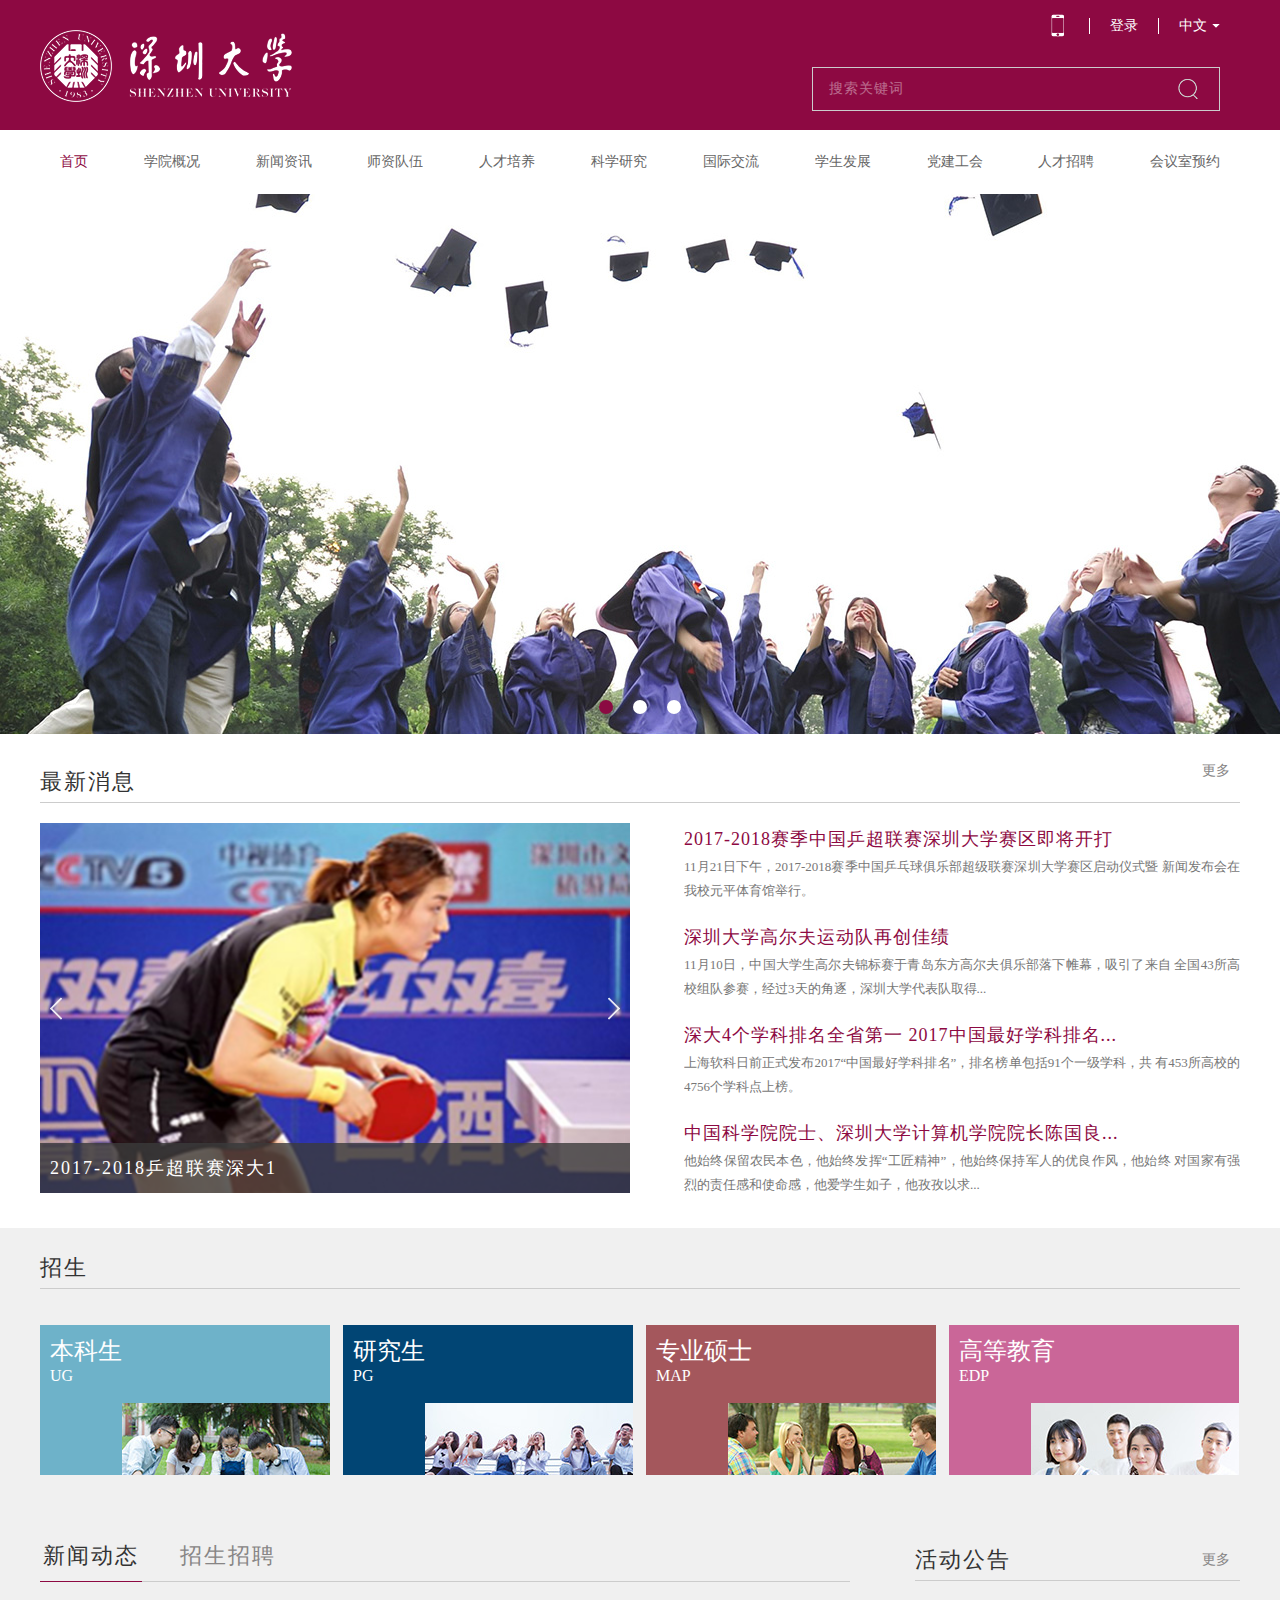
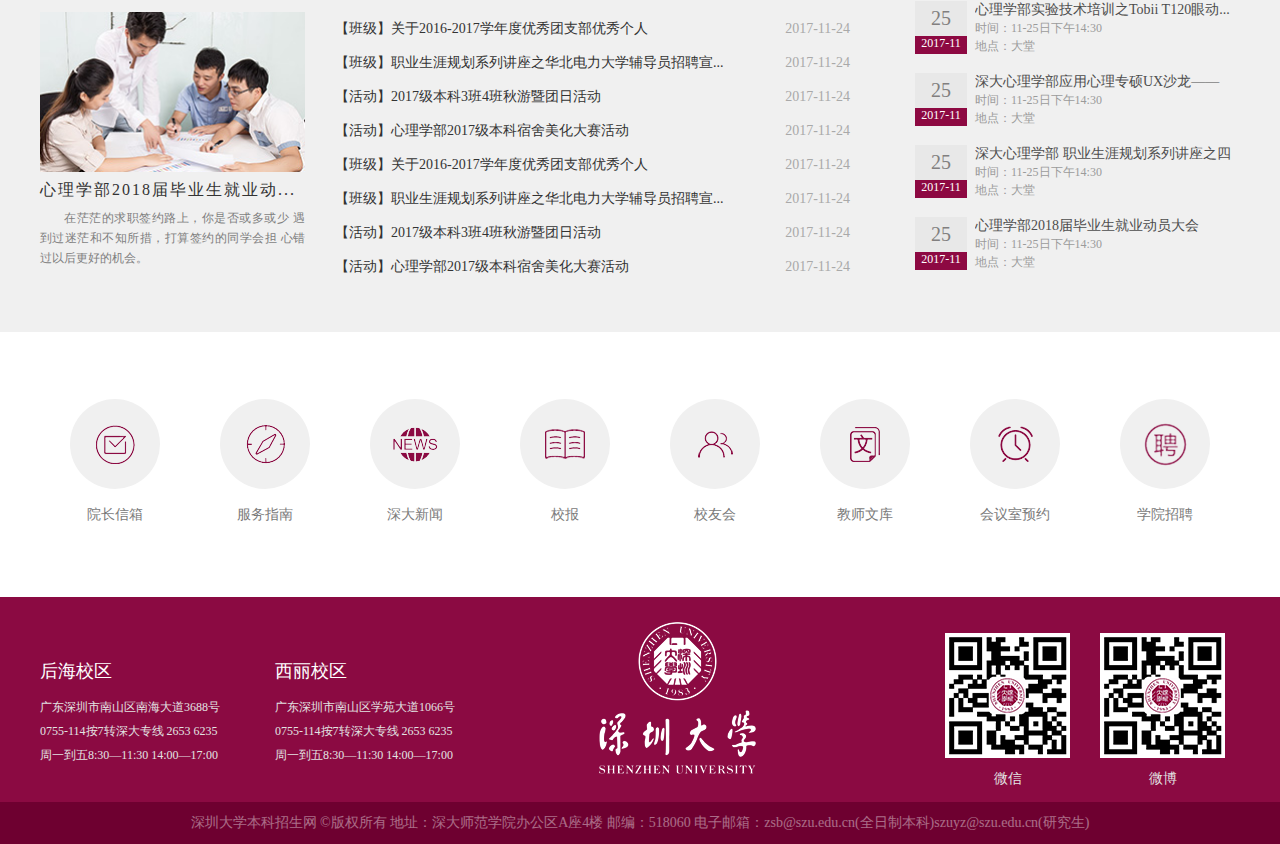
<file: index.html>
﻿<!doctype html>
<html>
<head>
<meta charset="utf-8">
<title>无标题文档</title>
<link href="css/css.css" rel="stylesheet">
</head>

<body>
	
	<div class="head">
		<div class="w1200">
			<div class="logo fl">
				<img src="img/logo.png" alt="" />
			</div>
			<div class="search fr">
				<div class="search-lang">
					<img src="img/ic1.png" alt="" />
					<a href="#" class="login">登录</a>
					<div class="sub-menu-lang">
						<h3><span>中文</span><i></i></h3>
						<div class="sub-lang">
							<p>
								中文
							</p>
							<p>
								English
							</p>
						</div>
					</div>
				</div>
				<div class="search-input">
					<input type="text" class="sea" placeholder="搜索关键词" />
					<input type="submit" class="sub"  value=" "/>
				</div>
			</div>
		</div>
	</div>
	
	<div class="nav w1200">
		<ul>
			<li class="active">
				<a href="#">首页</a>
			</li>
			<li>
				<a href="#">学院概况</a>
				<div class="sub-menu">
					<p>
						<a href="#">学院动态</a>
					</p>
					<p>
						<a href="#">通知公告</a>
					</p>
					<p>
						<a href="#">招生招聘</a>
					</p>
					<p>
						<a href="#">热点视频</a>
					</p>
					<p>
						<a href="#">活动公告</a>
					</p>
				</div>
			</li>
			<li>
				<a href="#">新闻资讯</a>
				<div class="sub-menu">
					<p>
						<a href="#">学院动态</a>
					</p>
					<p>
						<a href="#">通知公告</a>
					</p>
					<p>
						<a href="#">招生招聘</a>
					</p>
					<p>
						<a href="#">热点视频</a>
					</p>
					<p>
						<a href="#">活动公告</a>
					</p>
				</div>
			</li>
			<li>
				<a href="#">师资队伍</a>
			</li>
			<li>
				<a href="#">人才培养</a>
			</li>
			<li>
				<a href="#">科学研究</a>
			</li>
			<li>
				<a href="#">国际交流</a>
			</li>
			<li>
				<a href="#">学生发展</a>
			</li>
			<li>
				<a href="#">党建工会</a>
			</li>
			<li>
				<a href="#">人才招聘</a>
			</li>
			<li>
				<a href="#">会议室预约</a>
			</li>
		</ul>
	</div>
    
	<div class="banner">
		<div class="bann">
			<ul>
				<li style="background:url(img/img1.jpg) center no-repeat;"></li>
				<li style="background:url(img/img1.jpg) center no-repeat;"></li>
				<li style="background:url(img/img1.jpg) center no-repeat;"></li>
			</ul>
		</div>
		<div class="cirl">
			<ul>
				<li class="acti"></li>
				<li></li>
				<li></li>
			</ul>
		</div>
	</div>
    
	<div class="container">
		<div class="news w1200">
			<h5>
				<strong>
					最新消息
				</strong>
				<a href="#">
					更多
				</a>
			</h5>
			<div class="news-imgs fl">
				<span  class="goPrevious"></span>
				<span  class="goNext"></span>
				<h4 class="show">
					<img src="img/img5.jpg" alt="" />
					<span>2017-2018乒超联赛深大1</span>
				</h4>
				<h4>
					<img src="img/img5.jpg" alt="" />
					<span>2017-2018乒超联赛深大赛区首场深2</span>
				</h4>
				<h4>
					<img src="img/img5.jpg" alt="" />
					<span>2017-2018乒超联赛深大赛区首场深大3:</span>
				</h4>
				<h4>
					<img src="img/img5.jpg" alt="" />
					<span>2017-2018乒超联赛深大赛区首场深大3:0告捷4</span>
				</h4>
				
			</div>
			<div class="news-list fr">
				<ul>
					<li>
						<h3>
							2017-2018赛季中国乒超联赛深圳大学赛区即将开打
						</h3>
						<p>
							<a href="#">11月21日下午，2017-2018赛季中国乒乓球俱乐部超级联赛深圳大学赛区启动仪式暨
新闻发布会在我校元平体育馆举行。</a>
						</p>
					</li>
					<li>
						<h3>
							深圳大学高尔夫运动队再创佳绩
						</h3>
						<p>
							<a href="#">11月10日，中国大学生高尔夫锦标赛于青岛东方高尔夫俱乐部落下帷幕，吸引了来自
全国43所高校组队参赛，经过3天的角逐，深圳大学代表队取得...</a>
						</p>
					</li>
					<li>
						<h3>
							深大4个学科排名全省第一 2017中国最好学科排名...
						</h3>
						<p>
						<a href="#">上海软科日前正式发布2017“中国最好学科排名”，排名榜单包括91个一级学科，共
有453所高校的4756个学科点上榜。</a>
						</p>
					</li>
					<li>
						<h3>
							中国科学院院士、深圳大学计算机学院院长陈国良...
						</h3>
						<p>
						<a href="#">他始终保留农民本色，他始终发挥“工匠精神”，他始终保持军人的优良作风，他始终
对国家有强烈的责任感和使命感，他爱学生如子，他孜孜以求...</a>
						</p>
					</li>
				</ul>
			</div>
		</div>
		<div class="recruit">
			<div class="w1200">
				<h5>
					<strong>
						招生
					</strong>
				</h5>
				<ul>
					<li class="color-item1">
						<h3>
							本科生
							<i>
								UG
							</i>
						</h3>
						<h4>
							<img src="img/img6.jpg" alt="" />
						</h4>
					</li>
					<li class="color-item2">
						<h3>
							研究生
							<i>
								PG
							</i>
						</h3>
						<h4>
							<img src="img/img7.jpg" alt="" />
						</h4>
					</li>
					<li class="color-item3">
						<h3>
							专业硕士
							<i>
								MAP
							</i>
						</h3>
						<h4>
							<img src="img/img8.jpg" alt="" />
						</h4>
					</li>
					<li class="color-item4">
						<h3>
							高等教育
							<i>
								EDP
							</i>
						</h3>
						<h4>
							<img src="img/img9.jpg" alt="" />
						</h4>
					</li>
				</ul>
			</div>
		</div>
		<div class="list">
			<div class="w1200">
				<div class="list-news fl">
					<div class="list-news-tag">
						<ul>
							<li class="active">
								新闻动态
							</li>
							<li>
								招生招聘
							</li>
						</ul>
					</div>
					<div class="list-news-col show">
						<div class="list-col-inf fl">
							<h4>
								<img src="img/img10.jpg" alt="" />
							</h4>
							<h3>
								心理学部2018届毕业生就业动...
							</h3>
							<p>
							在茫茫的求职签约路上，你是否或多或少
遇到过迷茫和不知所措，打算签约的同学会担
心错过以后更好的机会。
							</p>
						</div>
						<div class="list-col-list fr">
							<ul>
								<li>
									<p>
										<a href="#">
										<span>【班级】关于2016-2017学年度优秀团支部优秀个人</span>
										<i>2017-11-24</i>
										</a>
									</p>
								</li>
								<li>
									<p>
										<a href="#">
										<span>【班级】职业生涯规划系列讲座之华北电力大学辅导员招聘宣...</span>
										<i>2017-11-24</i>
										</a>
									</p>
								</li>
								<li>
									<p>
										<a href="#">
										<span>【活动】2017级本科3班4班秋游暨团日活动</span>
										<i>2017-11-24</i>
										</a>
									</p>
								</li>
								<li>
									<p>
										<a href="#">
										<span>【活动】心理学部2017级本科宿舍美化大赛活动</span>
										<i>2017-11-24</i>
										</a>
									</p>
								</li>
								<li>
									<p>
										<a href="#">
										<span>【班级】关于2016-2017学年度优秀团支部优秀个人</span>
										<i>2017-11-24</i>
										</a>
									</p>
								</li>
								<li>
									<p>
										<a href="#">
										<span>【班级】职业生涯规划系列讲座之华北电力大学辅导员招聘宣...</span>
										<i>2017-11-24</i>
										</a>
									</p>
								</li>
								<li>
									<p>
										<a href="#">
										<span>【活动】2017级本科3班4班秋游暨团日活动</span>
										<i>2017-11-24</i>
										</a>
									</p>
								</li>
								<li>
									<p>
										<a href="#">
										<span>【活动】心理学部2017级本科宿舍美化大赛活动</span>
										<i>2017-11-24</i>
										</a>
									</p>
								</li>
							</ul>
						</div>
					</div>
					<div class="list-news-col">
						<div class="list-col-inf fl">
							<h4>
								<img src="img/img10.jpg" alt="" />
							</h4>
							<h3>
								心理学部2018届毕业生就业动...
							</h3>
							<p>
							在茫茫的求职签约路上，你是否或多或少
遇到过迷茫和不知所措，打算签约的同学会担
心错过以后更好的机会。
							</p>
						</div>
						<div class="list-col-list fr">
							<ul>
								<li>
									<p>
										<a href="#">
										<span>【班级】关于2016-2017学年度优秀团支部优秀个人</span>
										<i>2017-11-24</i>
										</a>
									</p>
								</li>
								<li>
									<p>
										<a href="#">
										<span>【班级】职业生涯规划系列讲座之华北电力大学辅导员招聘宣...</span>
										<i>2017-11-24</i>
										</a>
									</p>
								</li>
								<li>
									<p>
										<a href="#">
										<span>【活动】2017级本科3班4班秋游暨团日活动</span>
										<i>2017-11-24</i>
										</a>
									</p>
								</li>
								<li>
									<p>
										<a href="#">
										<span>【活动】心理学部2017级本科宿舍美化大赛活动</span>
										<i>2017-11-24</i>
										</a>
									</p>
								</li>
								<li>
									<p>
										<a href="#">
										<span>【班级】关于2016-2017学年度优秀团支部优秀个人</span>
										<i>2017-11-24</i>
										</a>
									</p>
								</li>
								<li>
									<p>
										<a href="#">
										<span>【班级】职业生涯规划系列讲座之华北电力大学辅导员招聘宣...</span>
										<i>2017-11-24</i>
										</a>
									</p>
								</li>
								<li>
									<p>
										<a href="#">
										<span>【活动】2017级本科3班4班秋游暨团日活动</span>
										<i>2017-11-24</i>
										</a>
									</p>
								</li>
								<li>
									<p>
										<a href="#">
										<span>【活动】心理学部2017级本科宿舍美化大赛活动</span>
										<i>2017-11-24</i>
										</a>
									</p>
								</li>
							</ul>
						</div>
					</div>
				
				</div>
				<div class="list-annou fr">
					<h5>
						<strong>
							活动公告
						</strong>
						<a href="#">更多</a>
					</h5>
					<ul>
						<li>
							<h4>
								<strong>
									25
								</strong>
								<i>2017-11</i>
							</h4>
							<h3>
								<strong>
									心理学部实验技术培训之Tobii T120眼动...
								</strong>
								<span>
									<a href="#">
									时间：11-25日下午14:30</a><br />
地点：大堂
								</span>
							</h3>
						</li>
						<li>
							<h4>
								<strong>
									25
								</strong>
								<i>2017-11</i>
							</h4>
							<h3>
								<strong>
									深大心理学部应用心理专硕UX沙龙——智...
								</strong>
								<span>
									<a href="#">
									时间：11-25日下午14:30</a><br />
地点：大堂
								</span>
							</h3>
						</li>
						<li>
							<h4>
								<strong>
									25
								</strong>
								<i>2017-11</i>
							</h4>
							<h3>
								<strong>
									深大心理学部 职业生涯规划系列讲座之四
								</strong>
								<span>
									<a href="#">
									时间：11-25日下午14:30</a><br />
地点：大堂
								</span>
							</h3>
						</li>
						<li>
							<h4>
								<strong>
									25
								</strong>
								<i>2017-11</i>
							</h4>
							<h3>
								<strong>
									心理学部2018届毕业生就业动员大会
								</strong>
								<span>
									<a href="#">
									时间：11-25日下午14:30</a><br />
地点：大堂
								</span>
							</h3>
						</li>
					</ul>
				</div>
			</div>
		</div>
		<div class="func w1200">
			<ul>
				<li>
					<a href="#">
					<h4>
						<span>
							<i></i>
						</span>
					</h4>
					<p>
						院长信箱
					</p>
					</a>
				</li>
				<li>
					<a href="#">
					<h4>
						<span>
							<i class="i-item2"></i>
						</span>
					</h4>
					<p>
						服务指南
					</p>
					</a>
				</li>
				<li>
					<a href="#">
					<h4>
						<span>
							<i class="i-item3"></i>
						</span>
					</h4>
					<p>
						深大新闻
					</p>
					</a>
				</li>
				<li>
					<a href="#">
					<h4>
						<span>
							<i class="i-item4"></i>
						</span>
					</h4>
					<p>
						校报
					</p>
					</a>
				</li>
				<li>
					<a href="#">
					<h4>
						<span>
							<i class="i-item5"></i>
						</span>
					</h4>
					<p>
						校友会
					</p>
					</a>
				</li>
				<li>
					<a href="#">
					<h4>
						<span>
							<i class="i-item6"></i>
						</span>
					</h4>
					<p>
						教师文库
					</p>
					</a>
				</li>
				<li>
					<a href="#">
					<h4>
						<span>
							<i class="i-item7"></i>
						</span>
					</h4>
					<p>
						会议室预约
					</p>
					</a>
				</li>
				<li>
					<a href="#">
					<h4>
						<span>
							<i class="i-item8"></i>
						</span>
					</h4>
					<p>
						学院招聘
					</p>
					</a>
				</li>
			</ul>
		</div>
	</div>
	
	<div class="footer">
		<div class="links">
			<div class="w1200">
				<ul>
					<li>
						<h3>
							后海校区
						</h3>
						<p>
							广东深圳市南山区南海大道3688号<br />
							0755-114按7转深大专线 2653 6235<br />
							周一到五8:30—11:30 14:00—17:00
						</p>
					</li>
					<li>
						<h3>
							西丽校区
						</h3>
						<p>
							广东深圳市南山区学苑大道1066号<br />
							0755-114按7转深大专线 2653 6235<br />
							周一到五8:30—11:30 14:00—17:00
						</p>
					</li>
				</ul>
				<h4>
					<span>
						<img src="img/logo2.png" alt="" />
					</span>
				</h4>
				<h2>
					<img src="img/wx1.png" alt="" />
					<i>
						微博
					</i>
				</h2>
				<h2>
					<img src="img/wx1.png" alt="" />
					<i>
						微信
					</i>
				</h2>
			</div>
		</div>
		<div class="copyright">
			<p>
				深圳大学本科招生网 ©版权所有       地址：深大师范学院办公区A座4楼       邮编：518060          电子邮箱：zsb@szu.edu.cn(全日制本科)szuyz@szu.edu.cn(研究生) 

			</p>
		</div>
	</div>
	
</body>
<script src="js/jquery-1.12.4.min.js" type="text/javascript"></script>
<script src="js/library-3.1.8.js" type="text/javascript"></script>
<script src="js/index.js" type="text/javascript"></script>
<script>
    fade(".banner .bann ul li",".banner .cirl ul li",3000,".banner .les",".banner .rts");
</script>
</html>
</file>
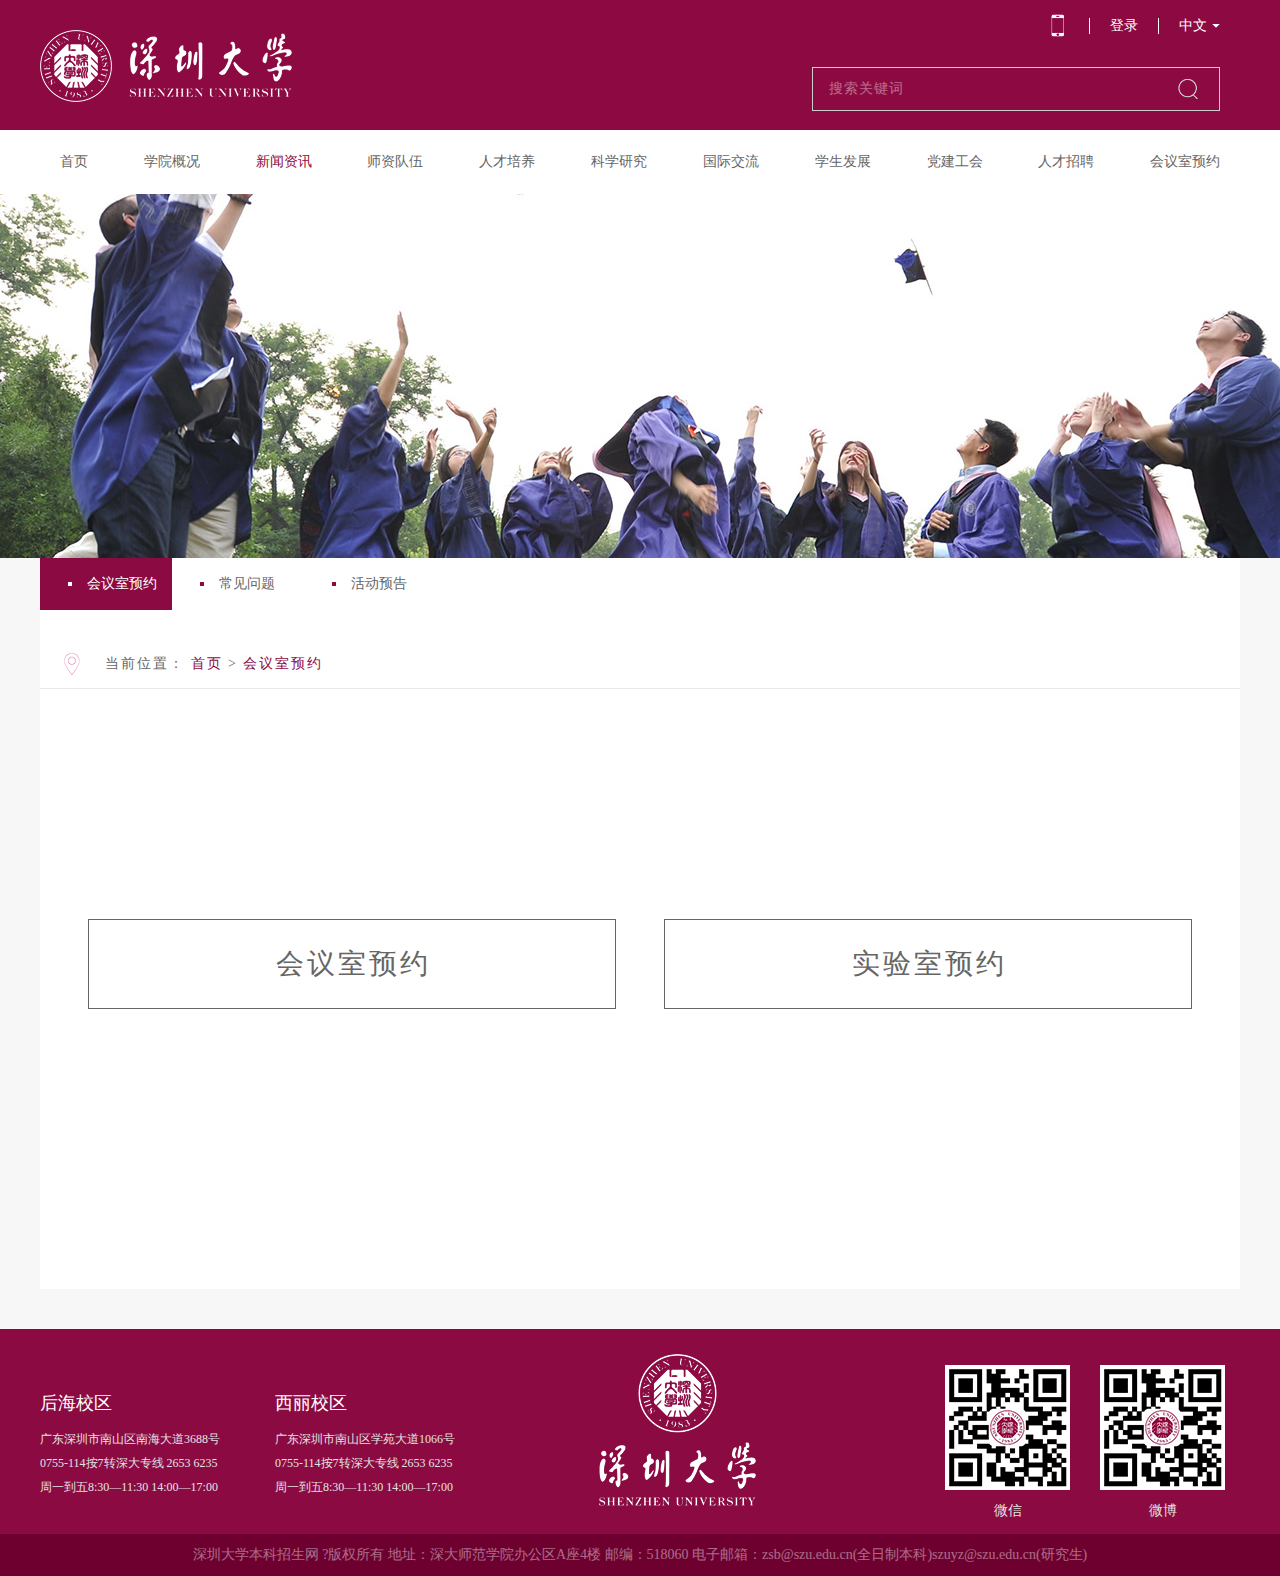
<file: 1会议室-按钮.html>
<!doctype html>
<html>
<head>
	<meta charset="utf-8">
	<title>无标题文档</title>
	<link href="css/css.css" rel="stylesheet">
	<link rel="stylesheet" href="css/c.css">
</head>

<body>
	
	<div class="head">
		<div class="w1200">
			<div class="logo fl">
				<img src="img/logo.png" alt="" />
			</div>
			<div class="search fr">
				<div class="search-lang">
					<img src="img/ic1.png" alt="" />
					<a href="#" class="login">登录</a>
					<div class="sub-menu-lang">
						<h3><span>中文</span><i></i></h3>
						<div class="sub-lang">
							<p>
								中文
							</p>
							<p>
								English
							</p>
						</div>
					</div>
				</div>
				<div class="search-input">
					<input type="text" class="sea" placeholder="搜索关键词" />
					<input type="submit" class="sub"  value=" "/>
				</div>
			</div>
		</div>
	</div>
	
	<div class="nav w1200">
		<ul>
			<li>
				<a href="#">首页</a>
			</li>
			<li>
				<a href="#">学院概况</a>
				<div class="sub-menu">
					<p>
						<a href="#">学院动态</a>
					</p>
					<p>
						<a href="#">通知公告</a>
					</p>
					<p>
						<a href="#">招生招聘</a>
					</p>
					<p>
						<a href="#">热点视频</a>
					</p>
					<p>
						<a href="#">活动公告</a>
					</p>
				</div>
			</li>
			<li class="active">
				<a href="#">新闻资讯</a>
				<div class="sub-menu">
					<p>
						<a href="#">学院动态</a>
					</p>
					<p>
						<a href="#">通知公告</a>
					</p>
					<p>
						<a href="#">招生招聘</a>
					</p>
					<p>
						<a href="#">热点视频</a>
					</p>
					<p>
						<a href="#">活动公告</a>
					</p>
				</div>
			</li>
			<li>
				<a href="#">师资队伍</a>
			</li>
			<li>
				<a href="#">人才培养</a>
			</li>
			<li>
				<a href="#">科学研究</a>
			</li>
			<li>
				<a href="#">国际交流</a>
			</li>
			<li>
				<a href="#">学生发展</a>
			</li>
			<li>
				<a href="#">党建工会</a>
			</li>
			<li>
				<a href="#">人才招聘</a>
			</li>
			<li>
				<a href="#">会议室预约</a>
			</li>
		</ul>
	</div>

	<div class="bannar-imgs">

	</div>

	<div class="container bgf7f7f7">
		<div class="manbav w1200">
			<ul>
				<li class="active">
					<a href="#">
						<i></i>
						<span>会议室预约</span>
					</a>
				</li>
				<li>
					<a href="#">
						<i></i>
						<span>常见问题</span>
					</a>
				</li>
				<li>
					<a href="#">
						<i></i>
						<span>活动预告</span>
					</a>
				</li>
			</ul>
		</div>
		<div class="news-col w1200">
			<h5>
				<img src="img/lac.png" alt="" />
				<span>
					当前位置： <a href="#" style="color: #8d0942;">首页</a> > <i>会议室预约</i>
				</span>
			</h5>
		</div>
	</div>
	<div class="bgf7f7f7">
		<div class="w1200 c-conference-room c-add-page-public-style">
			<div class="btn-group">
				<a href="#" class="bg">会议室预约</a>
				<a href="#">实验室预约</a>
			</div>
		</div>
	</div>
	
	<div class="footer">
		<div class="links">
			<div class="w1200">
				<ul>
					<li>
						<h3>
							后海校区
						</h3>
						<p>
							广东深圳市南山区南海大道3688号<br />
							0755-114按7转深大专线 2653 6235<br />
							周一到五8:30—11:30 14:00—17:00
						</p>
					</li>
					<li>
						<h3>
							西丽校区
						</h3>
						<p>
							广东深圳市南山区学苑大道1066号<br />
							0755-114按7转深大专线 2653 6235<br />
							周一到五8:30—11:30 14:00—17:00
						</p>
					</li>
				</ul>
				<h4>
					<span>
						<img src="img/logo2.png" alt="" />
					</span>
				</h4>
				<h2>
					<img src="img/wx1.png" alt="" />
					<i>
						微博
					</i>
				</h2>
				<h2>
					<img src="img/wx1.png" alt="" />
					<i>
						微信
					</i>
				</h2>
			</div>
		</div>
		<div class="copyright">
			<p>
				深圳大学本科招生网 ?版权所有       地址：深大师范学院办公区A座4楼       邮编：518060          电子邮箱：zsb@szu.edu.cn(全日制本科)szuyz@szu.edu.cn(研究生) 

			</p>
		</div>
	</div>
	
</body>
<script src="js/jquery-1.12.4.min.js" type="text/javascript"></script>
<script src="js/library-3.1.8.js" type="text/javascript"></script>
<script src="js/index.js" type="text/javascript"></script>
<script>
	fade(".banner .bann ul li",".banner .cirl ul li",3000,".banner .les",".banner .rts");
</script>
</html>
</file>
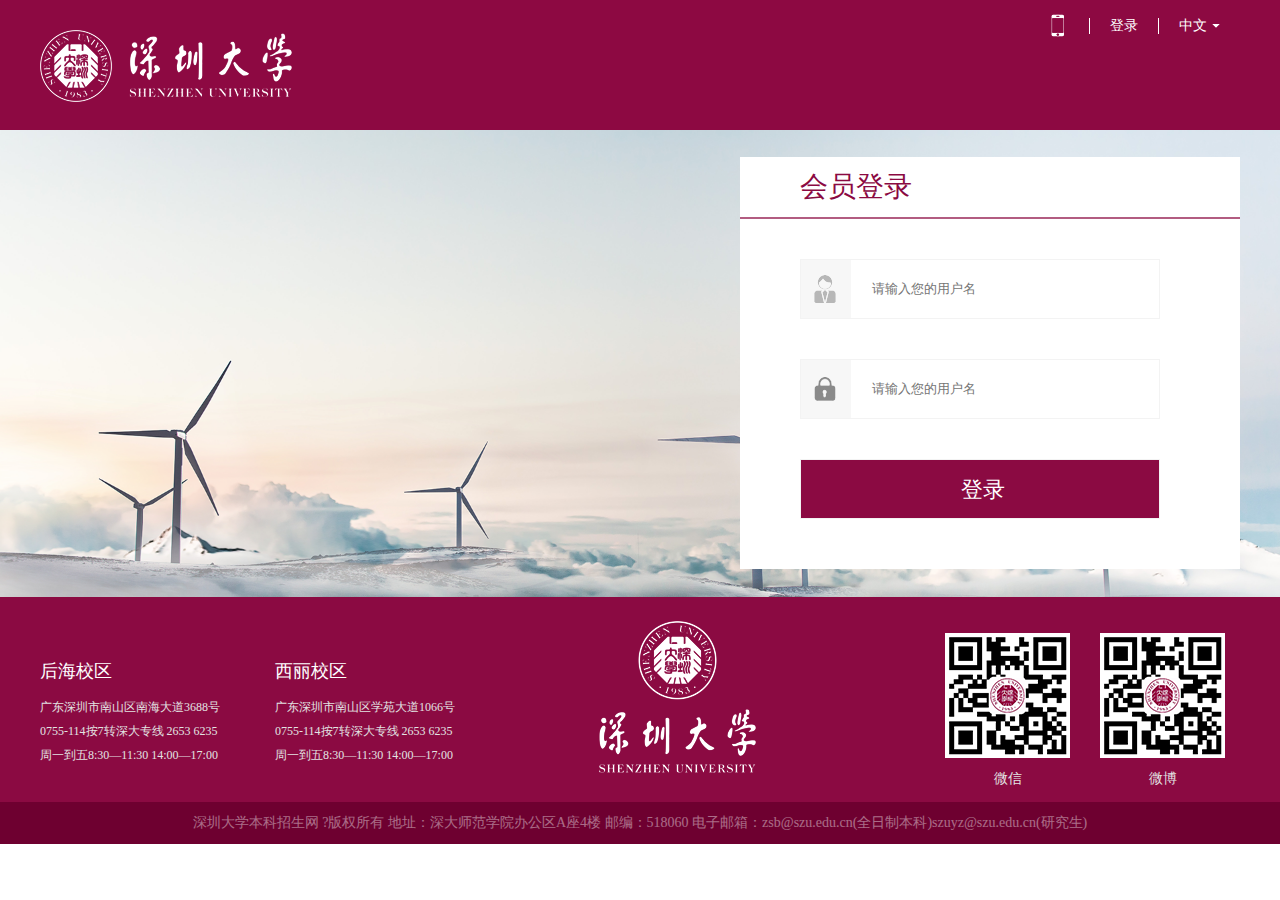
<file: 2登录.html>
<!doctype html>
<html>
<head>
	<meta charset="utf-8">
	<title>无标题文档</title>
	<link href="css/css.css" rel="stylesheet">
	<link rel="stylesheet" href="css/c.css">
</head>

<body>
	
	<div class="head">
		<div class="w1200">
			<div class="logo fl">
				<img src="img/logo.png" alt="" />
			</div>
			<div class="search fr">
				<div class="search-lang">
					<img src="img/ic1.png" alt="" />
					<a href="#" class="login">登录</a>
					<div class="sub-menu-lang">
						<h3><span>中文</span><i></i></h3>
						<div class="sub-lang">
							<p>
								中文
							</p>
							<p>
								English
							</p>
						</div>
					</div>
				</div>
				<!-- <div class="search-input">
					<input type="text" class="sea" placeholder="搜索关键词" />
					<input type="submit" class="sub"  value=" "/>
				</div> -->
			</div>
		</div>
	</div>

	<div class="login">
		<img src="img/banner.png" alt="">
		<div class="box">
			<div class="row">
				<h3>会员登录</h3>
			</div>
			<div class="row p0-60 pt40">
				<input type="text" placeholder="请输入您的用户名" class="input user">
			</div>
			<div class="row p0-60 pt40">
				<input type="password" placeholder="请输入您的用户名" class="input password">
			</div>
			<div class="row p0-60 pt40">
				<input type="submit" value="登录" class="input submit">
			</div>
		</div>
	</div>
	
<!-- 	<div class="nav w1200">
		<ul>
			<li>
				<a href="#">首页</a>
			</li>
			<li>
				<a href="#">学院概况</a>
				<div class="sub-menu">
					<p>
						<a href="#">学院动态</a>
					</p>
					<p>
						<a href="#">通知公告</a>
					</p>
					<p>
						<a href="#">招生招聘</a>
					</p>
					<p>
						<a href="#">热点视频</a>
					</p>
					<p>
						<a href="#">活动公告</a>
					</p>
				</div>
			</li>
			<li class="active">
				<a href="#">新闻资讯</a>
				<div class="sub-menu">
					<p>
						<a href="#">学院动态</a>
					</p>
					<p>
						<a href="#">通知公告</a>
					</p>
					<p>
						<a href="#">招生招聘</a>
					</p>
					<p>
						<a href="#">热点视频</a>
					</p>
					<p>
						<a href="#">活动公告</a>
					</p>
				</div>
			</li>
			<li>
				<a href="#">师资队伍</a>
			</li>
			<li>
				<a href="#">人才培养</a>
			</li>
			<li>
				<a href="#">科学研究</a>
			</li>
			<li>
				<a href="#">国际交流</a>
			</li>
			<li>
				<a href="#">学生发展</a>
			</li>
			<li>
				<a href="#">党建工会</a>
			</li>
			<li>
				<a href="#">人才招聘</a>
			</li>
			<li>
				<a href="#">会议室预约</a>
			</li>
		</ul>
	</div>

	<div class="bannar-imgs">

	</div>

	<div class="container bgf7f7f7">
		<div class="manbav w1200">
			<ul>
				<li class="active">
					<a href="#">
						<i></i>
						<span>会议室预约</span>
					</a>
				</li>
				<li>
					<a href="#">
						<i></i>
						<span>常见问题</span>
					</a>
				</li>
				<li>
					<a href="#">
						<i></i>
						<span>活动预告</span>
					</a>
				</li>
			</ul>
		</div>
		<div class="news-col w1200">
			<h5>
				<img src="img/lac.png" alt="" />
				<span>
					当前位置： <a href="#" style="color: #8d0942;">首页</a> > <i>会议室预约</i>
				</span>
			</h5>
		</div>
	</div>
	<div class="bgf7f7f7">
		<div class="w1200 c-vip-center c-add-page-public-style">
			<div class="c-child-container">
				<div class="table">
					<table>
						<tr>
							<th width="500">预约项目</th>
							<th width="500">时间</th>
							<th width="500">状态</th>
							<th width="500">操作</th>
						</tr>
						<tr>
							<td>多媒体会议室1</td>
							<td>12/29 <br>20:00-21:00</td>
							<td>已通过</td>
							<td><a href="#">点击取消</a></td>
						</tr>
					</table>
				</div>
			</div>
			<div class="c-child-container">
				<div class="table disabled">
					<table>
						<tr>
							<th width="500">预约项目</th>
							<th width="500">时间</th>
							<th width="500">状态</th>
							<th width="500">操作</th>
						</tr>
						<tr>
							<td>多媒体会议室1</td>
							<td>12/29 <br>20:00-21:00</td>
							<td>已通过</td>
							<td><a href="#">点击取消</a></td>
						</tr>
					</table>
				</div>
			</div>
		</div>
	</div> -->
	<div class="footer">
		<div class="links">
			<div class="w1200">
				<ul>
					<li>
						<h3>
							后海校区
						</h3>
						<p>
							广东深圳市南山区南海大道3688号<br />
							0755-114按7转深大专线 2653 6235<br />
							周一到五8:30—11:30 14:00—17:00
						</p>
					</li>
					<li>
						<h3>
							西丽校区
						</h3>
						<p>
							广东深圳市南山区学苑大道1066号<br />
							0755-114按7转深大专线 2653 6235<br />
							周一到五8:30—11:30 14:00—17:00
						</p>
					</li>
				</ul>
				<h4>
					<span>
						<img src="img/logo2.png" alt="" />
					</span>
				</h4>
				<h2>
					<img src="img/wx1.png" alt="" />
					<i>
						微博
					</i>
				</h2>
				<h2>
					<img src="img/wx1.png" alt="" />
					<i>
						微信
					</i>
				</h2>
			</div>
		</div>
		<div class="copyright">
			<p>
				深圳大学本科招生网 ?版权所有       地址：深大师范学院办公区A座4楼       邮编：518060          电子邮箱：zsb@szu.edu.cn(全日制本科)szuyz@szu.edu.cn(研究生) 

			</p>
		</div>
	</div>

</body>
<script src="js/jquery-1.12.4.min.js" type="text/javascript"></script>
<script src="js/library-3.1.8.js" type="text/javascript"></script>
<script src="js/index.js" type="text/javascript"></script>
<script>
	fade(".banner .bann ul li",".banner .cirl ul li",3000,".banner .les",".banner .rts");
</script>
</html>
</file>
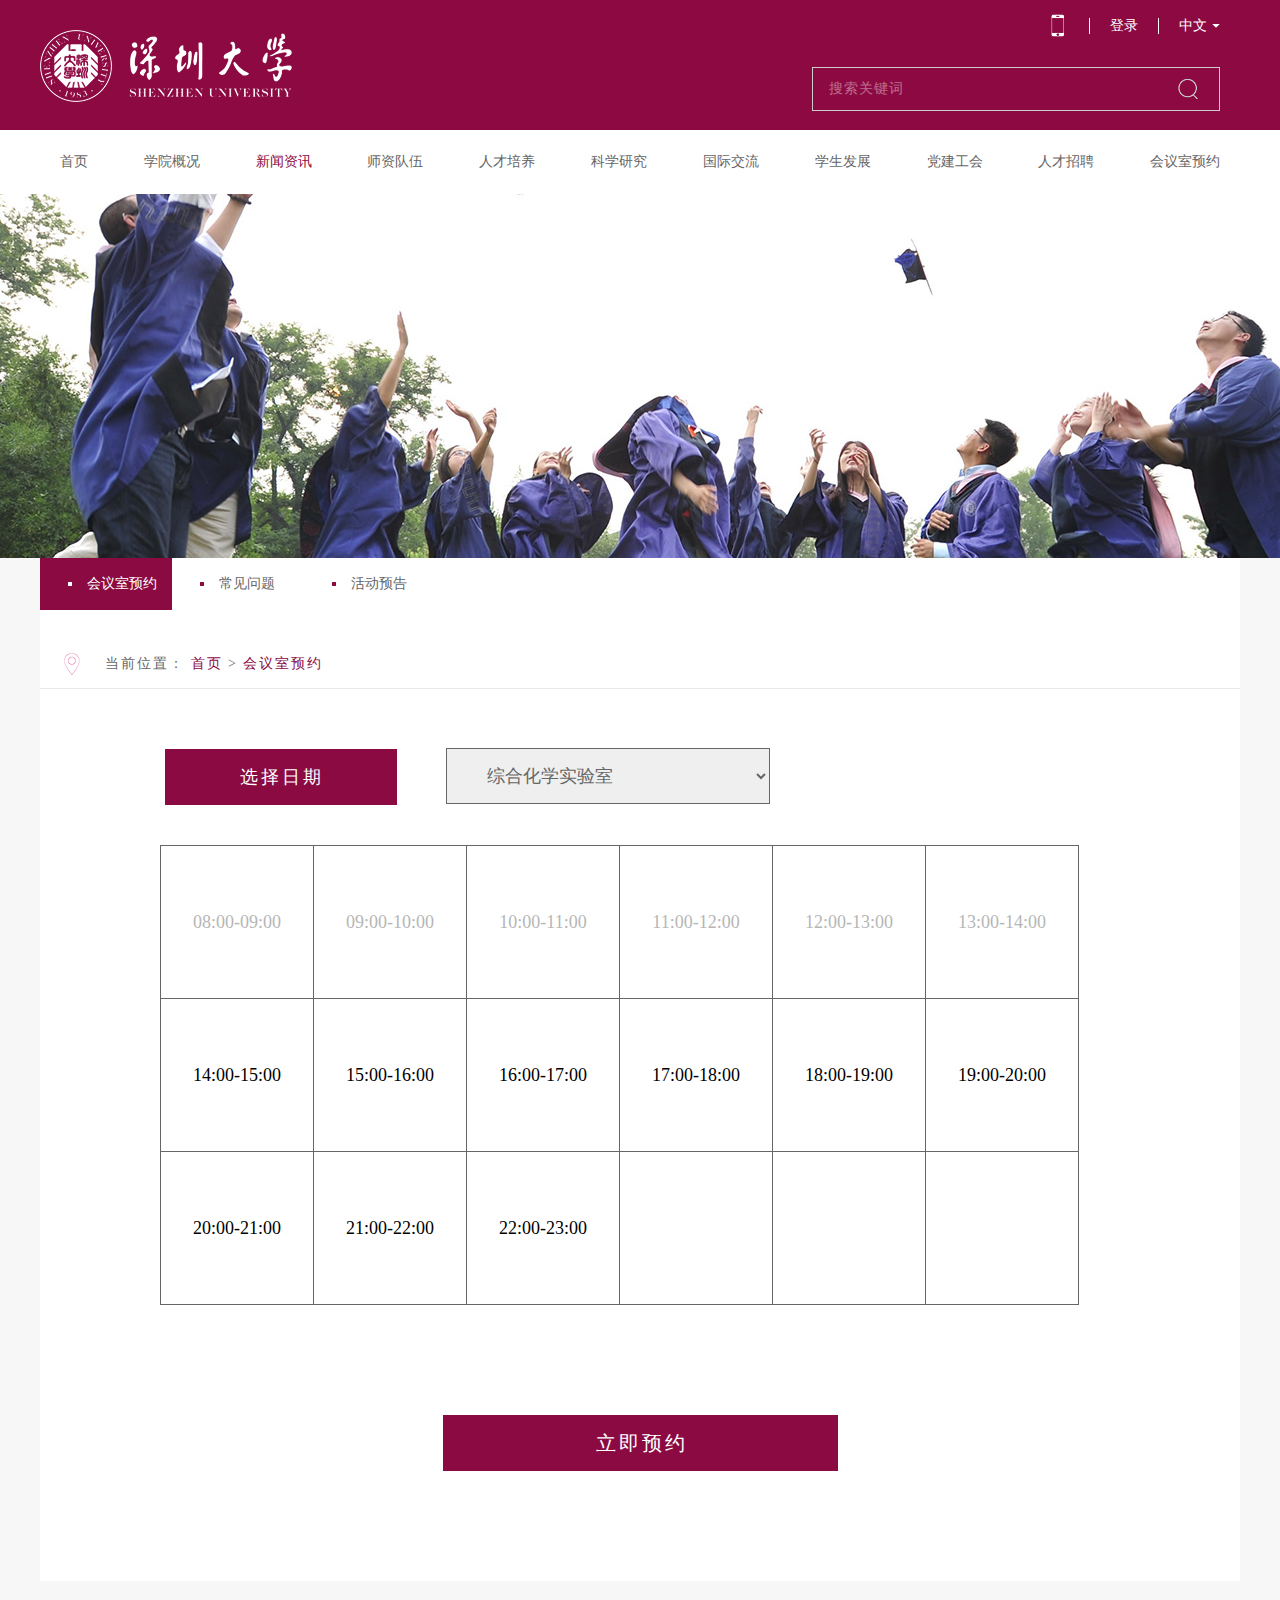
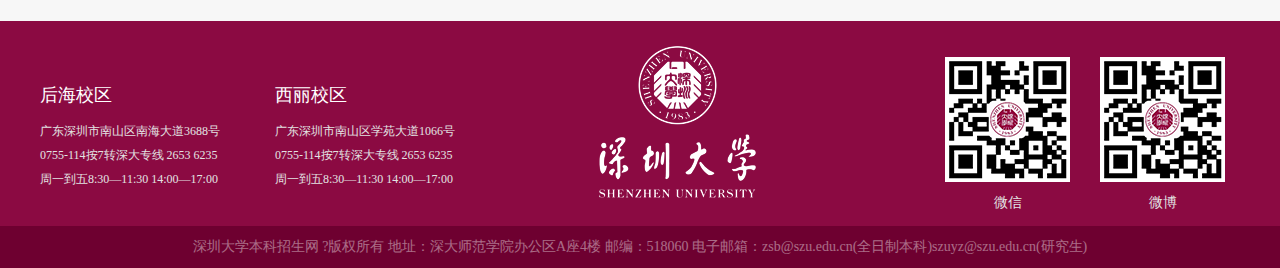
<file: 3会议室-日期.html>
<!doctype html>
<html>
<head>
	<meta charset="utf-8">
	<title>无标题文档</title>
	<link href="css/css.css" rel="stylesheet">
	<link rel="stylesheet" href="css/c.css">
</head>

<body>
	
	<div class="head">
		<div class="w1200">
			<div class="logo fl">
				<img src="img/logo.png" alt="" />
			</div>
			<div class="search fr">
				<div class="search-lang">
					<img src="img/ic1.png" alt="" />
					<a href="#" class="login">登录</a>
					<div class="sub-menu-lang">
						<h3><span>中文</span><i></i></h3>
						<div class="sub-lang">
							<p>
								中文
							</p>
							<p>
								English
							</p>
						</div>
					</div>
				</div>
				<div class="search-input">
					<input type="text" class="sea" placeholder="搜索关键词" />
					<input type="submit" class="sub"  value=" "/>
				</div>
			</div>
		</div>
	</div>
	
	<div class="nav w1200">
		<ul>
			<li>
				<a href="#">首页</a>
			</li>
			<li>
				<a href="#">学院概况</a>
				<div class="sub-menu">
					<p>
						<a href="#">学院动态</a>
					</p>
					<p>
						<a href="#">通知公告</a>
					</p>
					<p>
						<a href="#">招生招聘</a>
					</p>
					<p>
						<a href="#">热点视频</a>
					</p>
					<p>
						<a href="#">活动公告</a>
					</p>
				</div>
			</li>
			<li class="active">
				<a href="#">新闻资讯</a>
				<div class="sub-menu">
					<p>
						<a href="#">学院动态</a>
					</p>
					<p>
						<a href="#">通知公告</a>
					</p>
					<p>
						<a href="#">招生招聘</a>
					</p>
					<p>
						<a href="#">热点视频</a>
					</p>
					<p>
						<a href="#">活动公告</a>
					</p>
				</div>
			</li>
			<li>
				<a href="#">师资队伍</a>
			</li>
			<li>
				<a href="#">人才培养</a>
			</li>
			<li>
				<a href="#">科学研究</a>
			</li>
			<li>
				<a href="#">国际交流</a>
			</li>
			<li>
				<a href="#">学生发展</a>
			</li>
			<li>
				<a href="#">党建工会</a>
			</li>
			<li>
				<a href="#">人才招聘</a>
			</li>
			<li>
				<a href="#">会议室预约</a>
			</li>
		</ul>
	</div>

	<div class="bannar-imgs">

	</div>

	<div class="container bgf7f7f7">
		<div class="manbav w1200">
			<ul>
				<li class="active">
					<a href="#">
						<i></i>
						<span>会议室预约</span>
					</a>
				</li>
				<li>
					<a href="#">
						<i></i>
						<span>常见问题</span>
					</a>
				</li>
				<li>
					<a href="#">
						<i></i>
						<span>活动预告</span>
					</a>
				</li>
			</ul>
		</div>
		<div class="news-col w1200">
			<h5>
				<img src="img/lac.png" alt="" />
				<span>
					当前位置： <a href="#" style="color: #8d0942;">首页</a> > <i>会议室预约</i>
				</span>
			</h5>
		</div>
	</div>
	<div class="bgf7f7f7">
		<div class="w1200 c-date-select c-add-page-public-style">
			<div class="c-child-container">
				<div class="row option">
					<div class="item">
						<a href="#" class="active">选择日期</a>
						<div class="table">
							<table>
								<tr>
									<th>日</th>
									<th>一</th>
									<th>二</th>
									<th>三</th>
									<th>四</th>
									<th>五</th>
									<th>六</th>
								</tr>
								<tr>
									<td></td>
									<td></td>
									<td></td>
									<td></td>
									<td></td>
									<td class="disabled">1</td><td class="disabled">2</td>
								</tr>
								<tr>
									<td class="disabled">3</td><td class="disabled">4</td><td class="disabled">5</td><td class="disabled">6</td><td class="disabled">7</td><td class="disabled">8</td><td class="disabled">9</td>
								</tr>
								<tr>
									<td class="disabled">10</td><td class="disabled">11</td><td class="disabled">12</td><td class="disabled">13</td><td class="disabled">14</td><td class="disabled">15</td><td class="disabled">16</td>
								</tr>
								<tr>
									<td class="disabled">17</td><td class="disabled">18</td><td class="disabled">19</td><td class="disabled">20</td><td class="disabled">21</td><td class="disabled">22</td><td class="disabled">23</td>
								</tr>
								<tr>
									<td class="disabled">24</td><td class="disabled">25</td><td class="disabled">26</td><td class="disabled">27</td><td class="number">28</td><td class="number">29</td><td class="number">30</td>
								</tr>
								<tr>
									<td class="number">31</td>
									<td></td>
									<td></td>
									<td></td>
									<td></td>
									<td></td>
									<td></td>
								</tr>
							</table>
						</div>
					</div>
					<div class="item">
						<select name="" id="">
							<option value="">综合化学实验室</option>
						</select>
					</div>
				</div>
				<div class="row">
					<table>
						<tr>
							<td class="disabled">08:00-09:00</td>
							<td class="disabled">09:00-10:00</td>
							<td class="disabled">10:00-11:00</td>
							<td class="disabled">11:00-12:00</td>
							<td class="disabled">12:00-13:00</td>
							<td class="disabled">13:00-14:00</td>
						</tr>
						<tr>
							<td class="number">14:00-15:00</td>
							<td class="number">15:00-16:00</td>
							<td class="number">16:00-17:00</td>
							<td class="number">17:00-18:00</td>
							<td class="number">18:00-19:00</td>
							<td class="number">19:00-20:00</td>
						</tr>
						<tr>
							<td class="number">20:00-21:00</td>
							<td class="number">21:00-22:00</td>
							<td class="number">22:00-23:00</td>
							<td></td>
							<td></td>
							<td></td>
						</table>
					</div>
					<div class="row">
						<a href="#" class="go active">立即预约</a>
					</div>
				</div>
			</div>
		</div>

		<div class="footer">
			<div class="links">
				<div class="w1200">
					<ul>
						<li>
							<h3>
								后海校区
							</h3>
							<p>
								广东深圳市南山区南海大道3688号<br />
								0755-114按7转深大专线 2653 6235<br />
								周一到五8:30—11:30 14:00—17:00
							</p>
						</li>
						<li>
							<h3>
								西丽校区
							</h3>
							<p>
								广东深圳市南山区学苑大道1066号<br />
								0755-114按7转深大专线 2653 6235<br />
								周一到五8:30—11:30 14:00—17:00
							</p>
						</li>
					</ul>
					<h4>
						<span>
							<img src="img/logo2.png" alt="" />
						</span>
					</h4>
					<h2>
						<img src="img/wx1.png" alt="" />
						<i>
							微博
						</i>
					</h2>
					<h2>
						<img src="img/wx1.png" alt="" />
						<i>
							微信
						</i>
					</h2>
				</div>
			</div>
			<div class="copyright">
				<p>
					深圳大学本科招生网 ?版权所有       地址：深大师范学院办公区A座4楼       邮编：518060          电子邮箱：zsb@szu.edu.cn(全日制本科)szuyz@szu.edu.cn(研究生) 

				</p>
			</div>
		</div>

	</body>
	<script src="js/jquery-1.12.4.min.js" type="text/javascript"></script>
	<script src="js/library-3.1.8.js" type="text/javascript"></script>
	<script src="js/index.js" type="text/javascript"></script>
	<script>
		fade(".banner .bann ul li",".banner .cirl ul li",3000,".banner .les",".banner .rts");
	</script>
	</html>
</file>
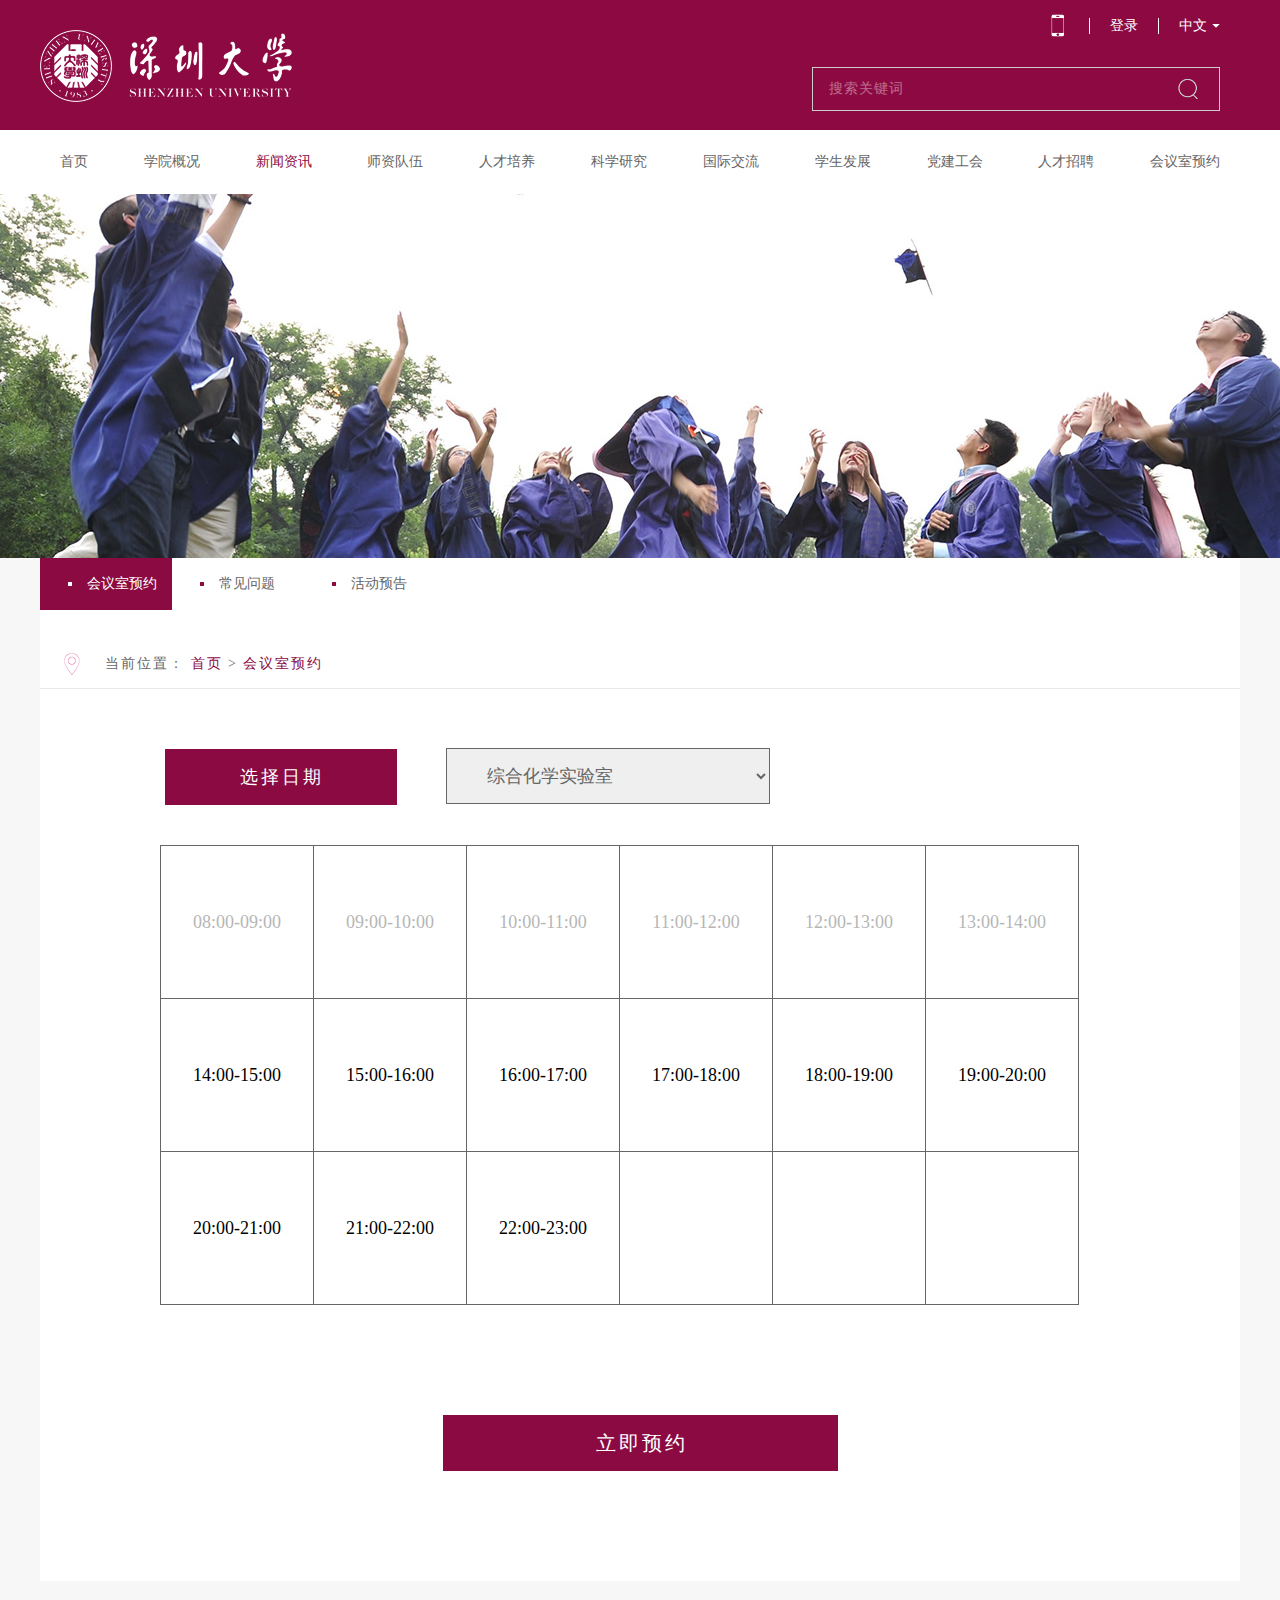
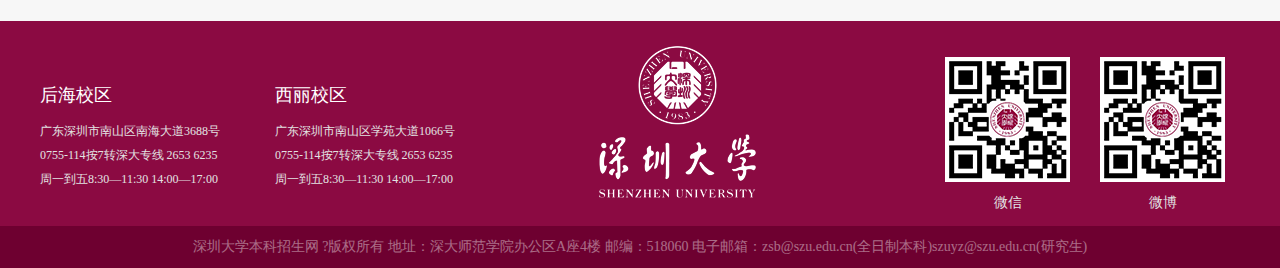
<file: 4会议室-下拉.html>
<!doctype html>
<html>
<head>
	<meta charset="utf-8">
	<title>无标题文档</title>
	<link href="css/css.css" rel="stylesheet">
	<link rel="stylesheet" href="css/c.css">
</head>

<body>
	
	<div class="head">
		<div class="w1200">
			<div class="logo fl">
				<img src="img/logo.png" alt="" />
			</div>
			<div class="search fr">
				<div class="search-lang">
					<img src="img/ic1.png" alt="" />
					<a href="#" class="login">登录</a>
					<div class="sub-menu-lang">
						<h3><span>中文</span><i></i></h3>
						<div class="sub-lang">
							<p>
								中文
							</p>
							<p>
								English
							</p>
						</div>
					</div>
				</div>
				<div class="search-input">
					<input type="text" class="sea" placeholder="搜索关键词" />
					<input type="submit" class="sub"  value=" "/>
				</div>
			</div>
		</div>
	</div>
	
	<div class="nav w1200">
		<ul>
			<li>
				<a href="#">首页</a>
			</li>
			<li>
				<a href="#">学院概况</a>
				<div class="sub-menu">
					<p>
						<a href="#">学院动态</a>
					</p>
					<p>
						<a href="#">通知公告</a>
					</p>
					<p>
						<a href="#">招生招聘</a>
					</p>
					<p>
						<a href="#">热点视频</a>
					</p>
					<p>
						<a href="#">活动公告</a>
					</p>
				</div>
			</li>
			<li class="active">
				<a href="#">新闻资讯</a>
				<div class="sub-menu">
					<p>
						<a href="#">学院动态</a>
					</p>
					<p>
						<a href="#">通知公告</a>
					</p>
					<p>
						<a href="#">招生招聘</a>
					</p>
					<p>
						<a href="#">热点视频</a>
					</p>
					<p>
						<a href="#">活动公告</a>
					</p>
				</div>
			</li>
			<li>
				<a href="#">师资队伍</a>
			</li>
			<li>
				<a href="#">人才培养</a>
			</li>
			<li>
				<a href="#">科学研究</a>
			</li>
			<li>
				<a href="#">国际交流</a>
			</li>
			<li>
				<a href="#">学生发展</a>
			</li>
			<li>
				<a href="#">党建工会</a>
			</li>
			<li>
				<a href="#">人才招聘</a>
			</li>
			<li>
				<a href="#">会议室预约</a>
			</li>
		</ul>
	</div>

	<div class="bannar-imgs">

	</div>

	<div class="container bgf7f7f7">
		<div class="manbav w1200">
			<ul>
				<li class="active">
					<a href="#">
						<i></i>
						<span>会议室预约</span>
					</a>
				</li>
				<li>
					<a href="#">
						<i></i>
						<span>常见问题</span>
					</a>
				</li>
				<li>
					<a href="#">
						<i></i>
						<span>活动预告</span>
					</a>
				</li>
			</ul>
		</div>
		<div class="news-col w1200">
			<h5>
				<img src="img/lac.png" alt="" />
				<span>
					当前位置： <a href="#" style="color: #8d0942;">首页</a> > <i>会议室预约</i>
				</span>
			</h5>
		</div>
	</div>
	<div class="bgf7f7f7">
		<div class="w1200 c-date-select c-add-page-public-style">
			<div class="c-child-container">
				<div class="row option">
					<div class="item">
						<a href="#" class="active">选择日期</a>
						<div class="table">
							<table>
								<tr>
									<th>日</th>
									<th>一</th>
									<th>二</th>
									<th>三</th>
									<th>四</th>
									<th>五</th>
									<th>六</th>
								</tr>
								<tr>
									<td></td>
									<td></td>
									<td></td>
									<td></td>
									<td></td>
									<td class="disabled">1</td><td class="disabled">2</td>
								</tr>
								<tr>
									<td class="disabled">3</td><td class="disabled">4</td><td class="disabled">5</td><td class="disabled">6</td><td class="disabled">7</td><td class="disabled">8</td><td class="disabled">9</td>
								</tr>
								<tr>
									<td class="disabled">10</td><td class="disabled">11</td><td class="disabled">12</td><td class="disabled">13</td><td class="disabled">14</td><td class="disabled">15</td><td class="disabled">16</td>
								</tr>
								<tr>
									<td class="disabled">17</td><td class="disabled">18</td><td class="disabled">19</td><td class="disabled">20</td><td class="disabled">21</td><td class="disabled">22</td><td class="disabled">23</td>
								</tr>
								<tr>
									<td class="disabled">24</td><td class="disabled">25</td><td class="disabled">26</td><td class="disabled">27</td><td class="number">28</td><td class="number">29</td><td class="number">30</td>
								</tr>
								<tr>
									<td class="number">31</td>
									<td></td>
									<td></td>
									<td></td>
									<td></td>
									<td></td>
									<td></td>
								</tr>
							</table>
						</div>
					</div>
					<div class="item">
						<select name="" id="">
							<option value="">综合化学实验室</option>
						</select>
					</div>
				</div>
				<div class="row">
					<table>
						<tr>
							<td class="disabled">08:00-09:00</td>
							<td class="disabled">09:00-10:00</td>
							<td class="disabled">10:00-11:00</td>
							<td class="disabled">11:00-12:00</td>
							<td class="disabled">12:00-13:00</td>
							<td class="disabled">13:00-14:00</td>
						</tr>
						<tr>
							<td class="number">14:00-15:00</td>
							<td class="number">15:00-16:00</td>
							<td class="number">16:00-17:00</td>
							<td class="number">17:00-18:00</td>
							<td class="number">18:00-19:00</td>
							<td class="number">19:00-20:00</td>
						</tr>
						<tr>
							<td class="number">20:00-21:00</td>
							<td class="number">21:00-22:00</td>
							<td class="number">22:00-23:00</td>
							<td></td>
							<td></td>
							<td></td>
						</table>
					</div>
					<div class="row">
						<a href="#" class="go active">立即预约</a>
					</div>
				</div>
			</div>
		</div>

		<div class="footer">
			<div class="links">
				<div class="w1200">
					<ul>
						<li>
							<h3>
								后海校区
							</h3>
							<p>
								广东深圳市南山区南海大道3688号<br />
								0755-114按7转深大专线 2653 6235<br />
								周一到五8:30—11:30 14:00—17:00
							</p>
						</li>
						<li>
							<h3>
								西丽校区
							</h3>
							<p>
								广东深圳市南山区学苑大道1066号<br />
								0755-114按7转深大专线 2653 6235<br />
								周一到五8:30—11:30 14:00—17:00
							</p>
						</li>
					</ul>
					<h4>
						<span>
							<img src="img/logo2.png" alt="" />
						</span>
					</h4>
					<h2>
						<img src="img/wx1.png" alt="" />
						<i>
							微博
						</i>
					</h2>
					<h2>
						<img src="img/wx1.png" alt="" />
						<i>
							微信
						</i>
					</h2>
				</div>
			</div>
			<div class="copyright">
				<p>
					深圳大学本科招生网 ?版权所有       地址：深大师范学院办公区A座4楼       邮编：518060          电子邮箱：zsb@szu.edu.cn(全日制本科)szuyz@szu.edu.cn(研究生) 

				</p>
			</div>
		</div>

	</body>
	<script src="js/jquery-1.12.4.min.js" type="text/javascript"></script>
	<script src="js/library-3.1.8.js" type="text/javascript"></script>
	<script src="js/index.js" type="text/javascript"></script>
	<script src="js/laydate/laydate.js"></script>
	<script>
		laydate.render({
			elem: '.c-date-select .c-child-container .option .item a',
			calendar: true,
			min:0,
			max:15,
		});
	</script>
	<script>
		fade(".banner .bann ul li",".banner .cirl ul li",3000,".banner .les",".banner .rts");
	</script>
	</html>
</file>
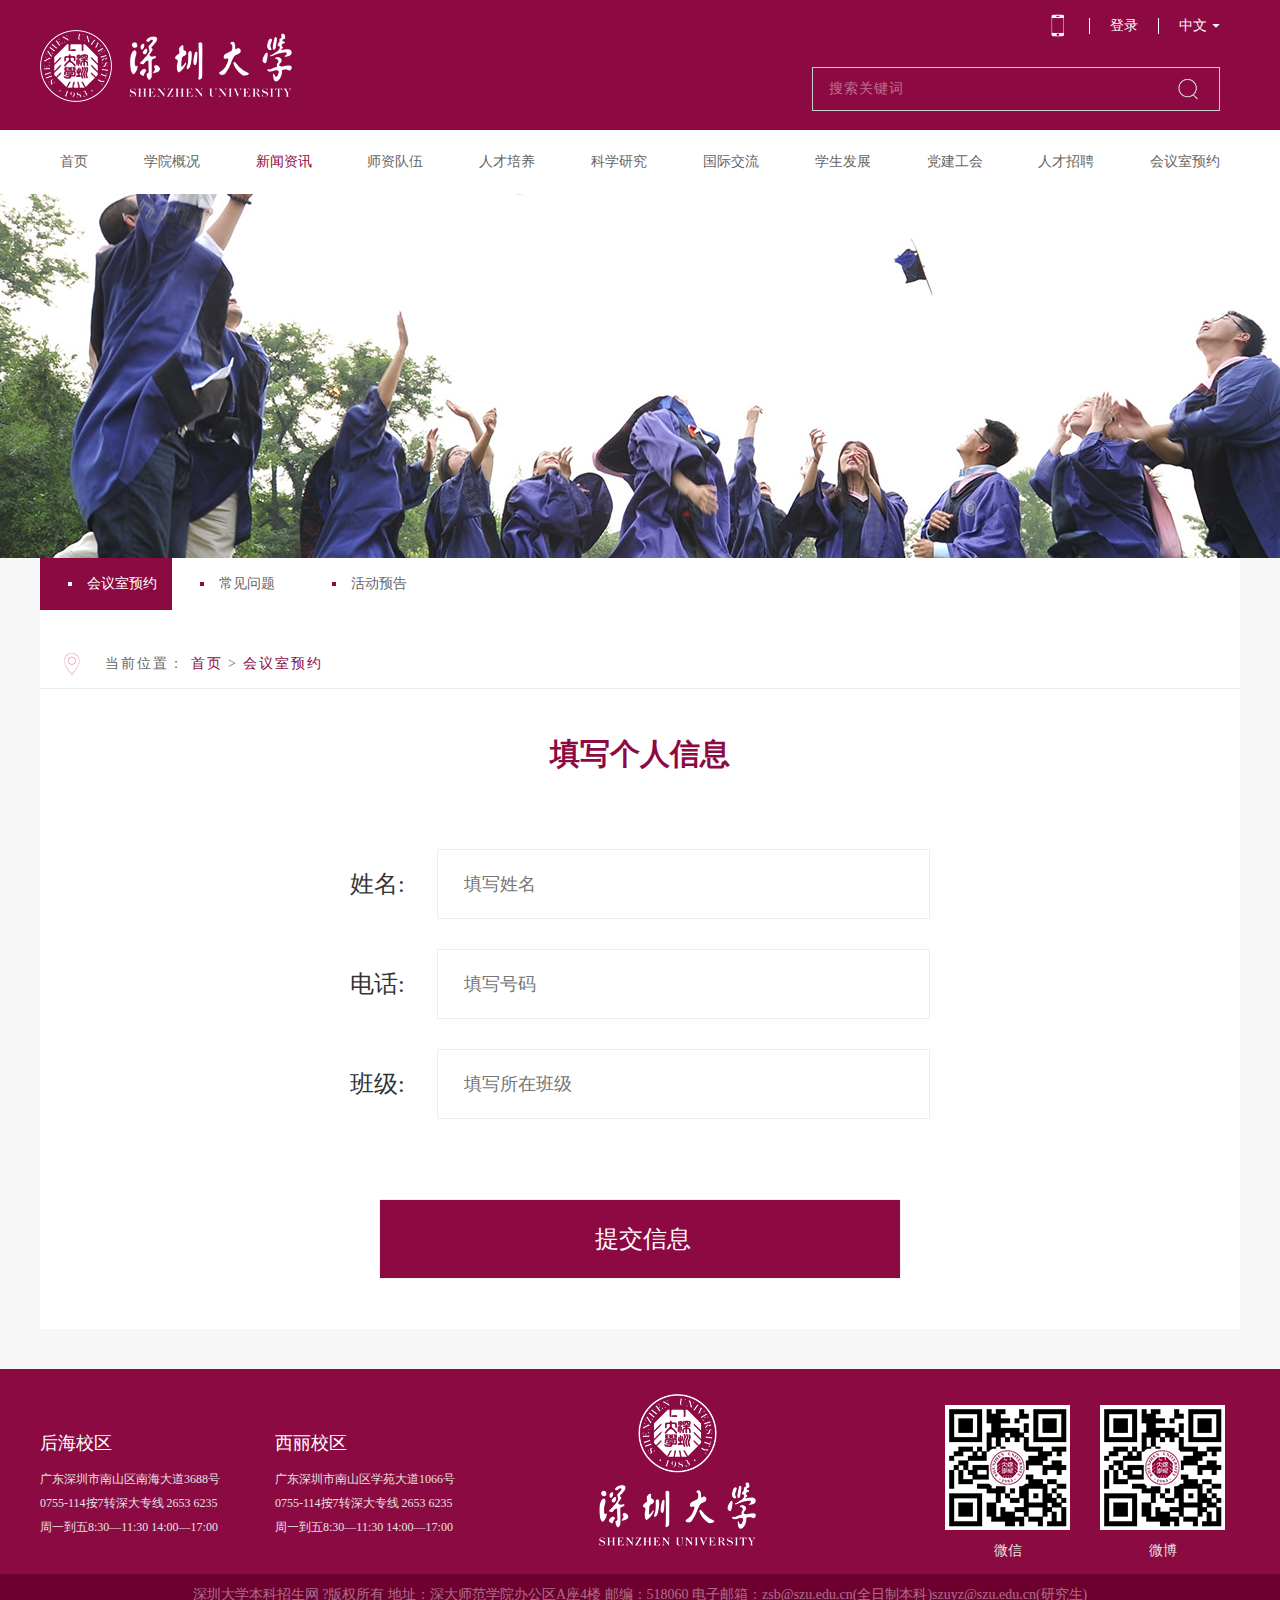
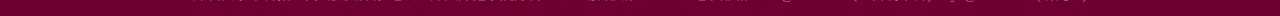
<file: 5预约信息填写.html>
<!doctype html>
<html>
<head>
	<meta charset="utf-8">
	<title>无标题文档</title>
	<link href="css/css.css" rel="stylesheet">
	<link rel="stylesheet" href="css/c.css">
</head>

<body>
	
	<div class="head">
		<div class="w1200">
			<div class="logo fl">
				<img src="img/logo.png" alt="" />
			</div>
			<div class="search fr">
				<div class="search-lang">
					<img src="img/ic1.png" alt="" />
					<a href="#" class="login">登录</a>
					<div class="sub-menu-lang">
						<h3><span>中文</span><i></i></h3>
						<div class="sub-lang">
							<p>
								中文
							</p>
							<p>
								English
							</p>
						</div>
					</div>
				</div>
				<div class="search-input">
					<input type="text" class="sea" placeholder="搜索关键词" />
					<input type="submit" class="sub"  value=" "/>
				</div>
			</div>
		</div>
	</div>
	
	<div class="nav w1200">
		<ul>
			<li>
				<a href="#">首页</a>
			</li>
			<li>
				<a href="#">学院概况</a>
				<div class="sub-menu">
					<p>
						<a href="#">学院动态</a>
					</p>
					<p>
						<a href="#">通知公告</a>
					</p>
					<p>
						<a href="#">招生招聘</a>
					</p>
					<p>
						<a href="#">热点视频</a>
					</p>
					<p>
						<a href="#">活动公告</a>
					</p>
				</div>
			</li>
			<li class="active">
				<a href="#">新闻资讯</a>
				<div class="sub-menu">
					<p>
						<a href="#">学院动态</a>
					</p>
					<p>
						<a href="#">通知公告</a>
					</p>
					<p>
						<a href="#">招生招聘</a>
					</p>
					<p>
						<a href="#">热点视频</a>
					</p>
					<p>
						<a href="#">活动公告</a>
					</p>
				</div>
			</li>
			<li>
				<a href="#">师资队伍</a>
			</li>
			<li>
				<a href="#">人才培养</a>
			</li>
			<li>
				<a href="#">科学研究</a>
			</li>
			<li>
				<a href="#">国际交流</a>
			</li>
			<li>
				<a href="#">学生发展</a>
			</li>
			<li>
				<a href="#">党建工会</a>
			</li>
			<li>
				<a href="#">人才招聘</a>
			</li>
			<li>
				<a href="#">会议室预约</a>
			</li>
		</ul>
	</div>

	<div class="bannar-imgs">

	</div>

	<div class="container bgf7f7f7">
		<div class="manbav w1200">
			<ul>
				<li class="active">
					<a href="#">
						<i></i>
						<span>会议室预约</span>
					</a>
				</li>
				<li>
					<a href="#">
						<i></i>
						<span>常见问题</span>
					</a>
				</li>
				<li>
					<a href="#">
						<i></i>
						<span>活动预告</span>
					</a>
				</li>
			</ul>
		</div>
		<div class="news-col w1200">
			<h5>
				<img src="img/lac.png" alt="" />
				<span>
					当前位置： <a href="#" style="color: #8d0942;">首页</a> > <i>会议室预约</i>
				</span>
			</h5>
		</div>
	</div>
	<div class="bgf7f7f7">
		<div class="w1200 c-data-people c-add-page-public-style">
			<div class="c-child-page">
				<h3>填写个人信息</h3>
				<div class="row"><label><span>姓名: </span><input type="text" placeholder="填写姓名"></label></div>
				<div class="row"><label><span>电话: </span><input type="text" placeholder="填写号码"></label></div>
				<div class="row"><label><span>班级: </span><input type="text" placeholder="填写所在班级"></label></div>
				<div class="row">
					<input type="submit" class="submit" value="提交信息">
				</div>
			</div>
		</div>

		<div class="footer">
			<div class="links">
				<div class="w1200">
					<ul>
						<li>
							<h3>
								后海校区
							</h3>
							<p>
								广东深圳市南山区南海大道3688号<br />
								0755-114按7转深大专线 2653 6235<br />
								周一到五8:30—11:30 14:00—17:00
							</p>
						</li>
						<li>
							<h3>
								西丽校区
							</h3>
							<p>
								广东深圳市南山区学苑大道1066号<br />
								0755-114按7转深大专线 2653 6235<br />
								周一到五8:30—11:30 14:00—17:00
							</p>
						</li>
					</ul>
					<h4>
						<span>
							<img src="img/logo2.png" alt="" />
						</span>
					</h4>
					<h2>
						<img src="img/wx1.png" alt="" />
						<i>
							微博
						</i>
					</h2>
					<h2>
						<img src="img/wx1.png" alt="" />
						<i>
							微信
						</i>
					</h2>
				</div>
			</div>
			<div class="copyright">
				<p>
					深圳大学本科招生网 ?版权所有       地址：深大师范学院办公区A座4楼       邮编：518060          电子邮箱：zsb@szu.edu.cn(全日制本科)szuyz@szu.edu.cn(研究生) 

				</p>
			</div>
		</div>

	</body>
	<script src="js/jquery-1.12.4.min.js" type="text/javascript"></script>
	<script src="js/library-3.1.8.js" type="text/javascript"></script>
	<script src="js/index.js" type="text/javascript"></script>
	<script>
		fade(".banner .bann ul li",".banner .cirl ul li",3000,".banner .les",".banner .rts");
	</script>
	</html>
</file>
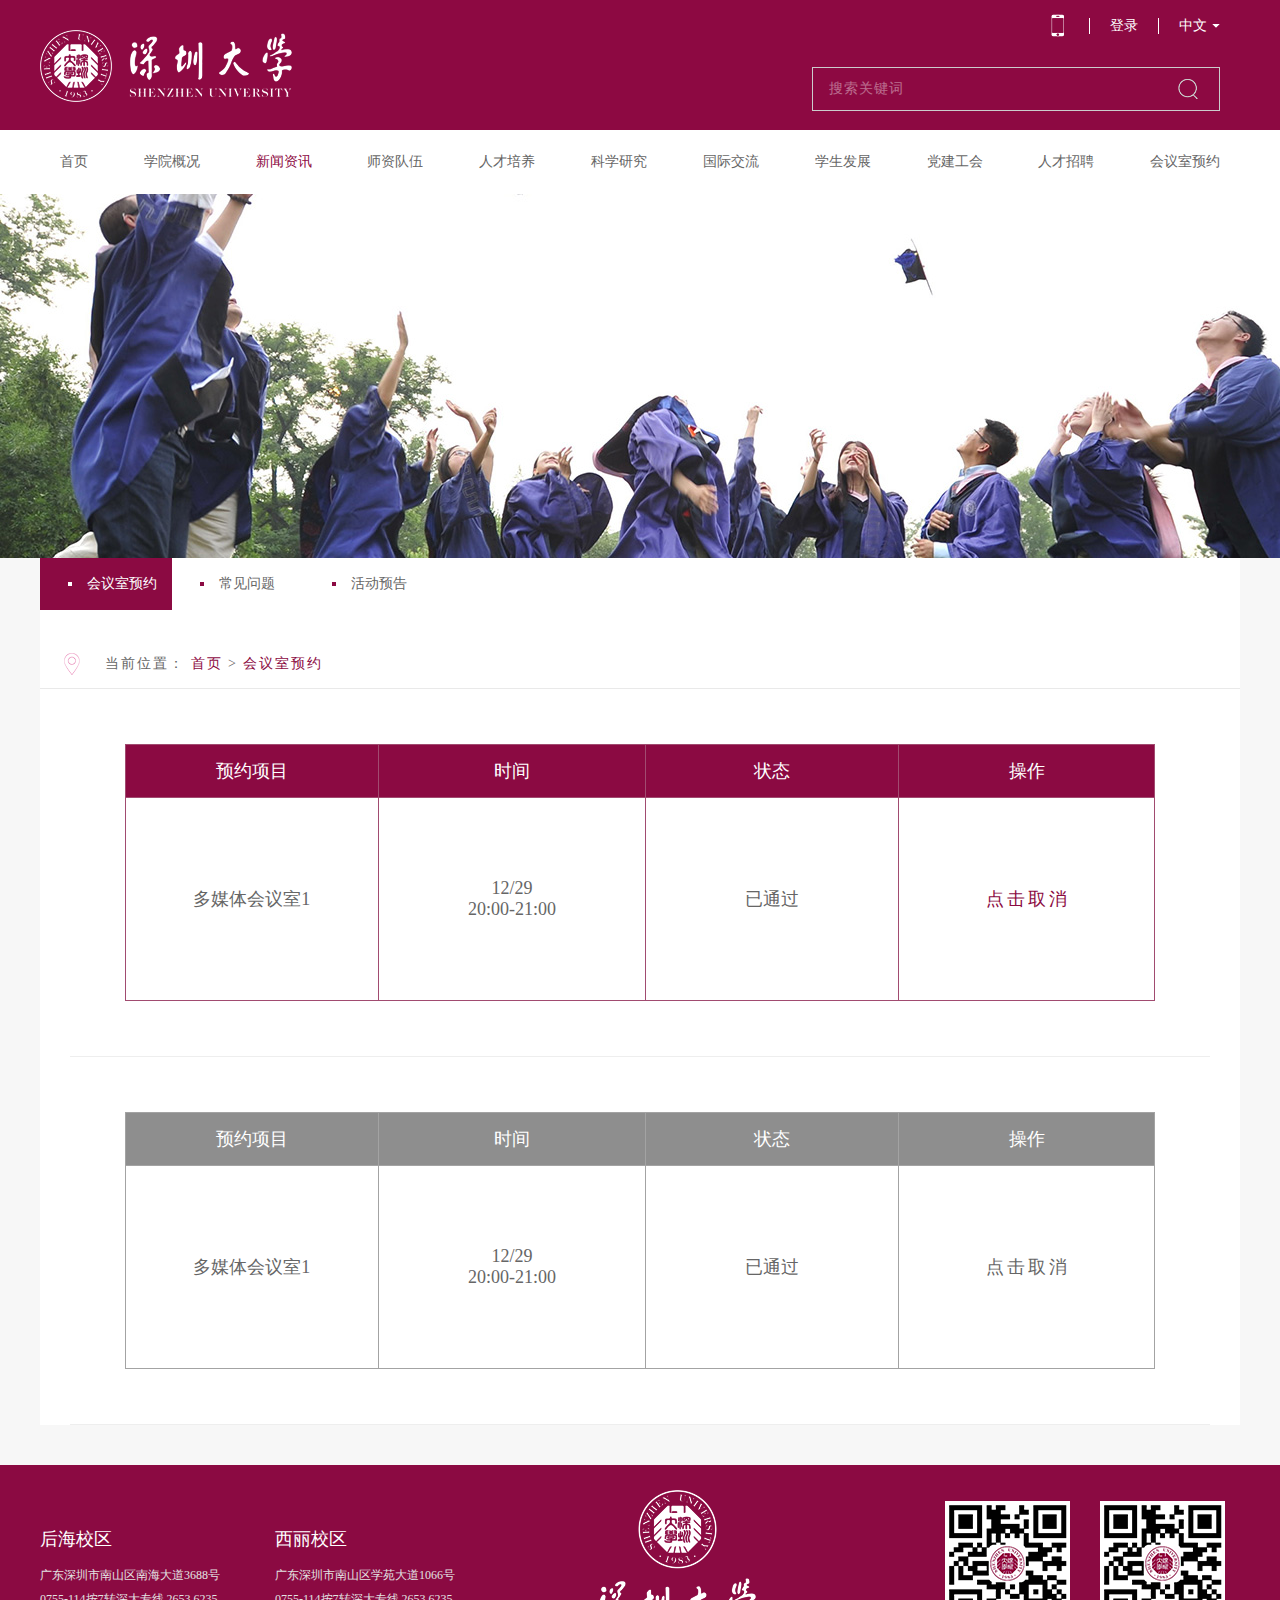
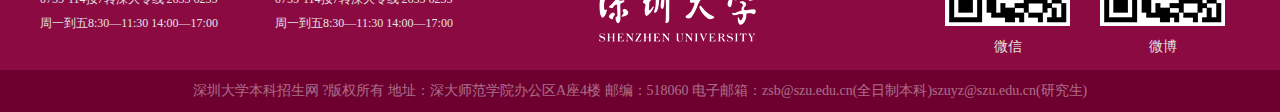
<file: 6会员中心-PC.html>
<!doctype html>
<html>
<head>
	<meta charset="utf-8">
	<title>无标题文档</title>
	<link href="css/css.css" rel="stylesheet">
	<link rel="stylesheet" href="css/c.css">
</head>

<body>
	
	<div class="head">
		<div class="w1200">
			<div class="logo fl">
				<img src="img/logo.png" alt="" />
			</div>
			<div class="search fr">
				<div class="search-lang">
					<img src="img/ic1.png" alt="" />
					<a href="#" class="login">登录</a>
					<div class="sub-menu-lang">
						<h3><span>中文</span><i></i></h3>
						<div class="sub-lang">
							<p>
								中文
							</p>
							<p>
								English
							</p>
						</div>
					</div>
				</div>
				<div class="search-input">
					<input type="text" class="sea" placeholder="搜索关键词" />
					<input type="submit" class="sub"  value=" "/>
				</div>
			</div>
		</div>
	</div>
	
	<div class="nav w1200">
		<ul>
			<li>
				<a href="#">首页</a>
			</li>
			<li>
				<a href="#">学院概况</a>
				<div class="sub-menu">
					<p>
						<a href="#">学院动态</a>
					</p>
					<p>
						<a href="#">通知公告</a>
					</p>
					<p>
						<a href="#">招生招聘</a>
					</p>
					<p>
						<a href="#">热点视频</a>
					</p>
					<p>
						<a href="#">活动公告</a>
					</p>
				</div>
			</li>
			<li class="active">
				<a href="#">新闻资讯</a>
				<div class="sub-menu">
					<p>
						<a href="#">学院动态</a>
					</p>
					<p>
						<a href="#">通知公告</a>
					</p>
					<p>
						<a href="#">招生招聘</a>
					</p>
					<p>
						<a href="#">热点视频</a>
					</p>
					<p>
						<a href="#">活动公告</a>
					</p>
				</div>
			</li>
			<li>
				<a href="#">师资队伍</a>
			</li>
			<li>
				<a href="#">人才培养</a>
			</li>
			<li>
				<a href="#">科学研究</a>
			</li>
			<li>
				<a href="#">国际交流</a>
			</li>
			<li>
				<a href="#">学生发展</a>
			</li>
			<li>
				<a href="#">党建工会</a>
			</li>
			<li>
				<a href="#">人才招聘</a>
			</li>
			<li>
				<a href="#">会议室预约</a>
			</li>
		</ul>
	</div>

	<div class="bannar-imgs">

	</div>

	<div class="container bgf7f7f7">
		<div class="manbav w1200">
			<ul>
				<li class="active">
					<a href="#">
						<i></i>
						<span>会议室预约</span>
					</a>
				</li>
				<li>
					<a href="#">
						<i></i>
						<span>常见问题</span>
					</a>
				</li>
				<li>
					<a href="#">
						<i></i>
						<span>活动预告</span>
					</a>
				</li>
			</ul>
		</div>
		<div class="news-col w1200">
			<h5>
				<img src="img/lac.png" alt="" />
				<span>
					当前位置： <a href="#" style="color: #8d0942;">首页</a> > <i>会议室预约</i>
				</span>
			</h5>
		</div>
	</div>
	<div class="bgf7f7f7">
		<div class="w1200 c-vip-center c-add-page-public-style">
			<div class="c-child-container">
				<div class="table">
					<table>
						<tr>
							<th width="500">预约项目</th>
							<th width="500">时间</th>
							<th width="500">状态</th>
							<th width="500">操作</th>
						</tr>
						<tr>
							<td>多媒体会议室1</td>
							<td>12/29 <br>20:00-21:00</td>
							<td>已通过</td>
							<td><a href="#">点击取消</a></td>
						</tr>
					</table>
				</div>
			</div>
			<div class="c-child-container">
				<div class="table disabled">
					<table>
						<tr>
							<th width="500">预约项目</th>
							<th width="500">时间</th>
							<th width="500">状态</th>
							<th width="500">操作</th>
						</tr>
						<tr>
							<td>多媒体会议室1</td>
							<td>12/29 <br>20:00-21:00</td>
							<td>已通过</td>
							<td><a href="#">点击取消</a></td>
						</tr>
					</table>
				</div>
			</div>
		</div>

		<div class="footer">
			<div class="links">
				<div class="w1200">
					<ul>
						<li>
							<h3>
								后海校区
							</h3>
							<p>
								广东深圳市南山区南海大道3688号<br />
								0755-114按7转深大专线 2653 6235<br />
								周一到五8:30—11:30 14:00—17:00
							</p>
						</li>
						<li>
							<h3>
								西丽校区
							</h3>
							<p>
								广东深圳市南山区学苑大道1066号<br />
								0755-114按7转深大专线 2653 6235<br />
								周一到五8:30—11:30 14:00—17:00
							</p>
						</li>
					</ul>
					<h4>
						<span>
							<img src="img/logo2.png" alt="" />
						</span>
					</h4>
					<h2>
						<img src="img/wx1.png" alt="" />
						<i>
							微博
						</i>
					</h2>
					<h2>
						<img src="img/wx1.png" alt="" />
						<i>
							微信
						</i>
					</h2>
				</div>
			</div>
			<div class="copyright">
				<p>
					深圳大学本科招生网 ?版权所有       地址：深大师范学院办公区A座4楼       邮编：518060          电子邮箱：zsb@szu.edu.cn(全日制本科)szuyz@szu.edu.cn(研究生) 

				</p>
			</div>
		</div>

	</body>
	<script src="js/jquery-1.12.4.min.js" type="text/javascript"></script>
	<script src="js/library-3.1.8.js" type="text/javascript"></script>
	<script src="js/index.js" type="text/javascript"></script>
	<script>
		fade(".banner .bann ul li",".banner .cirl ul li",3000,".banner .les",".banner .rts");
	</script>
	</html>
</file>
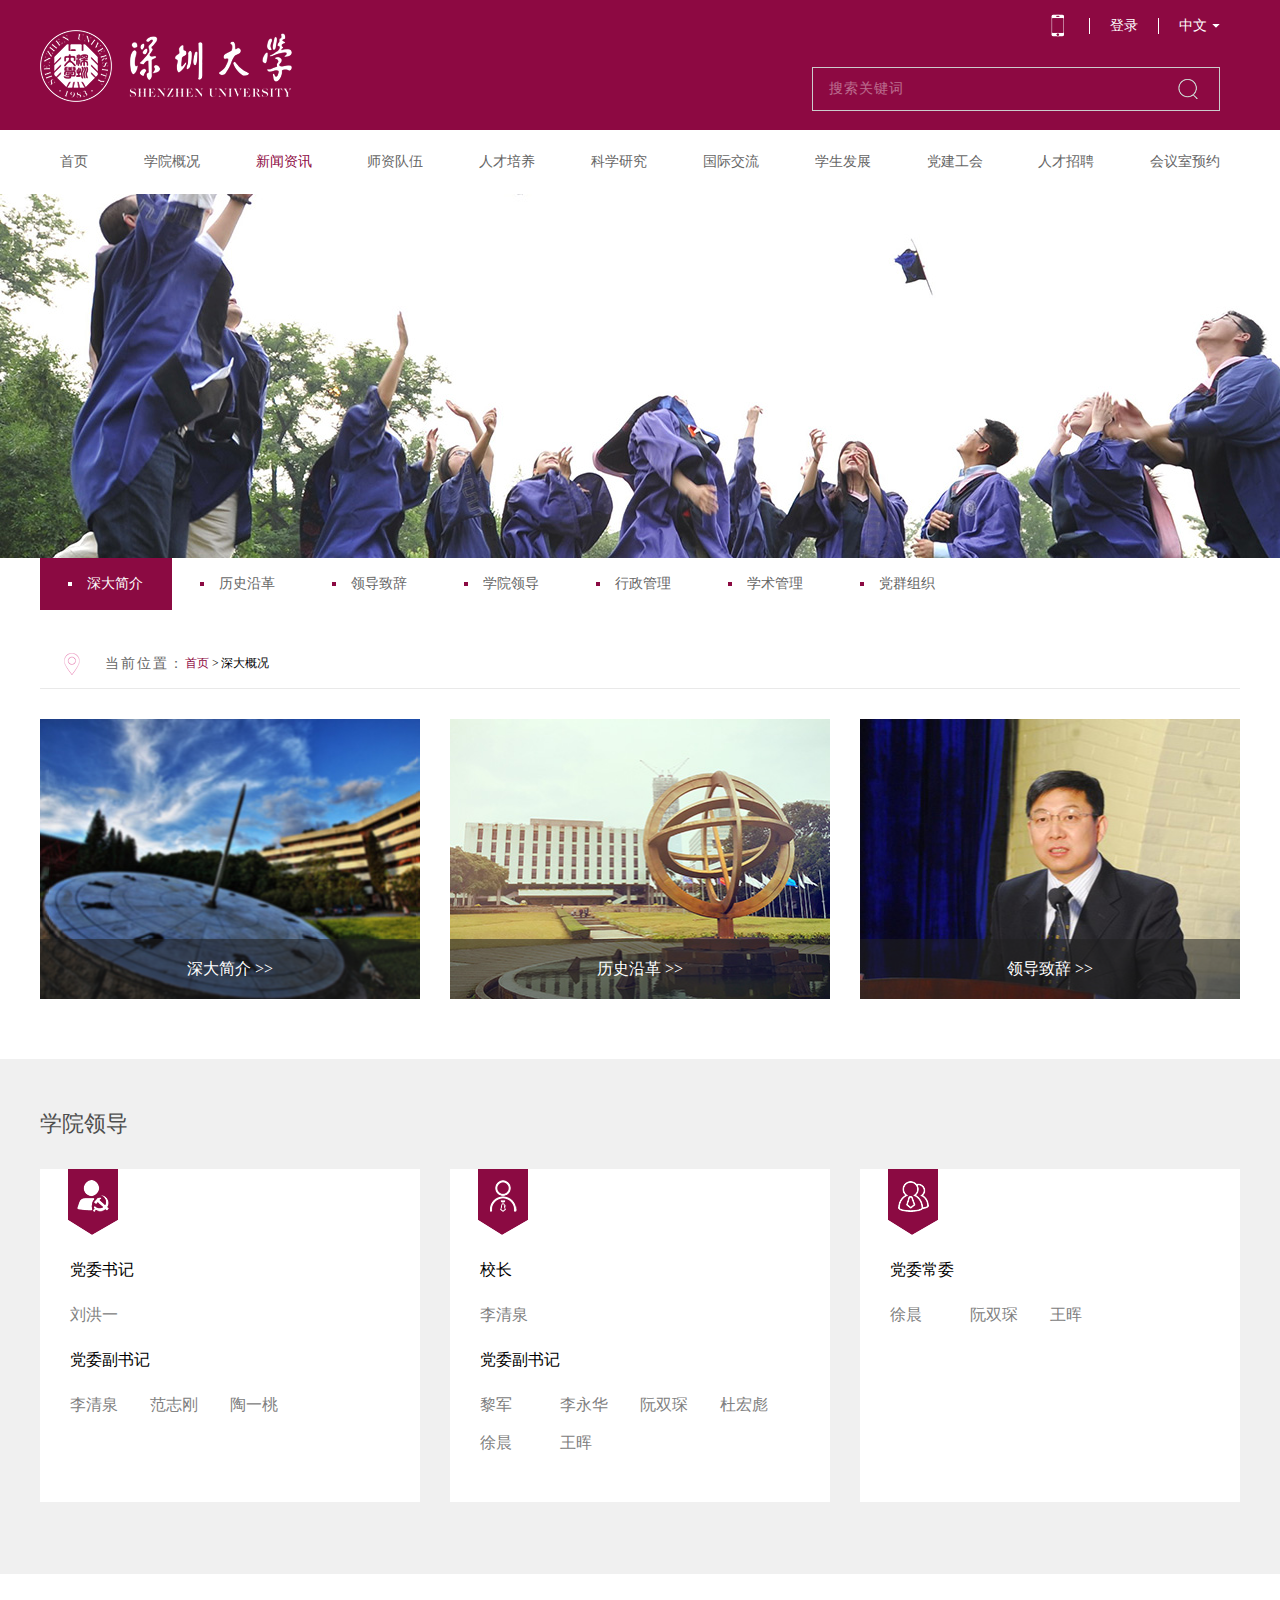
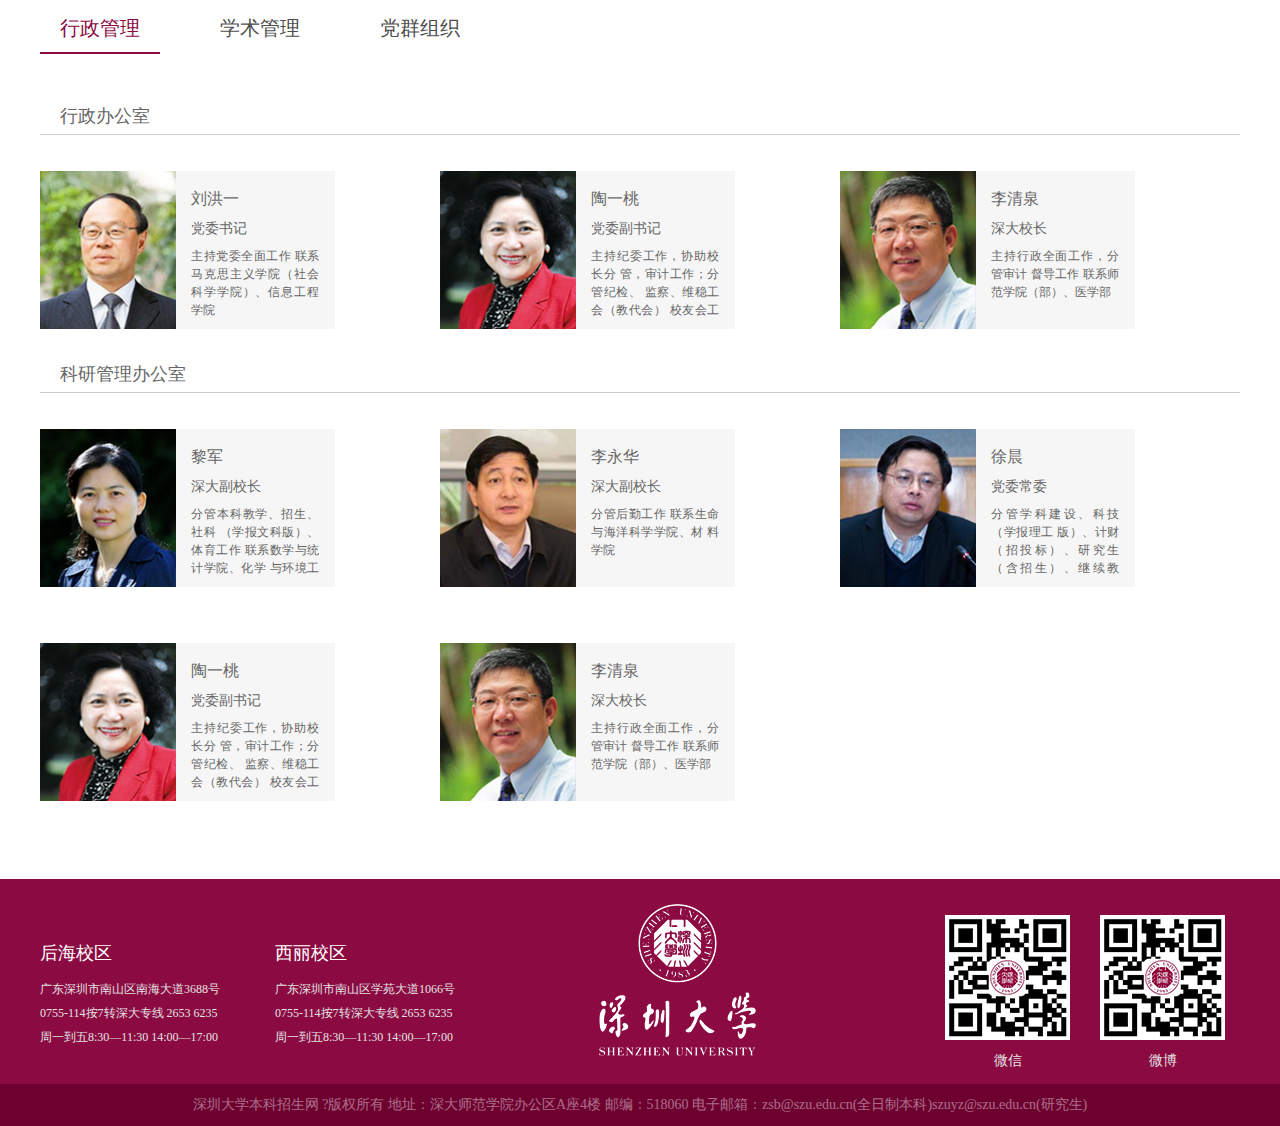
<file: develop.html>
﻿<!doctype html>
<html>
<head>
<meta charset="utf-8">
<title>无标题文档</title>
<link href="css/css.css" rel="stylesheet">
</head>

<body>
	
	<div class="head">
		<div class="w1200">
			<div class="logo fl">
				<img src="img/logo.png" alt="" />
			</div>
			<div class="search fr">
				<div class="search-lang">
					<img src="img/ic1.png" alt="" />
					<a href="#" class="login">登录</a>
					<div class="sub-menu-lang">
						<h3><span>中文</span><i></i></h3>
						<div class="sub-lang">
							<p>
								中文
							</p>
							<p>
								English
							</p>
						</div>
					</div>
				</div>
				<div class="search-input">
					<input type="text" class="sea" placeholder="搜索关键词" />
					<input type="submit" class="sub"  value=" "/>
				</div>
			</div>
		</div>
	</div>
	
	<div class="nav w1200">
		<ul>
			<li>
				<a href="#">首页</a>
			</li>
			<li>
				<a href="#">学院概况</a>
				<div class="sub-menu">
					<p>
						<a href="#">学院动态</a>
					</p>
					<p>
						<a href="#">通知公告</a>
					</p>
					<p>
						<a href="#">招生招聘</a>
					</p>
					<p>
						<a href="#">热点视频</a>
					</p>
					<p>
						<a href="#">活动公告</a>
					</p>
				</div>
			</li>
			<li class="active">
				<a href="#">新闻资讯</a>
				<div class="sub-menu">
					<p>
						<a href="#">学院动态</a>
					</p>
					<p>
						<a href="#">通知公告</a>
					</p>
					<p>
						<a href="#">招生招聘</a>
					</p>
					<p>
						<a href="#">热点视频</a>
					</p>
					<p>
						<a href="#">活动公告</a>
					</p>
				</div>
			</li>
			<li>
				<a href="#">师资队伍</a>
			</li>
			<li>
				<a href="#">人才培养</a>
			</li>
			<li>
				<a href="#">科学研究</a>
			</li>
			<li>
				<a href="#">国际交流</a>
			</li>
			<li>
				<a href="#">学生发展</a>
			</li>
			<li>
				<a href="#">党建工会</a>
			</li>
			<li>
				<a href="#">人才招聘</a>
			</li>
			<li>
				<a href="#">会议室预约</a>
			</li>
		</ul>
	</div>
    
    <div class="bannar-imgs">
    	
    </div>
    
	<div class="container">
		<div class="manbav w1200">
			<ul>
				<li class="active">
					<a href="#">
					<i></i>
					<span>深大简介</span>
					</a>
				</li>
				<li>
					<a href="#">
					<i></i>
					<span>历史沿革</span>
					</a>
				</li>
				<li>
					<a href="#">
					<i></i>
					<span>领导致辞</span>
					</a>
				</li>
				<li>
					<a href="#">
					<i></i>
					<span>学院领导</span>
					</a>
				</li>
				<li>
					<a href="#">
					<i></i>
					<span>行政管理</span>
					</a>
				</li>
				<li>
					<a href="#">
					<i></i>
					<span>学术管理</span>
					</a>
				</li>
				<li>
					<a href="#">
					<i></i>
					<span>党群组织</span>
					<a href="#">
				</li>
			</ul>
		</div>
		<div class="news-col w1200">
			<h5>
				<img src="img/lac.png" alt="" />
				<span>
					当前位置： <a href="#" style="color: #8d0942;">首页</a> > <i>深大概况</i>
				</span>
			</h5>
		</div>
		<div class="develop w1200">
			<ul>
				<li>
					<a href="#">
					<img src="img/img20.jpg" alt="" />
					<p>
						深大简介 >>
					</p>
					</a>
				</li>
				<li>
					<a href="#">
					<img src="img/img21.jpg" alt="" />
					<p>
						历史沿革 >>
					</p>
				</li>
				<li>
					<a href="#">
					<img src="img/img22.jpg" alt="" />
					<p>
						领导致辞 >>
					</p>
					</a>
				</li>
			</ul>
		</div>
		<div class="lead">
			<div class="w1200">
				<h5>
					学院领导
				</h5>
				<ul>
					<li>
						<h4>
							<span>
								<img src="img/ic6.png" alt="" />
							</span>
						</h4>
						<h3>
							党委书记
						</h3>
						<p>
							<span><a href="#">刘洪一</a></span>
						</p>
						<h3>
							党委副书记
						</h3>
						<p>
							<span><a href="#">李清泉</a></span>
							<span><a href="#">范志刚</a></span>
							<span><a href="#">陶一桃</a></span>
						</p>
					</li>
					<li>
						<h4>
							<span>
								<img src="img/ic7.png" alt="" />
							</span>
						</h4>
						<h3>
							校长
						</h3>
						<p>
							<span><a href="#">李清泉</a></span>
						</p>
						<h3>
							党委副书记
						</h3>
						<p>
							<span><a href="#">黎军</a></span>
							<span><a href="#">李永华</a></span>
							<span><a href="#">阮双琛</a></span>
							<span><a href="#">杜宏彪</a></span>
							<span><a href="#">徐晨</a></span>
							<span><a href="#">王晖</a></span>
						</p>
					</li>
					<li>
						<h4>
							<span>
								<img src="img/ic8.png" alt="" />
							</span>
						</h4>
						<h3>
							党委常委
						</h3>
						<p>
							<span><a href="#">徐晨</a></span>
							<span><a href="#"></a></span>
							<span><a href="#">阮双琛</a></span>
							<span><a href="#">王晖</a></span>
						</p>
					</li>
				</ul>
			</div>
		</div>
		<div class="lead-tag w1200">
			<div class="lead-tag-tit">
				<ul>
					<li class="active">行政管理</li>
					<li>学术管理</li>
					<li>党群组织</li>
				</ul>
			</div>
			<div class="lead-tag-col show">
				<div class="lead-tag-col-man">
					<h5>
						<span>
							行政办公室
						</span>
					</h5>
					<ul>
						<li>
							<h4><a href="#">
								<img src="img/m1.jpg" alt="" />
								<span>
									<img src="img/ic9.png" alt="" />
								</span>
								</a>
							</h4>
							<div>
								<h3>
									<a href="#">
									刘洪一</a><br />
									<i>
										党委书记
									</i>
								</h3>
								<p>
									主持党委全面工作
联系马克思主义学院（社会
科学学院）、信息工程学院
								</p>
							</div>
							
						</li>
						<li>
							<h4><a href="#">
								<img src="img/m2.jpg" alt="" />
								<span>
									<img src="img/ic9.png" alt="" />
								</span>
								</a>
							</h4>
							<div>
								<h3><a href="#">
									陶一桃</a><br />
									<i>
										党委副书记
									</i>
								</h3>
								<p>
									主持纪委工作，协助校长分
管，审计工作；分管纪检、
监察、维稳工会（教代会）
校友会工作
								</p>
							</div>
							
						</li>
						<li>
							<h4><a href="#">
								<img src="img/m3.jpg" alt="" />
								<span>
									<img src="img/ic9.png" alt="" />
								</span>
								</a>
							</h4>
							<div>
								<h3><a href="#">
									李清泉</a><br />
									<i>
										深大校长
									</i>
								</h3>
								<p>
								主持行政全面工作，分管审计
督导工作
联系师范学院（部）、医学部
								</p>
							</div>
							
						</li>
					</ul>
				</div>
				<div class="lead-tag-col-man">
					<h5>
						<span>
							科研管理办公室
						</span>
					</h5>
					<ul>
						<li>
							<h4><a href="#">
								<img src="img/m4.jpg" alt="" />
								<span>
									<img src="img/ic9.png" alt="" />
								</span>
								</a>
							</h4>
							<div>
								<h3><a href="#">
									黎军</a><br />
									<i>
										深大副校长
									</i>
								</h3>
								<p>
								分管本科教学、招生、社科
（学报文科版）、体育工作
联系数学与统计学院、化学
与环境工程学院
								</p>
							</div>
							
						</li>
						<li>
							<h4><a href="#">
								<img src="img/m5.jpg" alt="" />
								<span>
									<img src="img/ic9.png" alt="" />
								</span>
								</a>
							</h4>
							<div>
								<h3><a href="#">
									李永华</a><br />
									<i>
										深大副校长
									</i>
								</h3>
								<p>
								分管后勤工作
联系生命与海洋科学学院、材
料学院
								</p>
							</div>
							
						</li>
						<li>
							<h4><a href="#">
								<img src="img/m6.jpg" alt="" />
								<span>
									<img src="img/ic9.png" alt="" />
								</span>
								</a>
							</h4>
							<div>
								<h3><a href="#">
									徐晨</a><br />
									<i>
										党委常委
									</i>
								</h3>
								<p>
								分管学科建设、科技（学报理工
版）、计财（招投标）、研究生
（含招生）、继续教育、教育发
展基金会工作
								</p>
							</div>
							
						</li>
						<li>
							<h4><a href="#">
								<img src="img/m2.jpg" alt="" />
								<span>
									<img src="img/ic9.png" alt="" />
								</span>
								</a>
							</h4>
							<div>
								<h3><a href="#">
									陶一桃</a><br />
									<i>
										党委副书记
									</i>
								</h3>
								<p>
									主持纪委工作，协助校长分
管，审计工作；分管纪检、
监察、维稳工会（教代会）
校友会工作
								</p>
							</div>
							
						</li>
						<li>
							<h4><a href="#">
								<img src="img/m3.jpg" alt="" />
								<span>
									<img src="img/ic9.png" alt="" />
								</span>
								</a>
							</h4>
							<div>
								<h3><a href="#">
									李清泉</a><br />
									<i>
										深大校长
									</i>
								</h3>
								<p>
								主持行政全面工作，分管审计
督导工作
联系师范学院（部）、医学部
								</p>
							</div>
							
						</li>
					</ul>
				</div>
			
			</div>
			<div class="lead-tag-col">
				<div class="lead-tag-col-man">
					<h5>
						<span>
							行政办公室
						</span>
					</h5>
					<ul>
						<li>
							<h4><a href="#">
								<img src="img/m1.jpg" alt="" />
								<span>
									<img src="img/ic9.png" alt="" />
								</span>
								</a>
							</h4>
							<div>
								<h3>
									<a href="#">
									刘洪一</a><br />
									<i>
										党委书记
									</i>
								</h3>
								<p>
									主持党委全面工作
联系马克思主义学院（社会
科学学院）、信息工程学院
								</p>
							</div>
							
						</li>
						<li>
							<h4><a href="#">
								<img src="img/m2.jpg" alt="" />
								<span>
									<img src="img/ic9.png" alt="" />
								</span>
								</a>
							</h4>
							<div>
								<h3><a href="#">
									陶一桃</a><br />
									<i>
										党委副书记
									</i>
								</h3>
								<p>
									主持纪委工作，协助校长分
管，审计工作；分管纪检、
监察、维稳工会（教代会）
校友会工作
								</p>
							</div>
							
						</li>
						<li>
							<h4><a href="#">
								<img src="img/m3.jpg" alt="" />
								<span>
									<img src="img/ic9.png" alt="" />
								</span>
								</a>
							</h4>
							<div>
								<h3><a href="#">
									李清泉</a><br />
									<i>
										深大校长
									</i>
								</h3>
								<p>
								主持行政全面工作，分管审计
督导工作
联系师范学院（部）、医学部
								</p>
							</div>
							
						</li>
					</ul>
				</div>
				<div class="lead-tag-col-man">
					<h5>
						<span>
							科研管理办公室
						</span>
					</h5>
					<ul>
						<li>
							<h4><a href="#">
								<img src="img/m4.jpg" alt="" />
								<span>
									<img src="img/ic9.png" alt="" />
								</span>
								</a>
							</h4>
							<div>
								<h3><a href="#">
									黎军</a><br />
									<i>
										深大副校长
									</i>
								</h3>
								<p>
								分管本科教学、招生、社科
（学报文科版）、体育工作
联系数学与统计学院、化学
与环境工程学院
								</p>
							</div>
							
						</li>
						<li>
							<h4><a href="#">
								<img src="img/m5.jpg" alt="" />
								<span>
									<img src="img/ic9.png" alt="" />
								</span>
								</a>
							</h4>
							<div>
								<h3><a href="#">
									李永华</a><br />
									<i>
										深大副校长
									</i>
								</h3>
								<p>
								分管后勤工作
联系生命与海洋科学学院、材
料学院
								</p>
							</div>
							
						</li>
						<li>
							<h4><a href="#">
								<img src="img/m6.jpg" alt="" />
								<span>
									<img src="img/ic9.png" alt="" />
								</span>
								</a>
							</h4>
							<div>
								<h3><a href="#">
									徐晨</a><br />
									<i>
										党委常委
									</i>
								</h3>
								<p>
								分管学科建设、科技（学报理工
版）、计财（招投标）、研究生
（含招生）、继续教育、教育发
展基金会工作
								</p>
							</div>
							
						</li>
						<li>
							<h4><a href="#">
								<img src="img/m2.jpg" alt="" />
								<span>
									<img src="img/ic9.png" alt="" />
								</span>
								</a>
							</h4>
							<div>
								<h3><a href="#">
									陶一桃</a><br />
									<i>
										党委副书记
									</i>
								</h3>
								<p>
									主持纪委工作，协助校长分
管，审计工作；分管纪检、
监察、维稳工会（教代会）
校友会工作
								</p>
							</div>
							
						</li>
						<li>
							<h4><a href="#">
								<img src="img/m3.jpg" alt="" />
								<span>
									<img src="img/ic9.png" alt="" />
								</span>
								</a>
							</h4>
							<div>
								<h3><a href="#">
									李清泉</a><br />
									<i>
										深大校长
									</i>
								</h3>
								<p>
								主持行政全面工作，分管审计
督导工作
联系师范学院（部）、医学部
								</p>
							</div>
							
						</li>
					</ul>
				</div>
			
			</div>
			<div class="lead-tag-col">
				<div class="lead-tag-col-man">
					<h5>
						<span>
							行政办公室
						</span>
					</h5>
					<ul>
						<li>
							<h4><a href="#">
								<img src="img/m1.jpg" alt="" />
								<span>
									<img src="img/ic9.png" alt="" />
								</span>
								</a>
							</h4>
							<div>
								<h3>
									<a href="#">
									刘洪一</a><br />
									<i>
										党委书记
									</i>
								</h3>
								<p>
									主持党委全面工作
联系马克思主义学院（社会
科学学院）、信息工程学院
								</p>
							</div>
							
						</li>
						<li>
							<h4><a href="#">
								<img src="img/m2.jpg" alt="" />
								<span>
									<img src="img/ic9.png" alt="" />
								</span>
								</a>
							</h4>
							<div>
								<h3><a href="#">
									陶一桃</a><br />
									<i>
										党委副书记
									</i>
								</h3>
								<p>
									主持纪委工作，协助校长分
管，审计工作；分管纪检、
监察、维稳工会（教代会）
校友会工作
								</p>
							</div>
							
						</li>
						<li>
							<h4><a href="#">
								<img src="img/m3.jpg" alt="" />
								<span>
									<img src="img/ic9.png" alt="" />
								</span>
								</a>
							</h4>
							<div>
								<h3><a href="#">
									李清泉</a><br />
									<i>
										深大校长
									</i>
								</h3>
								<p>
								主持行政全面工作，分管审计
督导工作
联系师范学院（部）、医学部
								</p>
							</div>
							
						</li>
					</ul>
				</div>
				<div class="lead-tag-col-man">
					<h5>
						<span>
							科研管理办公室
						</span>
					</h5>
					<ul>
						<li>
							<h4><a href="#">
								<img src="img/m4.jpg" alt="" />
								<span>
									<img src="img/ic9.png" alt="" />
								</span>
								</a>
							</h4>
							<div>
								<h3><a href="#">
									黎军</a><br />
									<i>
										深大副校长
									</i>
								</h3>
								<p>
								分管本科教学、招生、社科
（学报文科版）、体育工作
联系数学与统计学院、化学
与环境工程学院
								</p>
							</div>
							
						</li>
						<li>
							<h4><a href="#">
								<img src="img/m5.jpg" alt="" />
								<span>
									<img src="img/ic9.png" alt="" />
								</span>
								</a>
							</h4>
							<div>
								<h3><a href="#">
									李永华</a><br />
									<i>
										深大副校长
									</i>
								</h3>
								<p>
								分管后勤工作
联系生命与海洋科学学院、材
料学院
								</p>
							</div>
							
						</li>
						<li>
							<h4><a href="#">
								<img src="img/m6.jpg" alt="" />
								<span>
									<img src="img/ic9.png" alt="" />
								</span>
								</a>
							</h4>
							<div>
								<h3><a href="#">
									徐晨</a><br />
									<i>
										党委常委
									</i>
								</h3>
								<p>
								分管学科建设、科技（学报理工
版）、计财（招投标）、研究生
（含招生）、继续教育、教育发
展基金会工作
								</p>
							</div>
							
						</li>
						<li>
							<h4><a href="#">
								<img src="img/m2.jpg" alt="" />
								<span>
									<img src="img/ic9.png" alt="" />
								</span>
								</a>
							</h4>
							<div>
								<h3><a href="#">
									陶一桃</a><br />
									<i>
										党委副书记
									</i>
								</h3>
								<p>
									主持纪委工作，协助校长分
管，审计工作；分管纪检、
监察、维稳工会（教代会）
校友会工作
								</p>
							</div>
							
						</li>
						<li>
							<h4><a href="#">
								<img src="img/m3.jpg" alt="" />
								<span>
									<img src="img/ic9.png" alt="" />
								</span>
								</a>
							</h4>
							<div>
								<h3><a href="#">
									李清泉</a><br />
									<i>
										深大校长
									</i>
								</h3>
								<p>
								主持行政全面工作，分管审计
督导工作
联系师范学院（部）、医学部
								</p>
							</div>
							
						</li>
					</ul>
				</div>
			
			</div>
			
		</div>
	</div>
	
	<div class="footer">
		<div class="links">
			<div class="w1200">
				<ul>
					<li>
						<h3>
							后海校区
						</h3>
						<p>
							广东深圳市南山区南海大道3688号<br />
							0755-114按7转深大专线 2653 6235<br />
							周一到五8:30—11:30 14:00—17:00
						</p>
					</li>
					<li>
						<h3>
							西丽校区
						</h3>
						<p>
							广东深圳市南山区学苑大道1066号<br />
							0755-114按7转深大专线 2653 6235<br />
							周一到五8:30—11:30 14:00—17:00
						</p>
					</li>
				</ul>
				<h4>
					<span>
						<img src="img/logo2.png" alt="" />
					</span>
				</h4>
				<h2>
					<img src="img/wx1.png" alt="" />
					<i>
						微博
					</i>
				</h2>
				<h2>
					<img src="img/wx1.png" alt="" />
					<i>
						微信
					</i>
				</h2>
			</div>
		</div>
		<div class="copyright">
			<p>
				深圳大学本科招生网 ?版权所有       地址：深大师范学院办公区A座4楼       邮编：518060          电子邮箱：zsb@szu.edu.cn(全日制本科)szuyz@szu.edu.cn(研究生) 

			</p>
		</div>
	</div>
	
</body>
<script src="js/jquery-1.12.4.min.js" type="text/javascript"></script>
<script src="js/library-3.1.8.js" type="text/javascript"></script>
<script src="js/index.js" type="text/javascript"></script>
<script>
    fade(".banner .bann ul li",".banner .cirl ul li",3000,".banner .les",".banner .rts");
</script>
</html>
</file>
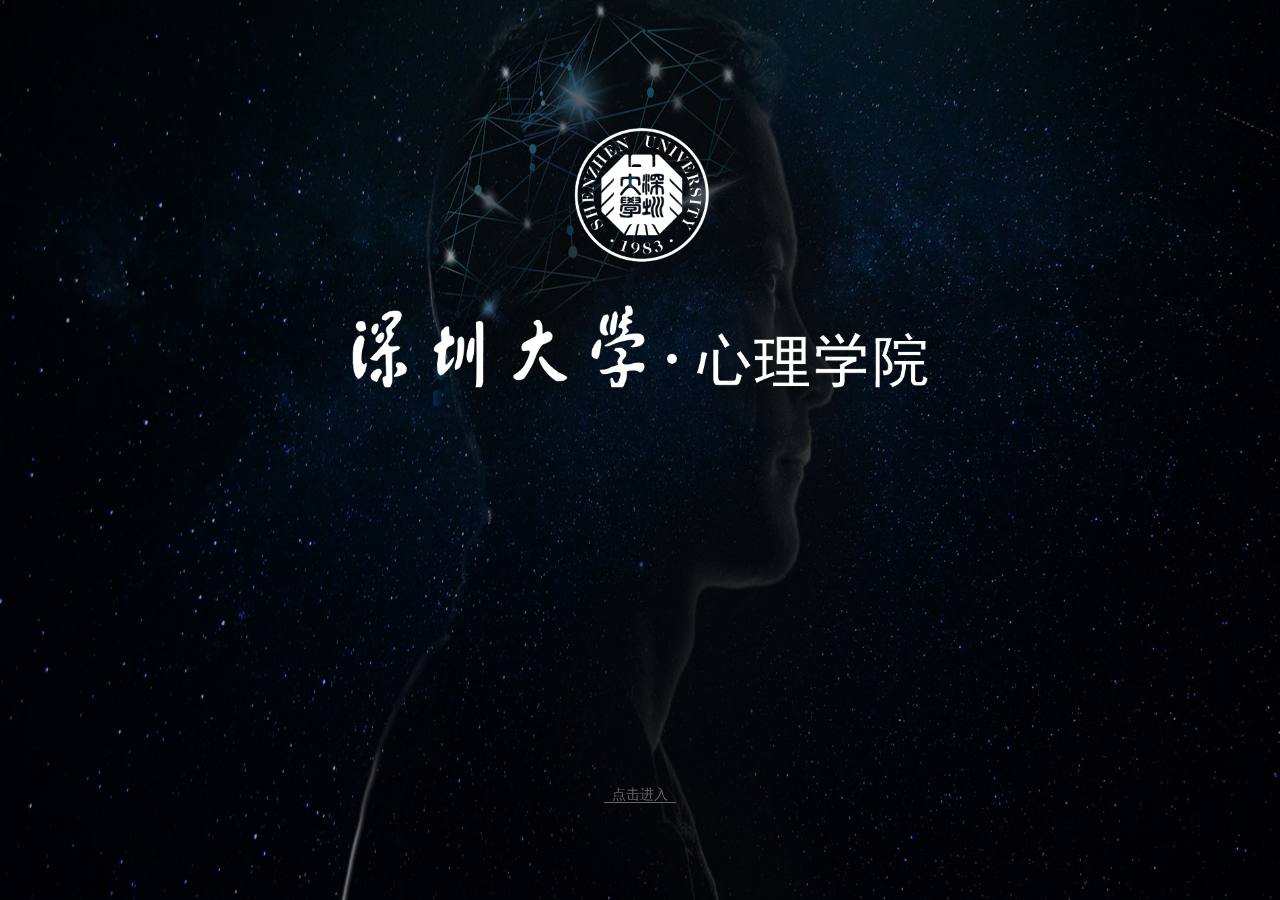
<file: go.html>
﻿<!doctype html>
<html>
<head>
<meta charset="utf-8">
<title>无标题文档</title>
<link href="css/css.css" rel="stylesheet">
<link href="css/animate.min.css" rel="stylesheet">
</head>

<body>
	<div class="main wow fadeIn">
		<h4>
			<img src="img/logo3.png" alt="" class="wow bounceInRight bg-blue animated"  />
		</h4>
		<p class="wow rollIn animated">
			<a href="index.html">点击进入</a>
		</p>
	</div>
	
</body>
<script src="js/jquery-1.12.4.min.js" type="text/javascript"></script>
<script src="js/library-3.1.8.js" type="text/javascript"></script>
<script src="js/wow.js" type="text/javascript"></script>
<script src="js/index.js" type="text/javascript"></script>
<script>
if (!(/msie [6|7|8|9]/i.test(navigator.userAgent))){
	new WOW().init();
};
</script>

</html>
</file>
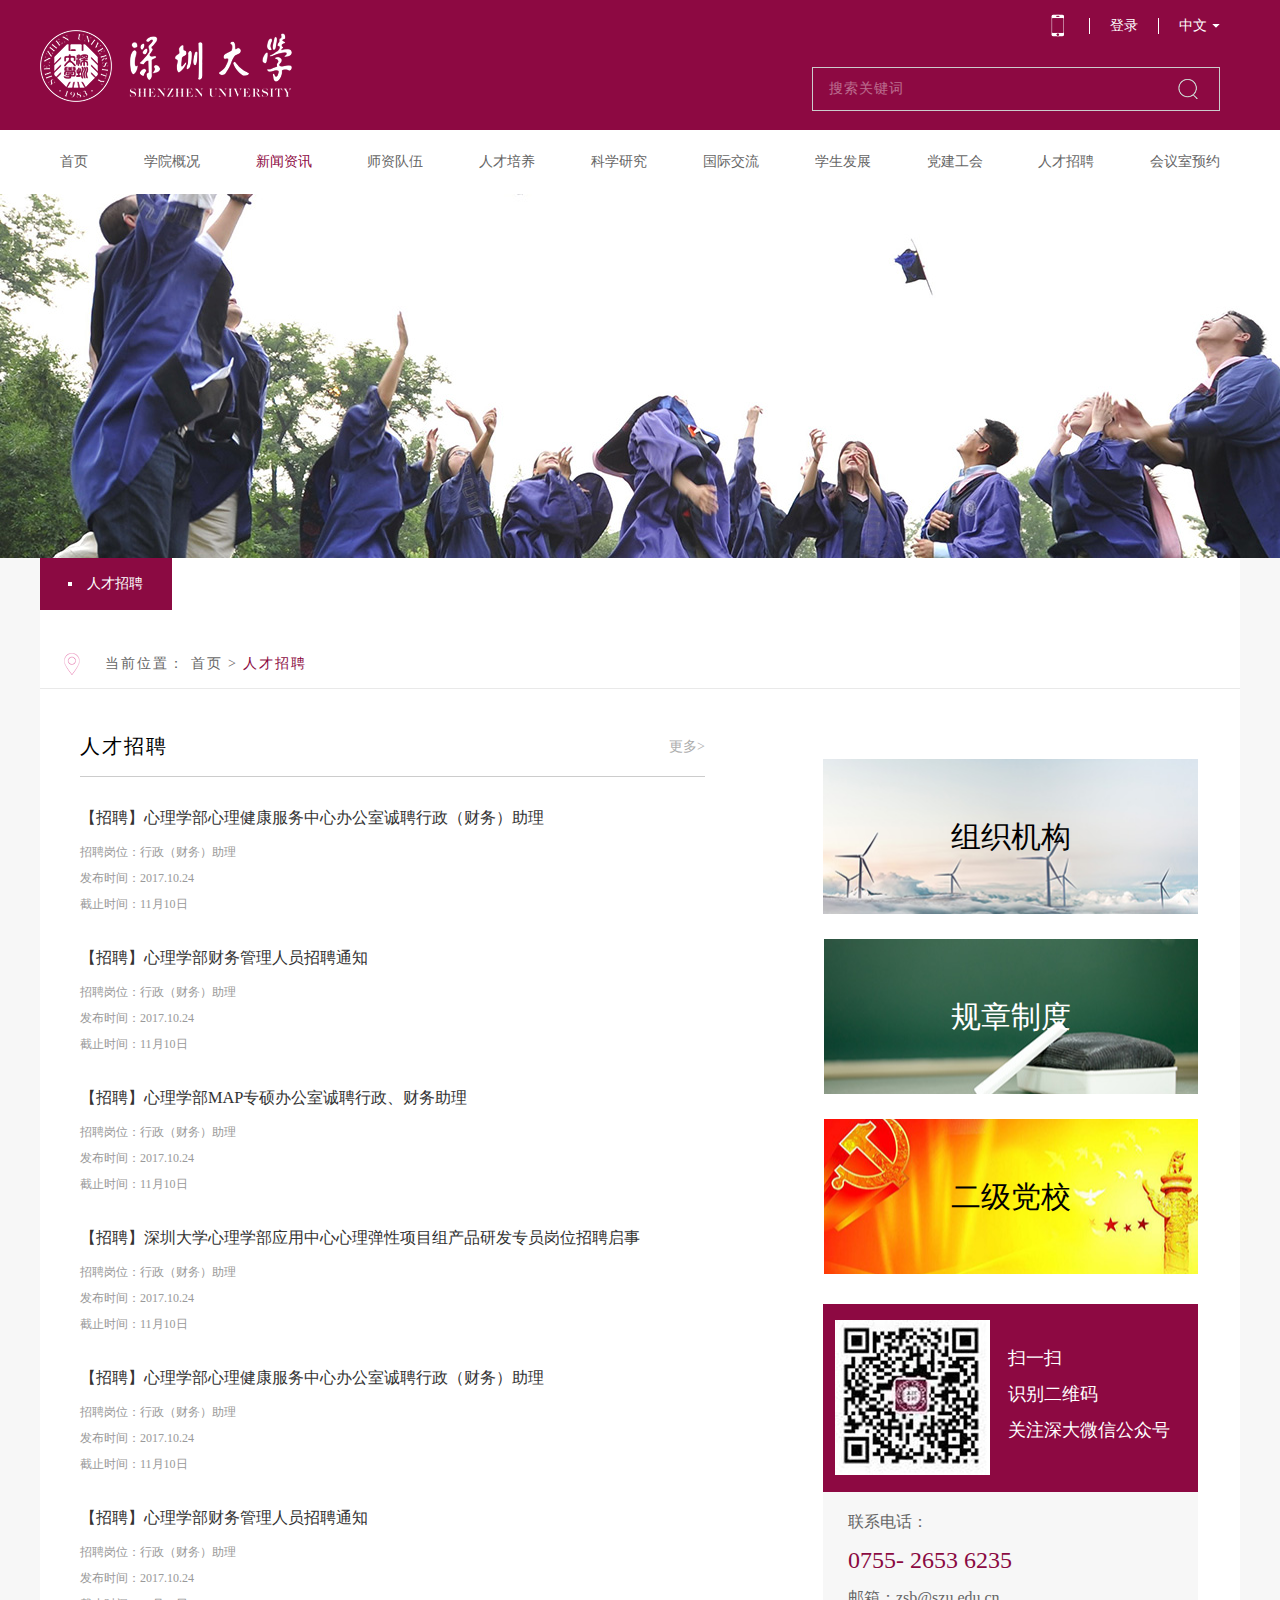
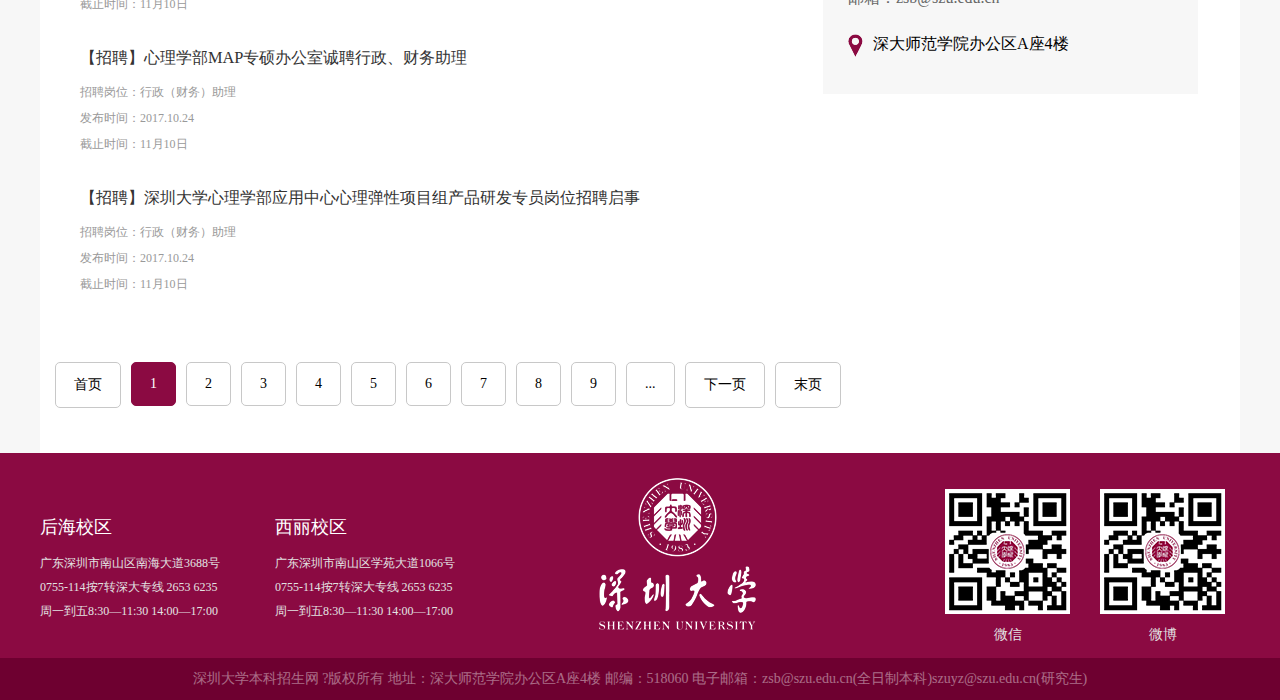
<file: join.html>
﻿<!doctype html>
<html>
<head>
<meta charset="utf-8">
<title>无标题文档</title>
<link href="css/css.css" rel="stylesheet">
</head>

<body>
	
	<div class="head">
		<div class="w1200">
			<div class="logo fl">
				<img src="img/logo.png" alt="" />
			</div>
			<div class="search fr">
				<div class="search-lang">
					<img src="img/ic1.png" alt="" />
					<a href="#" class="login">登录</a>
					<div class="sub-menu-lang">
						<h3><span>中文</span><i></i></h3>
						<div class="sub-lang">
							<p>
								中文
							</p>
							<p>
								English
							</p>
						</div>
					</div>
				</div>
				<div class="search-input">
					<input type="text" class="sea" placeholder="搜索关键词" />
					<input type="submit" class="sub"  value=" "/>
				</div>
			</div>
		</div>
	</div>
	
	<div class="nav w1200">
		<ul>
			<li>
				<a href="#">首页</a>
			</li>
			<li>
				<a href="#">学院概况</a>
				<div class="sub-menu">
					<p>
						<a href="#">学院动态</a>
					</p>
					<p>
						<a href="#">通知公告</a>
					</p>
					<p>
						<a href="#">招生招聘</a>
					</p>
					<p>
						<a href="#">热点视频</a>
					</p>
					<p>
						<a href="#">活动公告</a>
					</p>
				</div>
			</li>
			<li class="active">
				<a href="#">新闻资讯</a>
				<div class="sub-menu">
					<p>
						<a href="#">学院动态</a>
					</p>
					<p>
						<a href="#">通知公告</a>
					</p>
					<p>
						<a href="#">招生招聘</a>
					</p>
					<p>
						<a href="#">热点视频</a>
					</p>
					<p>
						<a href="#">活动公告</a>
					</p>
				</div>
			</li>
			<li>
				<a href="#">师资队伍</a>
			</li>
			<li>
				<a href="#">人才培养</a>
			</li>
			<li>
				<a href="#">科学研究</a>
			</li>
			<li>
				<a href="#">国际交流</a>
			</li>
			<li>
				<a href="#">学生发展</a>
			</li>
			<li>
				<a href="#">党建工会</a>
			</li>
			<li>
				<a href="#">人才招聘</a>
			</li>
			<li>
				<a href="#">会议室预约</a>
			</li>
		</ul>
	</div>
    
    <div class="bannar-imgs">
    	
    </div>
    
	<div class="container container-bg">
		<div class="manbav w1200">
			<ul>
				<li class="active">
					<a href="#">
					<i></i>
					<span>人才招聘</span>
					</a>
				</li>
			</ul>
		</div>
		<div class="news-col w1200">
			<h5>
				<img src="img/lac.png" alt="" />
				<span>
					当前位置： <a href="#">首页</a> > <i>人才招聘</i>
				</span>
			</h5>
		</div>
		<div class="join w1200">
			<div class="join-list fl">
				<h5>
					<strong>
						人才招聘
					</strong>
					<a href="#">
						更多>
					</a>
				</h5>
				<ul>
					<li>
						<a href="#"><h3>
						【招聘】心理学部心理健康服务中心办公室诚聘行政（财务）助理
						</h3>
						<p>
							招聘岗位：行政（财务）助理<br />							
发布时间：2017.10.24<br />
截止时间：11月10日
						</p>
						</a>
					</li>
					<li>
						<a href="#">
						<h3>
						【招聘】心理学部财务管理人员招聘通知
						</h3>
						<p>
							招聘岗位：行政（财务）助理<br />							
发布时间：2017.10.24<br />
截止时间：11月10日
						</p>
						</a>
					</li>
					<li>
						<a href="#">
						<h3>
						【招聘】心理学部MAP专硕办公室诚聘行政、财务助理
						</h3>
						<p>
							招聘岗位：行政（财务）助理<br />							
发布时间：2017.10.24<br />
截止时间：11月10日
						</p>
						</a>
					</li>
					<li>
						<a href="#">
						<h3>
						【招聘】深圳大学心理学部应用中心心理弹性项目组产品研发专员岗位招聘启事
						</h3>
						<p>
							招聘岗位：行政（财务）助理<br />							
发布时间：2017.10.24<br />
截止时间：11月10日
						</p>
						</a>
					</li>
					<li>
						<a href="#">
						<h3>
						【招聘】心理学部心理健康服务中心办公室诚聘行政（财务）助理
						</h3>
						<p>
							招聘岗位：行政（财务）助理<br />							
发布时间：2017.10.24<br />
截止时间：11月10日
						</p>
						</a>
					</li>
					<li>
						<a href="#">
						<h3>
						【招聘】心理学部财务管理人员招聘通知
						</h3>
						<p>
							招聘岗位：行政（财务）助理<br />							
发布时间：2017.10.24<br />
截止时间：11月10日
						</p>
						</a>
					</li>
					<li>
						<a href="#">
						<h3>
						【招聘】心理学部MAP专硕办公室诚聘行政、财务助理
						</h3>
						<p>
							招聘岗位：行政（财务）助理<br />							
发布时间：2017.10.24<br />
截止时间：11月10日
						</p>
						</a>
					</li>
					<li>
						<a href="#">
						<h3>
						【招聘】深圳大学心理学部应用中心心理弹性项目组产品研发专员岗位招聘启事
						</h3>
						<p>
							招聘岗位：行政（财务）助理<br />							
发布时间：2017.10.24<br />
截止时间：11月10日
						</p>
						</a>
					</li>
				</ul>
			</div>
			<div class="join-tag fr">
				<ul>
					<li class="li-item1">
						<p>组织机构</p>
					</li>
					<li class="li-item2">
						<p>规章制度</p>
					</li>
					<li class="li-item3">
						<p>二级党校</p>
					</li>
				</ul>
				<div class="join-contact">
					<h4>
						<img src="img/wx3.jpg" alt="" />
						<p>
							扫一扫<br />识别二维码<br />关注深大微信公众号
						</p>
					</h4>
					<h3>
						<span>
							联系电话：
						</span>
						<strong>
							0755- 2653 6235
						</strong>
						<span>
							邮箱：zsb@szu.edu.cn
						</span>
					</h3>
					<h6>
						<img src="img/ic10.png" alt="" />
						深大师范学院办公区A座4楼
					</h6>
				</div>
			</div>
		</div>
		<div class="page w1200">
			<ul>
				<li>首页</li>
				<li class="active">1</li>
				<li>2</li>
				<li>3</li>
				<li>4</li>
				<li>5</li>
				<li>6</li>
				<li>7</li>
				<li>8</li>
				<li>9</li>
				<li>...</li>
				<li>下一页</li>
				<li>末页</li>
			</ul>
		</div>
	</div>
	
	<div class="footer">
		<div class="links">
			<div class="w1200">
				<ul>
					<li>
						<h3>
							后海校区
						</h3>
						<p>
							广东深圳市南山区南海大道3688号<br />
							0755-114按7转深大专线 2653 6235<br />
							周一到五8:30—11:30 14:00—17:00
						</p>
					</li>
					<li>
						<h3>
							西丽校区
						</h3>
						<p>
							广东深圳市南山区学苑大道1066号<br />
							0755-114按7转深大专线 2653 6235<br />
							周一到五8:30—11:30 14:00—17:00
						</p>
					</li>
				</ul>
				<h4>
					<span>
						<img src="img/logo2.png" alt="" />
					</span>
				</h4>
				<h2>
					<img src="img/wx1.png" alt="" />
					<i>
						微博
					</i>
				</h2>
				<h2>
					<img src="img/wx1.png" alt="" />
					<i>
						微信
					</i>
				</h2>
			</div>
		</div>
		<div class="copyright">
			<p>
				深圳大学本科招生网 ?版权所有       地址：深大师范学院办公区A座4楼       邮编：518060          电子邮箱：zsb@szu.edu.cn(全日制本科)szuyz@szu.edu.cn(研究生) 

			</p>
		</div>
	</div>
	
</body>
<script src="js/jquery-1.12.4.min.js" type="text/javascript"></script>
<script src="js/library-3.1.8.js" type="text/javascript"></script>
<script src="js/index.js" type="text/javascript"></script>
<script>
    fade(".banner .bann ul li",".banner .cirl ul li",3000,".banner .les",".banner .rts");
</script>
</html>
</file>
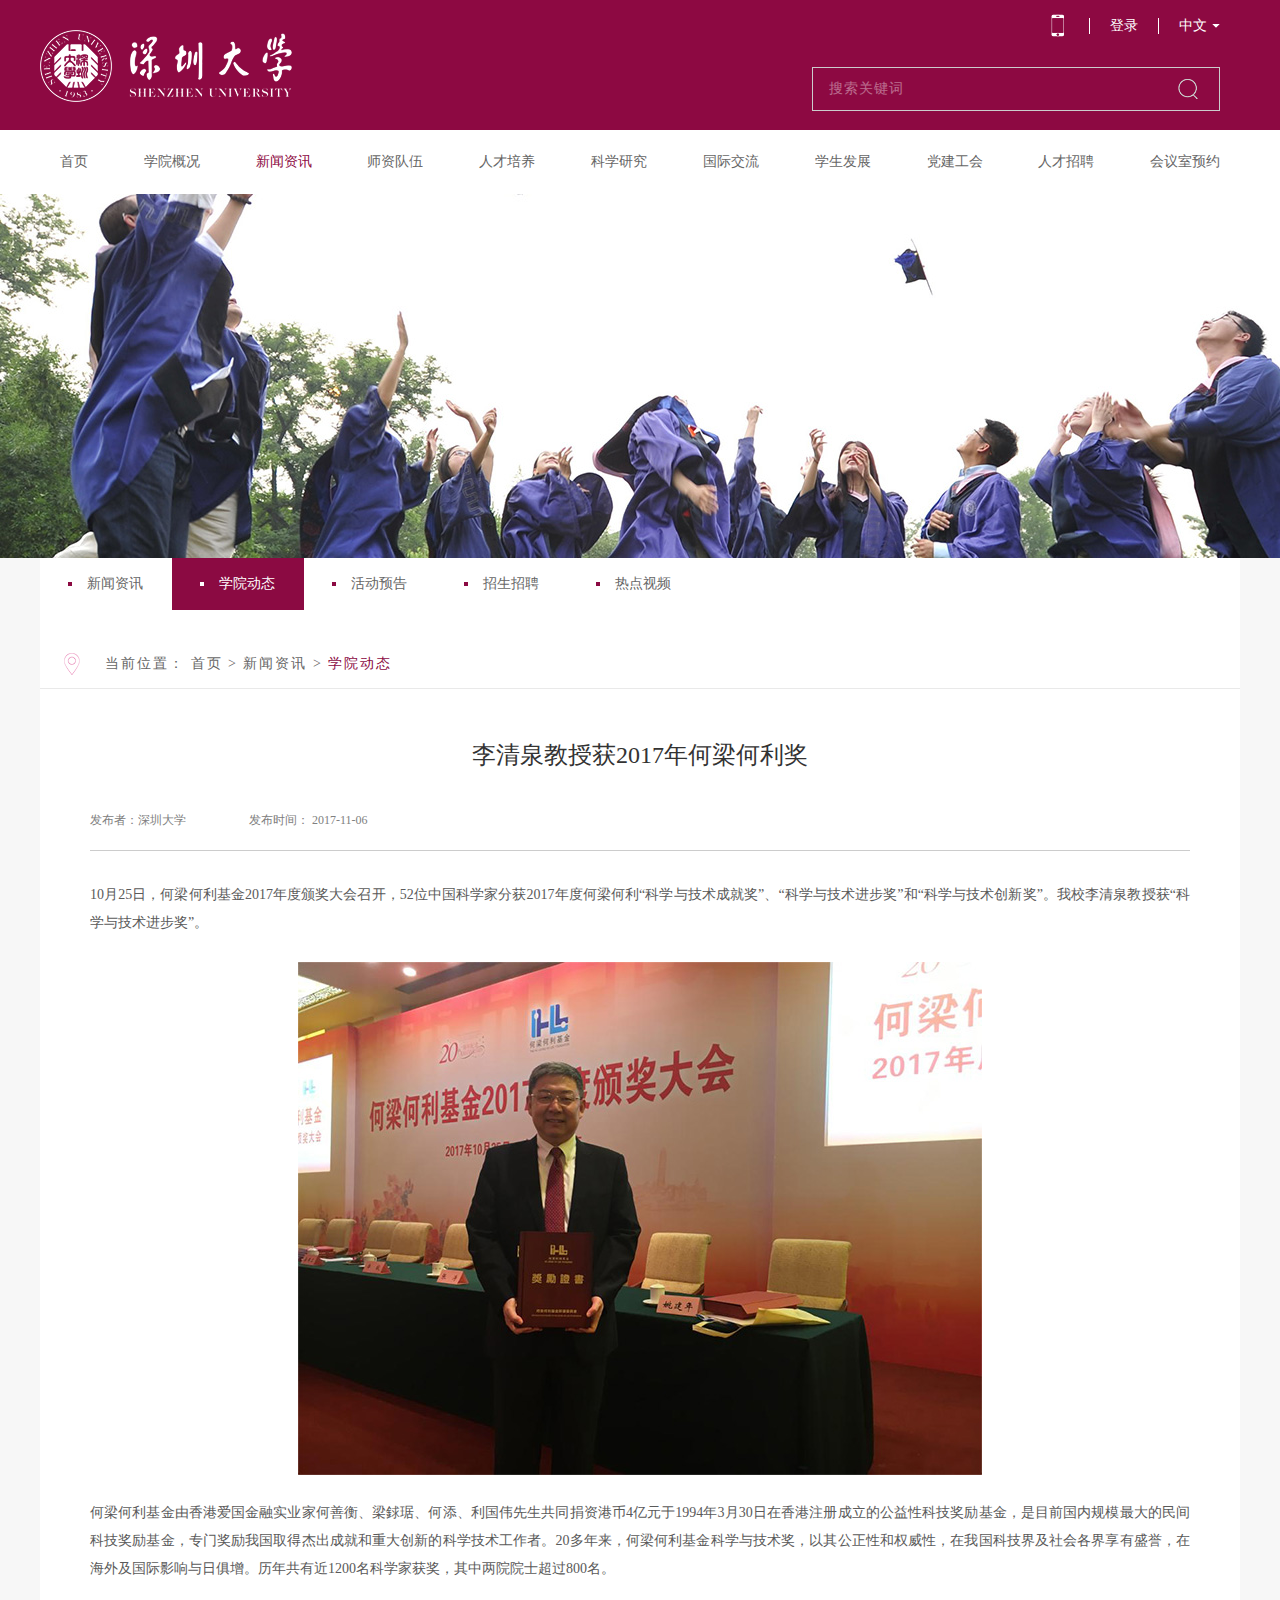
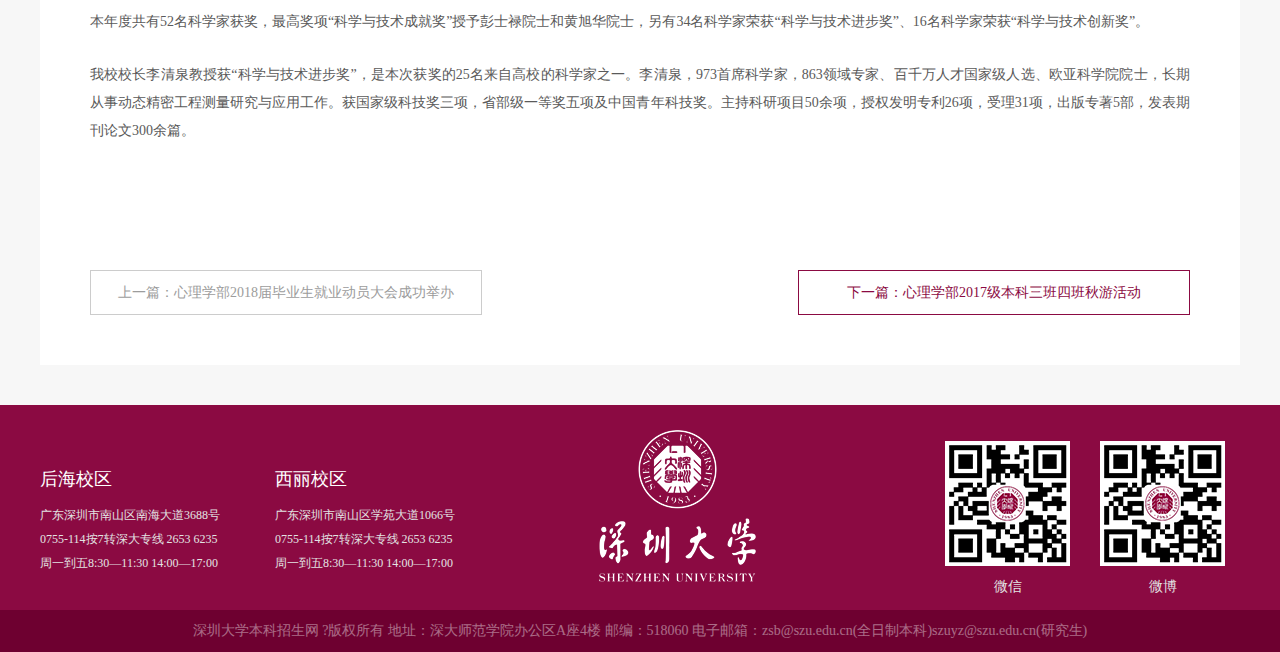
<file: news-inf.html>
﻿<!doctype html>
<html>
<head>
<meta charset="utf-8">
<title>无标题文档</title>
<link href="css/css.css" rel="stylesheet">
</head>

<body>
	
	<div class="head">
		<div class="w1200">
			<div class="logo fl">
				<img src="img/logo.png" alt="" />
			</div>
			<div class="search fr">
				<div class="search-lang">
					<img src="img/ic1.png" alt="" />
					<a href="#" class="login">登录</a>
					<div class="sub-menu-lang">
						<h3><span>中文</span><i></i></h3>
						<div class="sub-lang">
							<p>
								中文
							</p>
							<p>
								English
							</p>
						</div>
					</div>
				</div>
				<div class="search-input">
					<input type="text" class="sea" placeholder="搜索关键词" />
					<input type="submit" class="sub"  value=" "/>
				</div>
			</div>
		</div>
	</div>
	
	<div class="nav w1200">
		<ul>
			<li>
				<a href="#">首页</a>
			</li>
			<li>
				<a href="#">学院概况</a>
				<div class="sub-menu">
					<p>
						<a href="#">学院动态</a>
					</p>
					<p>
						<a href="#">通知公告</a>
					</p>
					<p>
						<a href="#">招生招聘</a>
					</p>
					<p>
						<a href="#">热点视频</a>
					</p>
					<p>
						<a href="#">活动公告</a>
					</p>
				</div>
			</li>
			<li class="active">
				<a href="#">新闻资讯</a>
				<div class="sub-menu">
					<p>
						<a href="#">学院动态</a>
					</p>
					<p>
						<a href="#">通知公告</a>
					</p>
					<p>
						<a href="#">招生招聘</a>
					</p>
					<p>
						<a href="#">热点视频</a>
					</p>
					<p>
						<a href="#">活动公告</a>
					</p>
				</div>
			</li>
			<li>
				<a href="#">师资队伍</a>
			</li>
			<li>
				<a href="#">人才培养</a>
			</li>
			<li>
				<a href="#">科学研究</a>
			</li>
			<li>
				<a href="#">国际交流</a>
			</li>
			<li>
				<a href="#">学生发展</a>
			</li>
			<li>
				<a href="#">党建工会</a>
			</li>
			<li>
				<a href="#">人才招聘</a>
			</li>
			<li>
				<a href="#">会议室预约</a>
			</li>
		</ul>
	</div>
    
    <div class="bannar-imgs">
    	
    </div>
    
	<div class="container container-bg container-bg-mar">
		<div class="manbav w1200">
			<ul>
				<li>
					<a href="#">
					<i></i>
					<span>新闻资讯</span>
					</a>
				</li>
				<li class="active">
					<a href="#">
					<i></i>
					<span>学院动态</span>
					</a>
				</li>
				<li>
					<a href="#">
					<i></i>
					<span>活动预告</span>
					</a>
				</li>
				<li>
					<a href="#">
					<i></i>
					<span>
						招生招聘
					</span>
					</a>
				</li>
				<li>
					<a href="#">
					<i></i>
					<span>热点视频</span>
					</a>
				</li>
			</ul>
		</div>
		<div class="news-col w1200">
			<h5>
				<img src="img/lac.png" alt="" />
				<span>
					当前位置： <a href="#">首页</a> > <a href="#">新闻资讯</a> > <i>学院动态</i>
				</span>
			</h5>
		</div>
		<div class="news-inform w1200">
			<h2>
				李清泉教授获2017年何梁何利奖
			</h2>
			<h6>
				发布者：深圳大学       <i>  发布时间： 2017-11-06</i>
			</h6>
			<p>
				10月25日，何梁何利基金2017年度颁奖大会召开，52位中国科学家分获2017年度何梁何利“科学与技术成就奖”、“科学与技术进步奖”和“科学与技术创新奖”。我校李清泉教授获“科学与技术进步奖”。
			</p>
			<h4>
				<img src="img/img19.jpg" alt="" />
			</h4>
			<p>
				何梁何利基金由香港爱国金融实业家何善衡、梁銶琚、何添、利国伟先生共同捐资港币4亿元于1994年3月30日在香港注册成立的公益性科技奖励基金，是目前国内规模最大的民间科技奖励基金，专门奖励我国取得杰出成就和重大创新的科学技术工作者。20多年来，何梁何利基金科学与技术奖，以其公正性和权威性，在我国科技界及社会各界享有盛誉，在海外及国际影响与日俱增。历年共有近1200名科学家获奖，其中两院院士超过800名。
			</p>
			<p>
				本年度共有52名科学家获奖，最高奖项“科学与技术成就奖”授予彭士禄院士和黄旭华院士，另有34名科学家荣获“科学与技术进步奖”、16名科学家荣获“科学与技术创新奖”。
			</p>
			<p>
				
我校校长李清泉教授获“科学与技术进步奖”，是本次获奖的25名来自高校的科学家之一。李清泉，973首席科学家，863领域专家、百千万人才国家级人选、欧亚科学院院士，长期从事动态精密工程测量研究与应用工作。获国家级科技奖三项，省部级一等奖五项及中国青年科技奖。主持科研项目50余项，授权发明专利26项，受理31项，出版专著5部，发表期刊论文300余篇。
			</p>
			<ul>
				<li class="fl">
					<a href="#">上一篇：心理学部2018届毕业生就业动员大会成功举办</a>
				</li>
				<li class="fr active">
					<a href="#">下一篇：心理学部2017级本科三班四班秋游活动</a>
				</li>
			</ul>
		</div>
	</div>
	
	<div class="footer">
		<div class="links">
			<div class="w1200">
				<ul>
					<li>
						<h3>
							后海校区
						</h3>
						<p>
							广东深圳市南山区南海大道3688号<br />
							0755-114按7转深大专线 2653 6235<br />
							周一到五8:30—11:30 14:00—17:00
						</p>
					</li>
					<li>
						<h3>
							西丽校区
						</h3>
						<p>
							广东深圳市南山区学苑大道1066号<br />
							0755-114按7转深大专线 2653 6235<br />
							周一到五8:30—11:30 14:00—17:00
						</p>
					</li>
				</ul>
				<h4>
					<span>
						<img src="img/logo2.png" alt="" />
					</span>
				</h4>
				<h2>
					<img src="img/wx1.png" alt="" />
					<i>
						微博
					</i>
				</h2>
				<h2>
					<img src="img/wx1.png" alt="" />
					<i>
						微信
					</i>
				</h2>
			</div>
		</div>
		<div class="copyright">
			<p>
				深圳大学本科招生网 ?版权所有       地址：深大师范学院办公区A座4楼       邮编：518060          电子邮箱：zsb@szu.edu.cn(全日制本科)szuyz@szu.edu.cn(研究生) 

			</p>
		</div>
	</div>
	
</body>
<script src="js/jquery-1.12.4.min.js" type="text/javascript"></script>
<script src="js/library-3.1.8.js" type="text/javascript"></script>
<script src="js/index.js" type="text/javascript"></script>
<script>
    fade(".banner .bann ul li",".banner .cirl ul li",3000,".banner .les",".banner .rts");
</script>
</html>
</file>
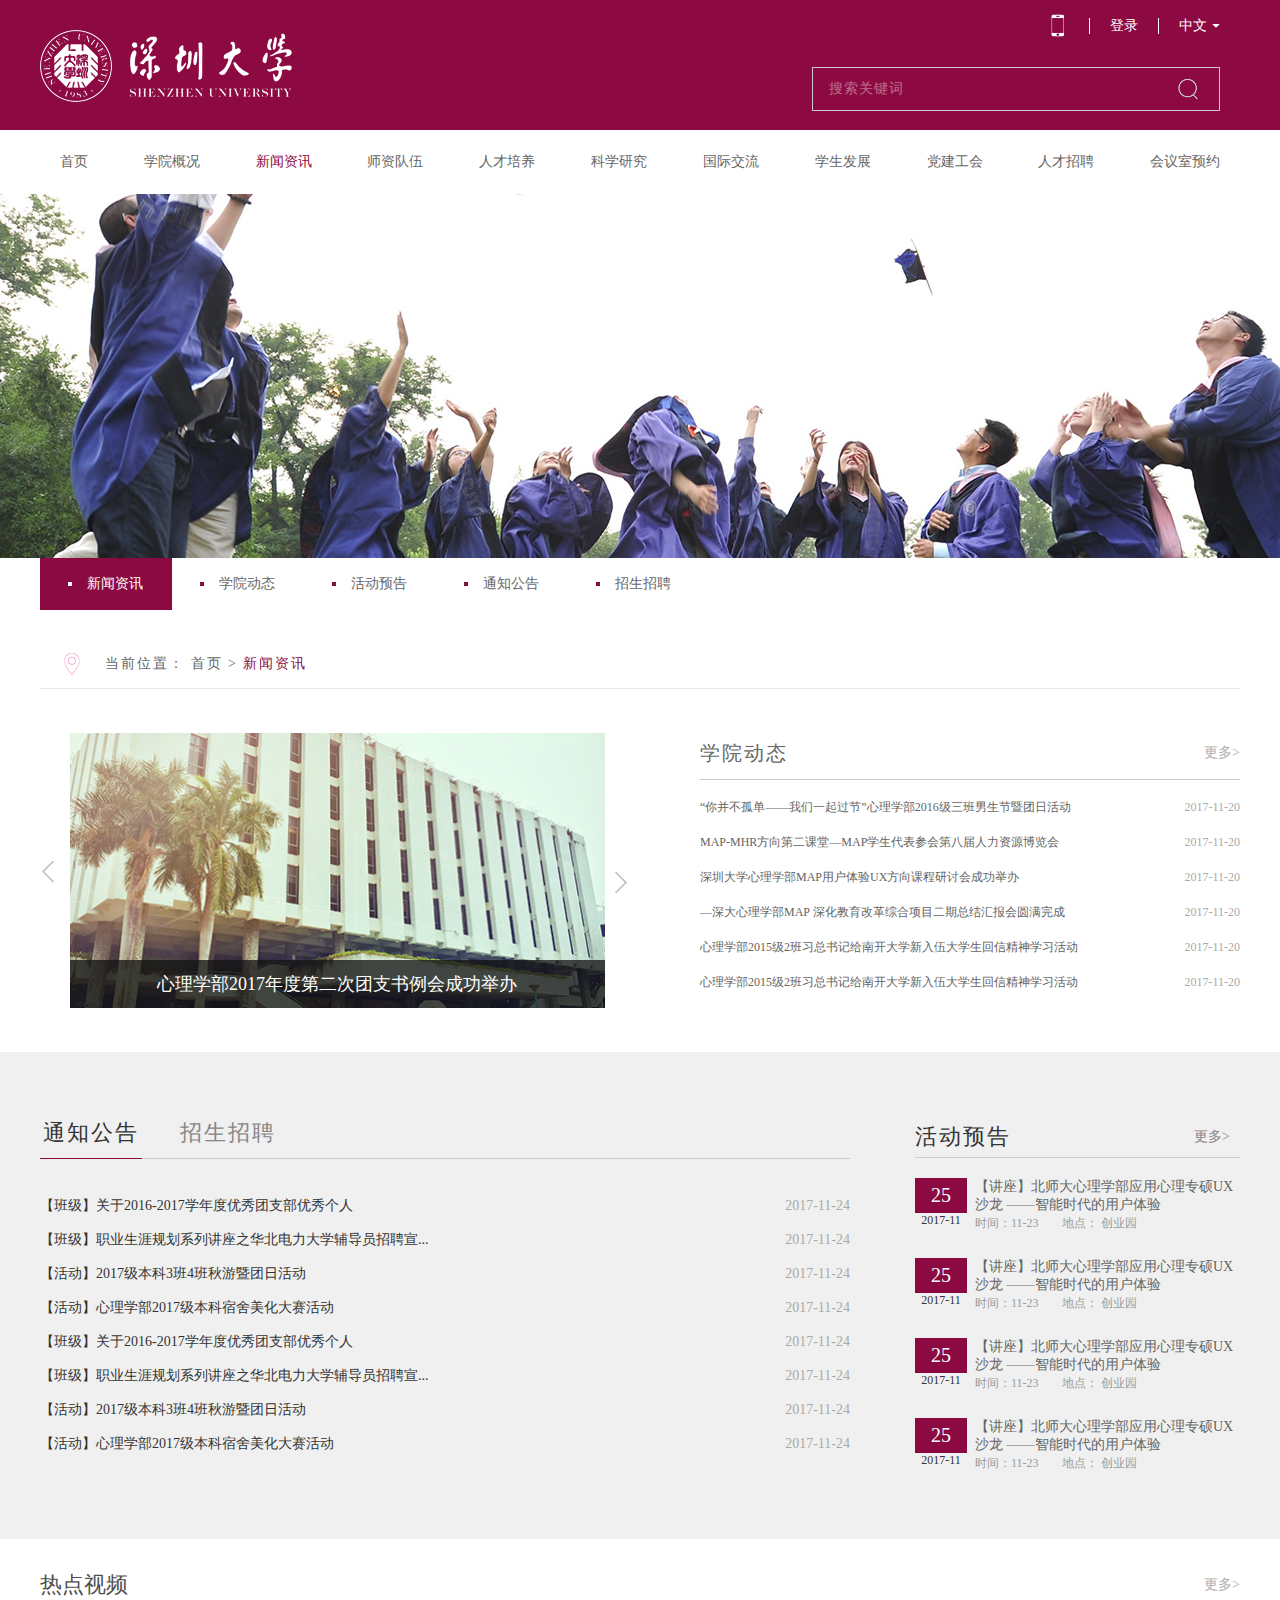
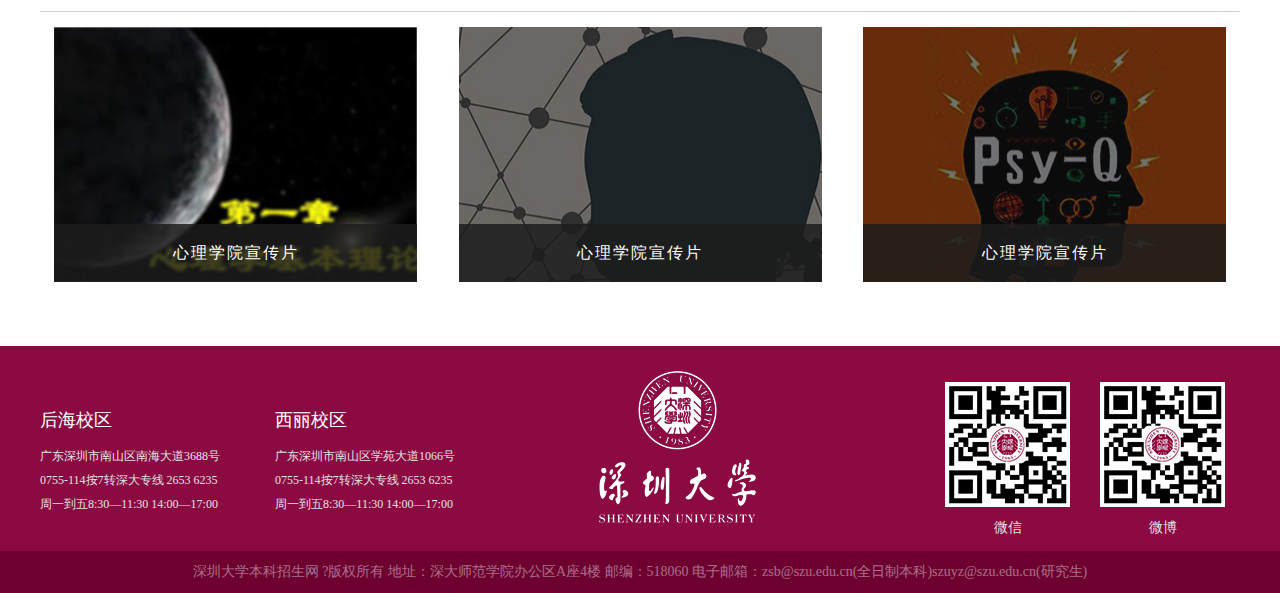
<file: news.html>
﻿<!doctype html>
<html>
<head>
<meta charset="utf-8">
<title>无标题文档</title>
<link href="css/css.css" rel="stylesheet">
</head>

<body>
	
	<div class="head">
		<div class="w1200">
			<div class="logo fl">
				<img src="img/logo.png" alt="" />
			</div>
			<div class="search fr">
				<div class="search-lang">
					<img src="img/ic1.png" alt="" />
					<a href="#" class="login">登录</a>
					<div class="sub-menu-lang">
						<h3><span>中文</span><i></i></h3>
						<div class="sub-lang">
							<p>
								中文
							</p>
							<p>
								English
							</p>
						</div>
					</div>
				</div>
				<div class="search-input">
					<input type="text" class="sea" placeholder="搜索关键词" />
					<input type="submit" class="sub"  value=" "/>
				</div>
			</div>
		</div>
	</div>
	
	<div class="nav w1200">
		<ul>
			<li>
				<a href="#">首页</a>
			</li>
			<li>
				<a href="#">学院概况</a>
				<div class="sub-menu">
					<p>
						<a href="#">学院动态</a>
					</p>
					<p>
						<a href="#">通知公告</a>
					</p>
					<p>
						<a href="#">招生招聘</a>
					</p>
					<p>
						<a href="#">热点视频</a>
					</p>
					<p>
						<a href="#">活动公告</a>
					</p>
				</div>
			</li>
			<li class="active">
				<a href="#">新闻资讯</a>
				<div class="sub-menu">
					<p>
						<a href="#">学院动态</a>
					</p>
					<p>
						<a href="#">通知公告</a>
					</p>
					<p>
						<a href="#">招生招聘</a>
					</p>
					<p>
						<a href="#">热点视频</a>
					</p>
					<p>
						<a href="#">活动公告</a>
					</p>
				</div>
			</li>
			<li>
				<a href="#">师资队伍</a>
			</li>
			<li>
				<a href="#">人才培养</a>
			</li>
			<li>
				<a href="#">科学研究</a>
			</li>
			<li>
				<a href="#">国际交流</a>
			</li>
			<li>
				<a href="#">学生发展</a>
			</li>
			<li>
				<a href="#">党建工会</a>
			</li>
			<li>
				<a href="#">人才招聘</a>
			</li>
			<li>
				<a href="#">会议室预约</a>
			</li>
		</ul>
	</div>
    
    <div class="bannar-imgs">
    	
    </div>
    
	<div class="container">
		<div class="manbav w1200">
			<ul>
				<li class="active">
					<a href="#">
					<i></i>
					<span>新闻资讯</span>
					</a>
				</li>
				<li>
					<a href="#">
					<i></i>
					<span>学院动态</span>
					</a>
				</li>
				<li>
					<a href="#">
					<i></i>
					<span>活动预告</span>
					</a>
				</li>
				<li>
					<a href="#">
					<i></i>
					<span>通知公告</span>
					</a>
				</li>
				<li>
					<a href="#">
					<i></i>
					<span>招生招聘</span>
					</a>
				</li>
			</ul>
		</div>
		<div class="news-col w1200">
			<h5>
				<img src="img/lac.png" alt="" class="a1" />
				<span>
					当前位置： <a href="#">首页</a> > <i>新闻资讯 </i>
				</span>
			</h5>
			<div class="news-col-imgs fl">
				<span class="goPrevious"></span>
				<span class="goNext"></span>
				<div class="news-col-imgs-li">
					<ul>
						<li>
							<img src="img/img11.jpg" alt="" />
							<p>心理学部2017年度第二次团支书例会成功举办</p>
						</li>
						<li>
							<img src="img/img11.jpg" alt="" />
							<p>心理学部2017年度第二次团支书例会成功举办</p>
						</li>
						<li>
							<img src="img/img11.jpg" alt="" />
							<p>心理学部2017年度第二次团支书例会成功举办</p>
						</li>
						<li>
							<img src="img/img11.jpg" alt="" />
							<p>心理学部2017年度第二次团支书例会成功举办</p>
						</li>
						<li>
							<img src="img/img11.jpg" alt="" />
							<p>心理学部2017年度第二次团支书例会成功举办</p>
						</li>
					</ul>
				</div>
			</div>
			<div class="news-col-news fr">
				<h3>
					<strong>
						学院动态
					</strong>
					<a href="#">
						更多>
					</a>
				</h3>
				<ul>
					<li>
						<p>
							<a href="#">
								<span>
									“你并不孤单——我们一起过节”心理学部2016级三班男生节暨团日活动
								</span>
								<i>
									2017-11-20
								</i>
							</a>
						</p>
					</li>
					<li>
						<p>
							<a href="#">
							<span>
								MAP-MHR方向第二课堂—MAP学生代表参会第八届人力资源博览会
							</span>
							<i>
								2017-11-20
							</i>
							</a>
						</p>
					</li>
					<li>
						<p>
							<a href="#">
							<span>
								深圳大学心理学部MAP用户体验UX方向课程研讨会成功举办
							</span>
							<i>
								2017-11-20
							</i>
							</a>
						</p>
					</li>
					<li>
						<p>
							<a href="#">
							<span>
								—深大心理学部MAP 深化教育改革综合项目二期总结汇报会圆满完成
							</span>
							<i>
								2017-11-20
							</i>
							</a>
						</p>
					</li>
					<li>
						<p>
							<a href="#">
							<span>
								心理学部2015级2班习总书记给南开大学新入伍大学生回信精神学习活动
							</span>
							<i>
								2017-11-20
							</i>
							</a>
						</p>
					</li>
					<li>
						<p>
							<a href="#">
							<span>
								心理学部2015级2班习总书记给南开大学新入伍大学生回信精神学习活动
							</span>
							<i>
								2017-11-20
							</i>
							</a>
						</p>
					</li>
				</ul>
			</div>
		</div>
		<div class="list">
			<div class="w1200">
				<div class="list-news fl">
					<div class="list-news-tag">
						<ul>
							<li class="active">
								通知公告
							</li>
							<li>
								招生招聘
							</li>
						</ul>
					</div>
					<div class="list-news-col show">
						<div class="list-col-list news-list-col">
							<ul>
								<li>
									<p>
										<a href="#">
										<span>【班级】关于2016-2017学年度优秀团支部优秀个人</span>
										<i>2017-11-24</i>
										</a>
									</p>
								</li>
								<li>
									<p>
										<a href="#">
										<span>【班级】职业生涯规划系列讲座之华北电力大学辅导员招聘宣...</span>
										<i>2017-11-24</i>
										</a>
									</p>
								</li>
								<li>
									<p>
										<a href="#">
										<span>【活动】2017级本科3班4班秋游暨团日活动</span>
										<i>2017-11-24</i>
										</a>
									</p>
								</li>
								<li>
									<p>
										<a href="#">
										<span>【活动】心理学部2017级本科宿舍美化大赛活动</span>
										<i>2017-11-24</i>
										</a>
									</p>
								</li>
								<li>
									<p>
										<a href="#">
										<span>【班级】关于2016-2017学年度优秀团支部优秀个人</span>
										<i>2017-11-24</i>
										</a>
									</p>
								</li>
								<li>
									<p>
										<a href="#">
										<span>【班级】职业生涯规划系列讲座之华北电力大学辅导员招聘宣...</span>
										<i>2017-11-24</i>
										</a>
									</p>
								</li>
								<li>
									<p>
										<a href="#">
										<span>【活动】2017级本科3班4班秋游暨团日活动</span>
										<i>2017-11-24</i>
										</a>
									</p>
								</li>
								<li>
									<p>
										<a href="#">
										<span>【活动】心理学部2017级本科宿舍美化大赛活动</span>
										<i>2017-11-24</i>
										</a>
									</p>
								</li>
							</ul>
						</div>
					</div>
					<div class="list-news-col">
						<div class="list-col-list news-list-col">
							<ul>
								<li>
									<p>
										<a href="#">
										<span>【班级】关于2016-2017学年度优秀团支部优秀个人</span>
										<i>2017-11-24</i>
										</a>
									</p>
								</li>
								<li>
									<p>
										<a href="#">
										<span>【班级】职业生涯规划系列讲座之华北电力大学辅导员招聘宣...</span>
										<i>2017-11-24</i>
										</a>
									</p>
								</li>
								<li>
									<p>
										<a href="#">
										<span>【活动】2017级本科3班4班秋游暨团日活动</span>
										<i>2017-11-24</i>
										</a>
									</p>
								</li>
								<li>
									<p>
										<a href="#">
										<span>【活动】心理学部2017级本科宿舍美化大赛活动</span>
										<i>2017-11-24</i>
										</a>
									</p>
								</li>
								<li>
									<p>
										<a href="#">
										<span>【班级】关于2016-2017学年度优秀团支部优秀个人</span>
										<i>2017-11-24</i>
										</a>
									</p>
								</li>
								<li>
									<p>
										<a href="#">
										<span>【班级】职业生涯规划系列讲座之华北电力大学辅导员招聘宣...</span>
										<i>2017-11-24</i>
										</a>
									</p>
								</li>
								<li>
									<p>
										<a href="#">
										<span>【活动】2017级本科3班4班秋游暨团日活动</span>
										<i>2017-11-24</i>
										</a>
									</p>
								</li>
								<li>
									<p>
										<a href="#">
										<span>【活动】心理学部2017级本科宿舍美化大赛活动</span>
										<i>2017-11-24</i>
										</a>
									</p>
								</li>
							</ul>
						</div>
					</div>
				
				</div>
				<div class="list-annou fr news-col-annou">
					<h5>
						<strong>
							活动预告
						</strong>
						<a href="#">更多></a>
					</h5>
					<ul>
						<li>
							<h4>
								<strong>
									25
								</strong>
								<i>2017-11</i>
							</h4>
							<h3>
								<a href="#">
								<strong>
									【讲座】北师大心理学部应用心理专硕UX沙龙
——智能时代的用户体验
								</strong>
								<span>
									时间：11-23 <i>地点： 创业园</i>
								</span>
								</a>
							</h3>
						</li>
						<li>
							<h4>
								<strong>
									25
								</strong>
								<i>2017-11</i>
							</h4>
							<h3>
								<a href="#">
								<strong>
									【讲座】北师大心理学部应用心理专硕UX沙龙
——智能时代的用户体验
								</strong>
								<span>
									时间：11-23 <i>地点： 创业园</i>
								</span>
								</a>
							</h3>
						</li>
						<li>
							<h4>
								<strong>
									25
								</strong>
								<i>2017-11</i>
							</h4>
							<h3>
								<a href="#">
								<strong>
									【讲座】北师大心理学部应用心理专硕UX沙龙
——智能时代的用户体验
								</strong>
								<span>
									时间：11-23 <i>地点： 创业园</i>
								</span>
								</a>
							</h3>
						</li>
						<li>
							<h4>
								<strong>
									25
								</strong>
								<i>2017-11</i>
							</h4>
							<h3>
								<a href="#">
								<strong>
									【讲座】北师大心理学部应用心理专硕UX沙龙
——智能时代的用户体验
								</strong>
								<span>
									时间：11-23 <i>地点： 创业园</i>
								</span>
								</a>
							</h3>
						</li>
					</ul>
				</div>
			</div>
		</div>
		<div class="video w1200">
			<h5>
				<strong>
					热点视频
				</strong>
				<a href="#">更多></a>
			</h5>
			<ul>
				<li>
					<img src="img/img12.jpg" alt="" />
					<h4>
						<img src="img/ic4.png" alt="" />
					</h4>
					<p>
						心理学院宣传片
					</p>
				</li>
				<li>
					<img src="img/img13.jpg" alt="" />
					<h4>
						<img src="img/ic4.png" alt="" />
					</h4>
					<p>
						心理学院宣传片
					</p>
				</li>
				<li>
					<img src="img/img14.jpg" alt="" />
					<h4>
						<img src="img/ic4.png" alt="" />
					</h4>
					<p>
						心理学院宣传片
					</p>
				</li>
			</ul>
		</div>
	</div>
	
	<div class="footer">
		<div class="links">
			<div class="w1200">
				<ul>
					<li>
						<h3>
							后海校区
						</h3>
						<p>
							广东深圳市南山区南海大道3688号<br />
							0755-114按7转深大专线 2653 6235<br />
							周一到五8:30—11:30 14:00—17:00
						</p>
					</li>
					<li>
						<h3>
							西丽校区
						</h3>
						<p>
							广东深圳市南山区学苑大道1066号<br />
							0755-114按7转深大专线 2653 6235<br />
							周一到五8:30—11:30 14:00—17:00
						</p>
					</li>
				</ul>
				<h4>
					<span>
						<img src="img/logo2.png" alt="" />
					</span>
				</h4>
				<h2>
					<img src="img/wx1.png" alt="" />
					<i>
						微博
					</i>
				</h2>
				<h2>
					<img src="img/wx1.png" alt="" />
					<i>
						微信
					</i>
				</h2>
			</div>
		</div>
		<div class="copyright">
			<p>
				深圳大学本科招生网 ?版权所有       地址：深大师范学院办公区A座4楼       邮编：518060          电子邮箱：zsb@szu.edu.cn(全日制本科)szuyz@szu.edu.cn(研究生) 

			</p>
		</div>
	</div>
	
</body>
<script src="js/jquery-1.12.4.min.js" type="text/javascript"></script>
<script src="js/library-3.1.8.js" type="text/javascript"></script>
<script src="js/index.js" type="text/javascript"></script>
<script>
    fade(".banner .bann ul li",".banner .cirl ul li",3000,".banner .les",".banner .rts");
</script>
</html>
</file>
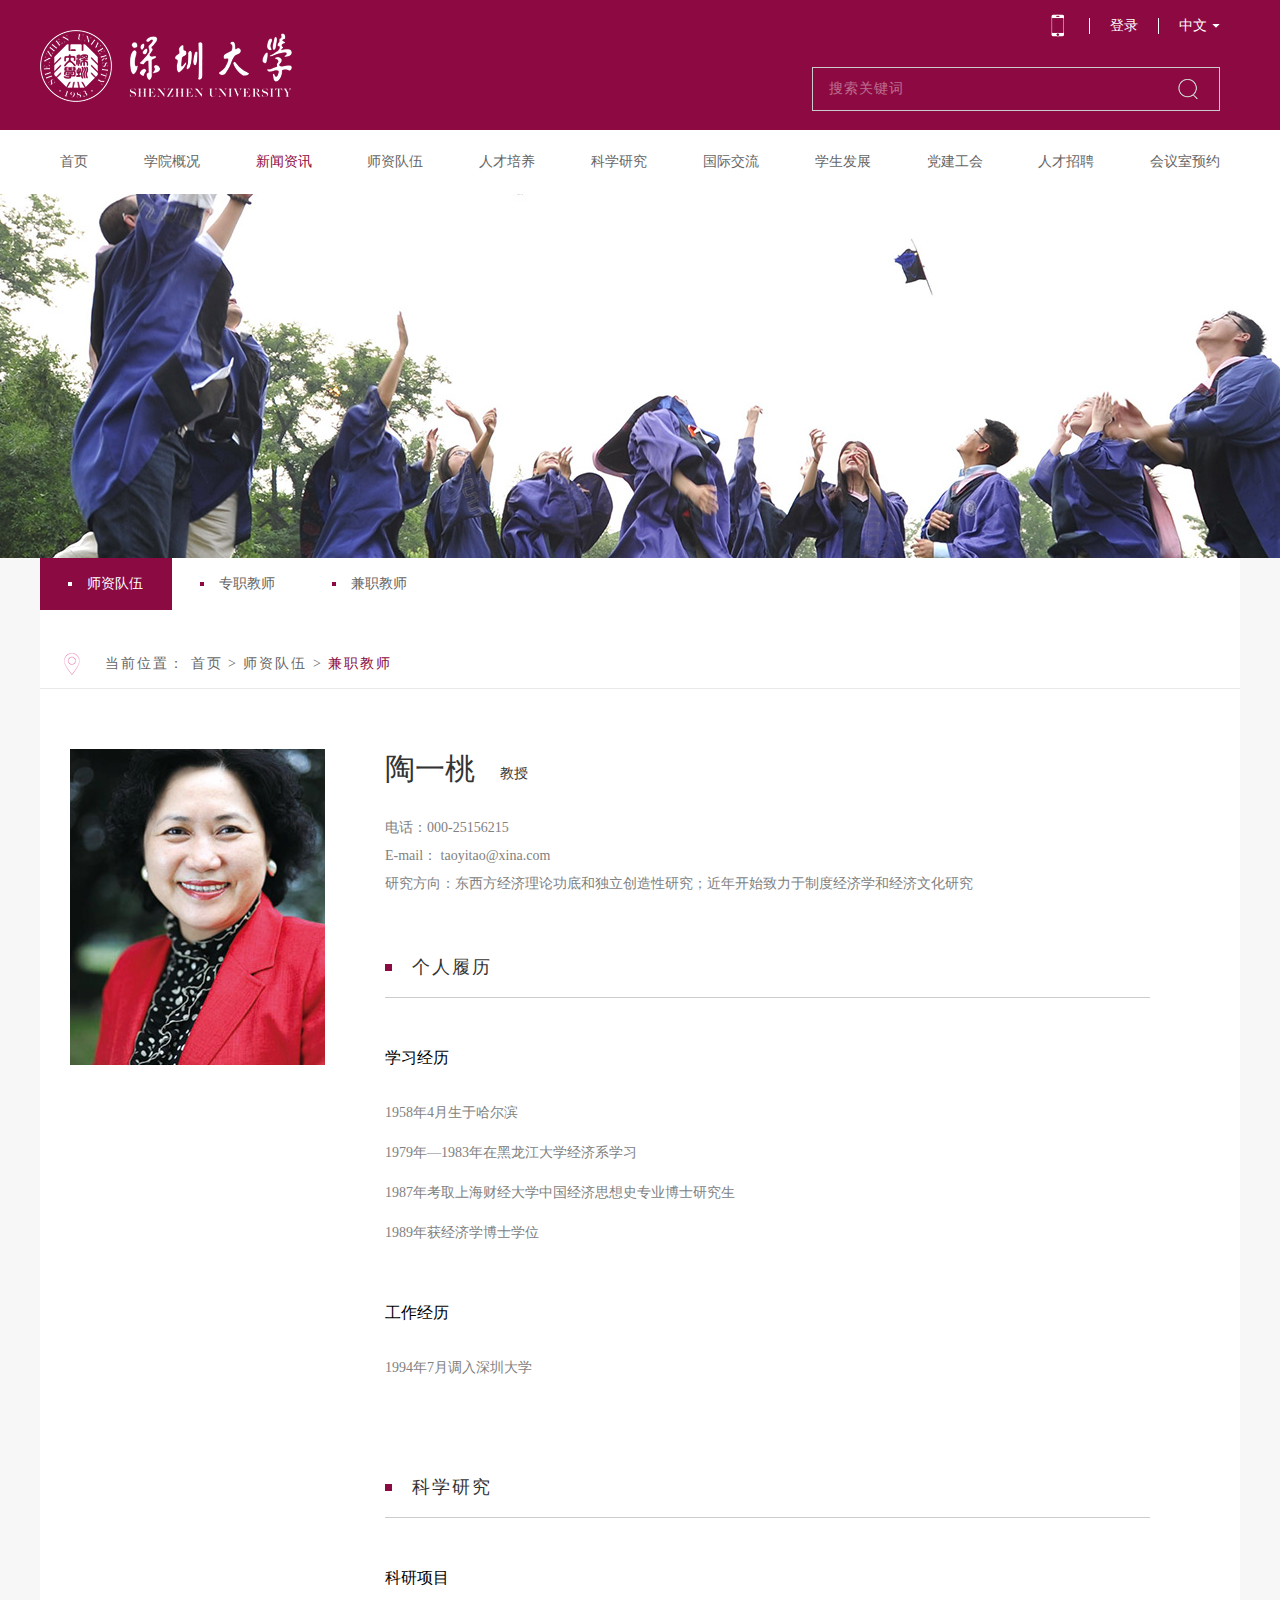
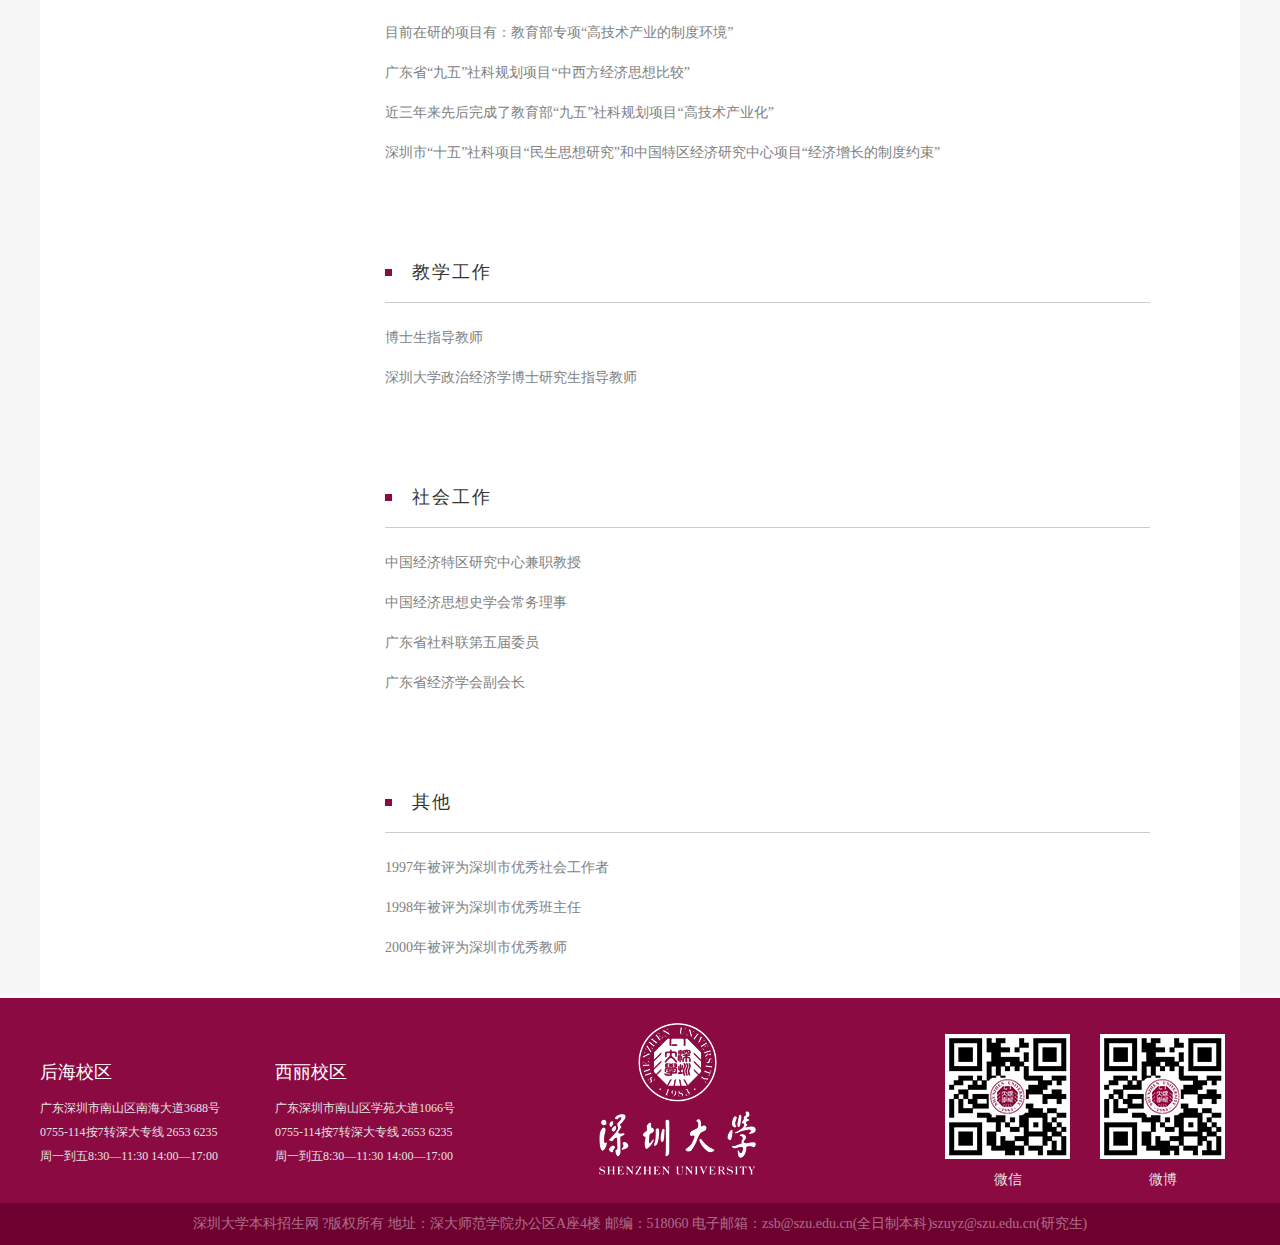
<file: teacher-inf.html>
﻿<!doctype html>
<html>
<head>
<meta charset="utf-8">
<title>无标题文档</title>
<link href="css/css.css" rel="stylesheet">
</head>

<body>
	
	<div class="head">
		<div class="w1200">
			<div class="logo fl">
				<img src="img/logo.png" alt="" />
			</div>
			<div class="search fr">
				<div class="search-lang">
					<img src="img/ic1.png" alt="" />
					<a href="#" class="login">登录</a>
					<div class="sub-menu-lang">
						<h3><span>中文</span><i></i></h3>
						<div class="sub-lang">
							<p>
								中文
							</p>
							<p>
								English
							</p>
						</div>
					</div>
				</div>
				<div class="search-input">
					<input type="text" class="sea" placeholder="搜索关键词" />
					<input type="submit" class="sub"  value=" "/>
				</div>
			</div>
		</div>
	</div>
	
	<div class="nav w1200">
		<ul>
			<li>
				<a href="#">首页</a>
			</li>
			<li>
				<a href="#">学院概况</a>
				<div class="sub-menu">
					<p>
						<a href="#">学院动态</a>
					</p>
					<p>
						<a href="#">通知公告</a>
					</p>
					<p>
						<a href="#">招生招聘</a>
					</p>
					<p>
						<a href="#">热点视频</a>
					</p>
					<p>
						<a href="#">活动公告</a>
					</p>
				</div>
			</li>
			<li class="active">
				<a href="#">新闻资讯</a>
				<div class="sub-menu">
					<p>
						<a href="#">学院动态</a>
					</p>
					<p>
						<a href="#">通知公告</a>
					</p>
					<p>
						<a href="#">招生招聘</a>
					</p>
					<p>
						<a href="#">热点视频</a>
					</p>
					<p>
						<a href="#">活动公告</a>
					</p>
				</div>
			</li>
			<li>
				<a href="#">师资队伍</a>
			</li>
			<li>
				<a href="#">人才培养</a>
			</li>
			<li>
				<a href="#">科学研究</a>
			</li>
			<li>
				<a href="#">国际交流</a>
			</li>
			<li>
				<a href="#">学生发展</a>
			</li>
			<li>
				<a href="#">党建工会</a>
			</li>
			<li>
				<a href="#">人才招聘</a>
			</li>
			<li>
				<a href="#">会议室预约</a>
			</li>
		</ul>
	</div>
    
    <div class="bannar-imgs">
    	
    </div>
    
	<div class="container container-bg">
		<div class="manbav w1200">
			<ul>
				<li class="active">
					<a href="#">
					<i></i>
					<span>师资队伍</span>
					</a>
				</li>
				<li>
					<a href="#">
					<i></i>
					<span>专职教师</span>
					</a>
				</li>
				<li>
					<a href="#">
					<i></i>
					<span>兼职教师</span>
					</a>
				</li>
			</ul>
		</div>
		<div class="news-col w1200">
			<h5>
				<img src="img/lac.png" alt="" />
				<span>
					当前位置： <a href="#">首页</a> > <a href="#">师资队伍 </a> > <i>兼职教师</i>
				</span> 
			</h5>
		</div>
		<div class="teacher-inf w1200">
			<div class="teacher-imgs fl">
				<h4>
					<img src="img/m19.jpg" alt="" />
				</h4>
			</div>
			<div class="teacher-inf-data fr">
				<h2>
					陶一桃<i>教授</i>
				</h2>
				<p>
					电话：000-25156215<br />
E-mail： taoyitao@xina.com<br />
研究方向：东西方经济理论功底和独立创造性研究；近年开始致力于制度经济学和经济文化研究
				</p>
				<ul>
					<li>
						<h5>
							<i></i>
							<span>
								个人履历
							</span>
						</h5>
						<h4>
							学习经历
						</h4>
						<p>
							1958年4月生于哈尔滨<br />
							1979年—1983年在黑龙江大学经济系学习<br />
							1987年考取上海财经大学中国经济思想史专业博士研究生<br />
							1989年获经济学博士学位
						</p>
						<h4>
							工作经历
						</h4>
						<p>
							1994年7月调入深圳大学
						</p>
					</li>
					<li>
						<h5>
							<i></i>
							<span>
								科学研究
							</span>
						</h5>
						<h4>
							科研项目
						</h4>
						<p>
							目前在研的项目有：教育部专项“高技术产业的制度环境”<br />
							广东省“九五”社科规划项目“中西方经济思想比较”<br />
							近三年来先后完成了教育部“九五”社科规划项目“高技术产业化”<br />
							深圳市“十五”社科项目“民生思想研究”和中国特区经济研究中心项目“经济增长的制度约束”
						</p>
					</li>
					<li>
						<h5>
							<i></i>
							<span>
								教学工作
							</span>
						</h5>
						<p>
							博士生指导教师<br />
							深圳大学政治经济学博士研究生指导教师
						</p>
					</li>
					<li>
						<h5>
							<i></i>
							<span>
								社会工作
							</span>
						</h5>
						<p>
							中国经济特区研究中心兼职教授<br />
							中国经济思想史学会常务理事<br />
							广东省社科联第五届委员<br />
							广东省经济学会副会长
						</p>
					</li>
					<li>
						<h5>
							<i></i>
							<span>
								其他
							</span>
						</h5>
						<p>
							1997年被评为深圳市优秀社会工作者<br />
							1998年被评为深圳市优秀班主任<br />
							2000年被评为深圳市优秀教师
						</p>
					</li>
				</ul>
			</div>
		</div>
	</div>
	
	<div class="footer">
		<div class="links">
			<div class="w1200">
				<ul>
					<li>
						<h3>
							后海校区
						</h3>
						<p>
							广东深圳市南山区南海大道3688号<br />
							0755-114按7转深大专线 2653 6235<br />
							周一到五8:30—11:30 14:00—17:00
						</p>
					</li>
					<li>
						<h3>
							西丽校区
						</h3>
						<p>
							广东深圳市南山区学苑大道1066号<br />
							0755-114按7转深大专线 2653 6235<br />
							周一到五8:30—11:30 14:00—17:00
						</p>
					</li>
				</ul>
				<h4>
					<span>
						<img src="img/logo2.png" alt="" />
					</span>
				</h4>
				<h2>
					<img src="img/wx1.png" alt="" />
					<i>
						微博
					</i>
				</h2>
				<h2>
					<img src="img/wx1.png" alt="" />
					<i>
						微信
					</i>
				</h2>
			</div>
		</div>
		<div class="copyright">
			<p>
				深圳大学本科招生网 ?版权所有       地址：深大师范学院办公区A座4楼       邮编：518060          电子邮箱：zsb@szu.edu.cn(全日制本科)szuyz@szu.edu.cn(研究生) 

			</p>
		</div>
	</div>
	
</body>
<script src="js/jquery-1.12.4.min.js" type="text/javascript"></script>
<script src="js/library-3.1.8.js" type="text/javascript"></script>
<script src="js/index.js" type="text/javascript"></script>
<script>
    fade(".banner .bann ul li",".banner .cirl ul li",3000,".banner .les",".banner .rts");
</script>
</html>
</file>
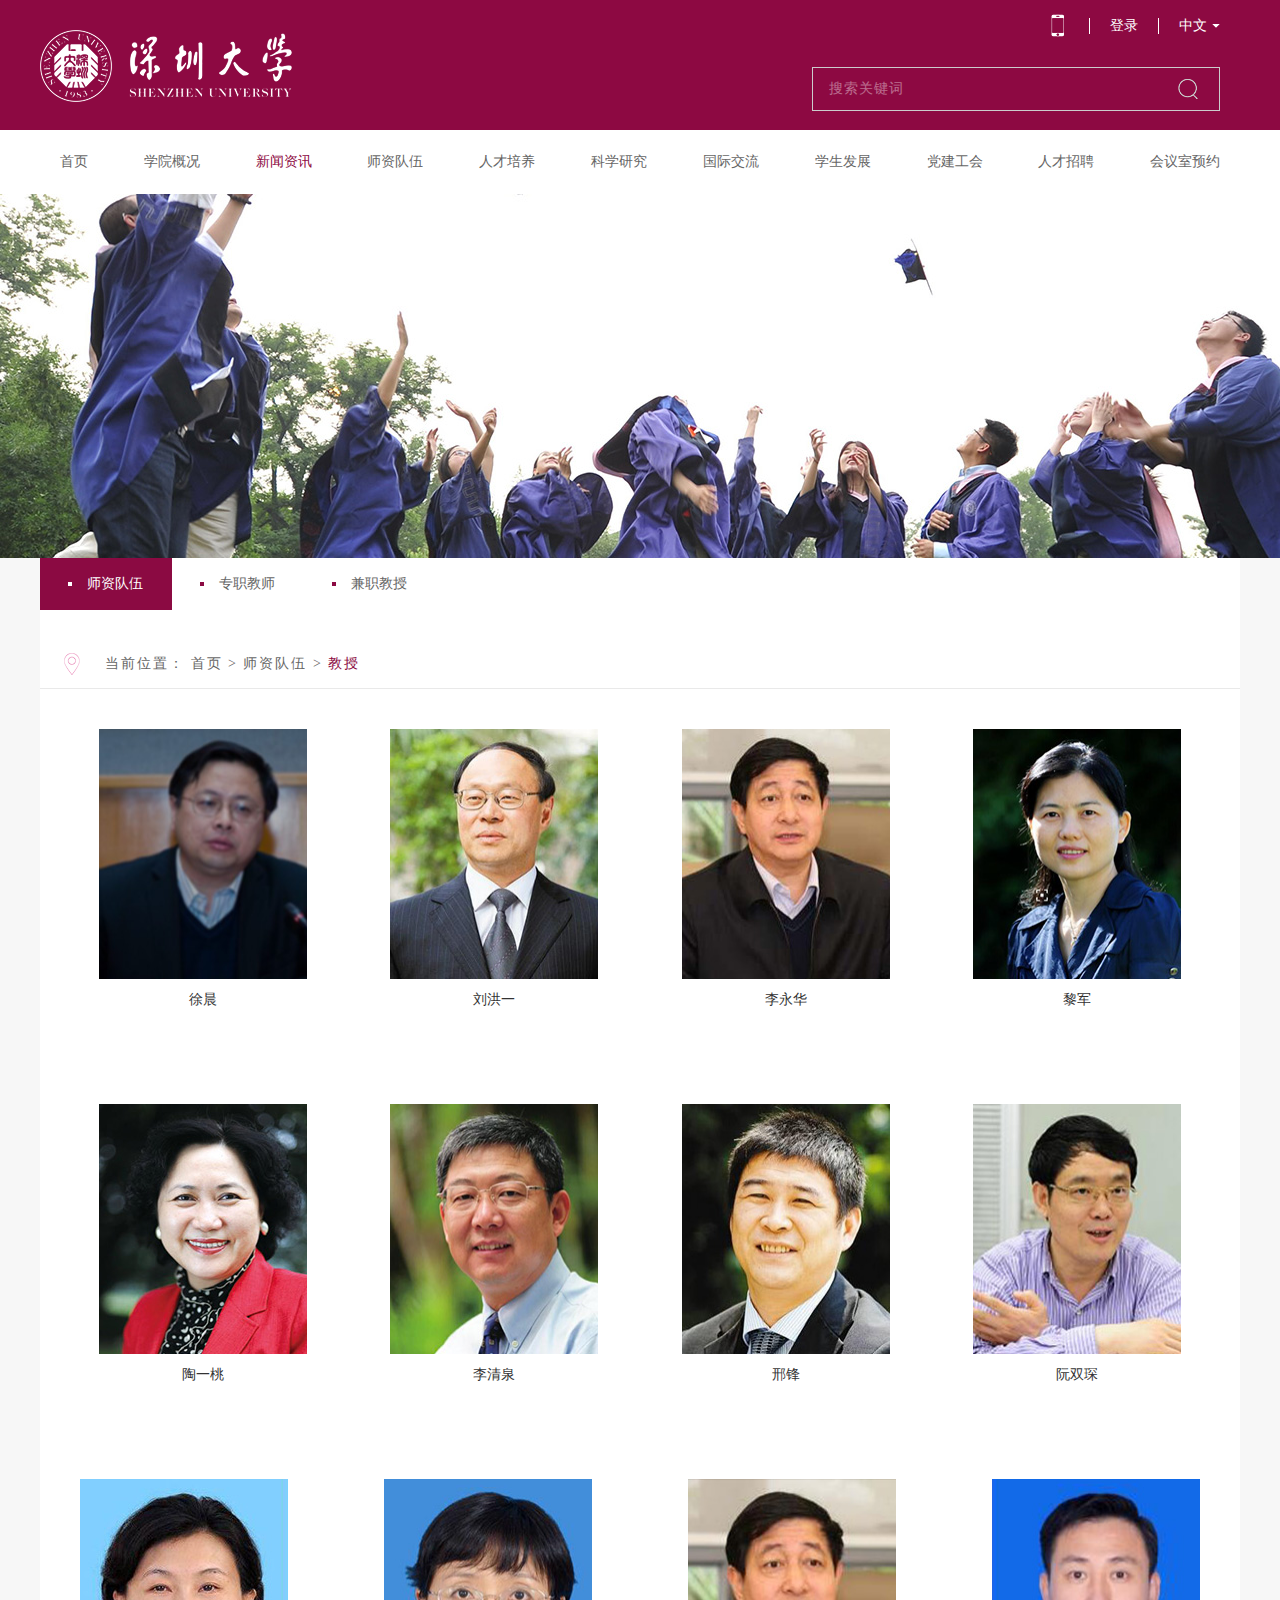
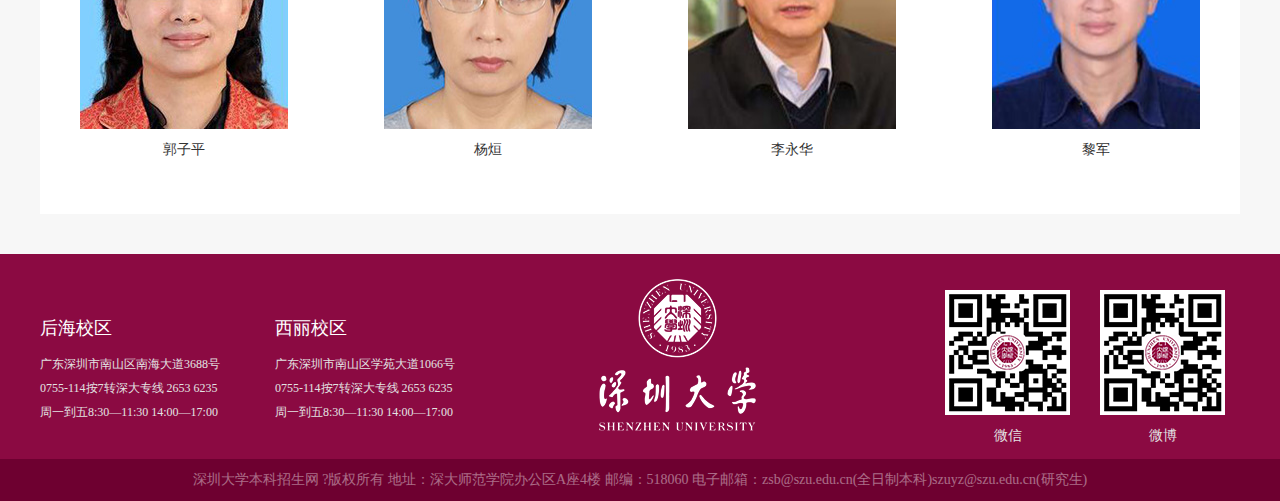
<file: teacher.html>
﻿<!doctype html>
<html>
<head>
<meta charset="utf-8">
<title>无标题文档</title>
<link href="css/css.css" rel="stylesheet">
</head>

<body>
	
	<div class="head">
		<div class="w1200">
			<div class="logo fl">
				<img src="img/logo.png" alt="" />
			</div>
			<div class="search fr">
				<div class="search-lang">
					<img src="img/ic1.png" alt="" />
					<a href="#" class="login">登录</a>
					<div class="sub-menu-lang">
						<h3><span>中文</span><i></i></h3>
						<div class="sub-lang">
							<p>
								中文
							</p>
							<p>
								English
							</p>
						</div>
					</div>
				</div>
				<div class="search-input">
					<input type="text" class="sea" placeholder="搜索关键词" />
					<input type="submit" class="sub"  value=" "/>
				</div>
			</div>
		</div>
	</div>
	
	<div class="nav w1200">
		<ul>
			<li>
				<a href="#">首页</a>
			</li>
			<li>
				<a href="#">学院概况</a>
				<div class="sub-menu">
					<p>
						<a href="#">学院动态</a>
					</p>
					<p>
						<a href="#">通知公告</a>
					</p>
					<p>
						<a href="#">招生招聘</a>
					</p>
					<p>
						<a href="#">热点视频</a>
					</p>
					<p>
						<a href="#">活动公告</a>
					</p>
				</div>
			</li>
			<li class="active">
				<a href="#">新闻资讯</a>
				<div class="sub-menu">
					<p>
						<a href="#">学院动态</a>
					</p>
					<p>
						<a href="#">通知公告</a>
					</p>
					<p>
						<a href="#">招生招聘</a>
					</p>
					<p>
						<a href="#">热点视频</a>
					</p>
					<p>
						<a href="#">活动公告</a>
					</p>
				</div>
			</li>
			<li>
				<a href="#">师资队伍</a>
			</li>
			<li>
				<a href="#">人才培养</a>
			</li>
			<li>
				<a href="#">科学研究</a>
			</li>
			<li>
				<a href="#">国际交流</a>
			</li>
			<li>
				<a href="#">学生发展</a>
			</li>
			<li>
				<a href="#">党建工会</a>
			</li>
			<li>
				<a href="#">人才招聘</a>
			</li>
			<li>
				<a href="#">会议室预约</a>
			</li>
		</ul>
	</div>
    
    <div class="bannar-imgs">
    	
    </div>
    
	<div class="container container-bg container-bg-mar">
		<div class="manbav w1200">
			<ul>
				<li class="active">
					<a href="#">
					<i></i>
					<span>师资队伍</span>
					</a>
				</li>
				<li>
					<a href="#">
					<i></i>
					<span>专职教师</span>
					</a>
				</li>
				<li>
					<a href="#">
					<i></i>
					<span>兼职教授</span>
					</a>
				</li>
			</ul>
		</div>
		<div class="news-col w1200">
			<h5>
				<img src="img/lac.png" alt="" />
				<span>
					当前位置： <a href="#">首页</a> > <a href="#">师资队伍</a> > <i>教授</i>
				</span>
			</h5>
		</div>
		<div class="teacher-list w1200">
			<ul>
				<li>
					<a href="#">
					<h4>
						<img src="img/m7.jpg" alt="" />
						<span>
							<img src="img/ic9.png" alt="" />
						</span>
					</h4>
					<p>
						徐晨
					</p>
					</a>
				</li>
				<li>
					<a href="#">
					<h4>
						<img src="img/m8.jpg" alt="" />
						<span>
							<img src="img/ic9.png" alt="" />
						</span>
					</h4>
					<p>
						刘洪一
					</p>
					</a>
				</li>
				<li>
					<a href="#">
					<h4>
						<img src="img/m9.jpg" alt="" />
						<span>
							<img src="img/ic9.png" alt="" />
						</span>
					</h4>
					<p>
						李永华
					</p>
					</a>
				</li>
				<li>
					<a href="#">
					<h4>
						<img src="img/m10.jpg" alt="" />
						<span>
							<img src="img/ic9.png" alt="" />
						</span>
					</h4>
					<p>
						黎军
					</p>
					</a>
				</li>
				<li>
					<a href="#">
					<h4>
						<img src="img/m11.jpg" alt="" />
						<span>
							<img src="img/ic9.png" alt="" />
						</span>
					</h4>
					<p>
						陶一桃
					</p>
					</a>
				</li>
				<li>
					<a href="#">
					<h4>
						<img src="img/m12.jpg" alt="" />
						<span>
							<img src="img/ic9.png" alt="" />
						</span>
					</h4>
					<p>
						李清泉
					</p>
					</a>
				</li>
				<li>
					<a href="#">
					<h4>
						<img src="img/m13.jpg" alt="" />
						<span>
							<img src="img/ic9.png" alt="" />
						</span>
					</h4>
					<p>
						邢锋
					</p>
					</a>
				</li>
				<li>
					<a href="#">
					<h4>
						<img src="img/m14.jpg" alt="" />
						<span>
							<img src="img/ic9.png" alt="" />
						</span>
					</h4>
					<p>
						阮双琛
					</p>
					</a>
				</li>
				<li>
					<a href="#">
					<h4>
						<img src="img/m15.jpg" alt="" />
						<span>
							<img src="img/ic9.png" alt="" />
						</span>
					</h4>
					<p>
						郭子平
					</p>
					</a>
				</li>
				<li>
					<a href="#">
					<h4>
						<img src="img/m16.jpg" alt="" />
						<span>
							<img src="img/ic9.png" alt="" />
						</span>
					</h4>
					<p>
						杨烜
					</p>
					</a>
				</li>
				<li>
					<a href="#">
					<h4>
						<img src="img/m17.jpg" alt="" />
						<span>
							<img src="img/ic9.png" alt="" />
						</span>
					</h4>
					<p>
						李永华
					</p>
					</a>
				</li>
				<li>
					<a href="#">
					<h4>
						<img src="img/m18.jpg" alt="" />
						<span>
							<img src="img/ic9.png" alt="" />
						</span>
					</h4>
					<p>
						黎军
					</p>
					</a>
				</li>
			</ul>
		</div>
	</div>
	
	<div class="footer">
		<div class="links">
			<div class="w1200">
				<ul>
					<li>
						<h3>
							后海校区
						</h3>
						<p>
							广东深圳市南山区南海大道3688号<br />
							0755-114按7转深大专线 2653 6235<br />
							周一到五8:30—11:30 14:00—17:00
						</p>
					</li>
					<li>
						<h3>
							西丽校区
						</h3>
						<p>
							广东深圳市南山区学苑大道1066号<br />
							0755-114按7转深大专线 2653 6235<br />
							周一到五8:30—11:30 14:00—17:00
						</p>
					</li>
				</ul>
				<h4>
					<span>
						<img src="img/logo2.png" alt="" />
					</span>
				</h4>
				<h2>
					<img src="img/wx1.png" alt="" />
					<i>
						微博
					</i>
				</h2>
				<h2>
					<img src="img/wx1.png" alt="" />
					<i>
						微信
					</i>
				</h2>
			</div>
		</div>
		<div class="copyright">
			<p>
				深圳大学本科招生网 ?版权所有       地址：深大师范学院办公区A座4楼       邮编：518060          电子邮箱：zsb@szu.edu.cn(全日制本科)szuyz@szu.edu.cn(研究生) 

			</p>
		</div>
	</div>
	
</body>
<script src="js/jquery-1.12.4.min.js" type="text/javascript"></script>
<script src="js/library-3.1.8.js" type="text/javascript"></script>
<script src="js/index.js" type="text/javascript"></script>
<script>
    fade(".banner .bann ul li",".banner .cirl ul li",3000,".banner .les",".banner .rts");
</script>
</html>
</file>
<file: css/css.css>
body,p,h1,h2,h3,h4,h5,h6,li,span,i,ul,img,a,strong,input{margin:0;padding:0; font-family: "microsoft yahei";}
body{ font-size:14px; width: 100%;}
li{list-style-type:none; float:left;}
a{text-decoration:none;outline: none; }
img{border:none;}
i{font-style:normal}
input,select,textarea{outline:none;text-indent:6px;}
textarea{resize:none;}
div{margin:0 auto;}
.fl{float: left;}
.fr{float: right;}

.w1200{
	width: 1200px;
	
}
a:hover{
	color: #8d0942 !important;
}

.head{
	width: 100%;
	height: 130px;
	background-color: #8d0942;
}

.head .logo{
	margin-top: 30px;
}

.head .search-lang{
	float: right;
	display: table;
	
}

.head .search-lang img{
	float: left;
	padding-top: 14px;
	margin-right: 25px;
}
.head .search{
	float: right;
	width: 540px;
}

.head .search-lang a.login{
	display: block;
	height: 16px;
	margin-top: 18px;
	float: left;
	color: #fff;
	padding: 0 20px;
	border-left: 1px solid #fff;
	border-right: 1px solid #fff;
	line-height: 16px;
}
.head .search-lang a.login:hover{
	color: #fff !important;
}
.head .sub-menu-lang {
	float: left;
	position: relative;
	
}
.head .sub-menu-lang h3{
	color: #fff;
	font-weight: normal;
	font-size: 14px;
	line-height: 16px;
	margin: 0 20px;
	cursor: pointer;
	margin-top: 18px;
}

.head .sub-menu-lang h3 i{
	display: block;
	width: 8px;
	height: 4px;
	background: url(../img/ic2.png) center no-repeat;
	float: right;
	margin-left: 5px;
	margin-top: 6px;
}
.head .sub-menu-lang .sub-lang{
	width: 100%;
	display: table;
	min-height: 50px;
	position: absolute;
	left: -1px;
	top: 34px;
	border-top: none;
	background-color: #8d0942;
	padding-bottom: 5px;
	padding-top: 8px;
	display: none;
}

.head .sub-menu-lang .sub-lang p{
	text-align: center;
	font-size: 12px;
	color: #fff;
	line-height: 24px;
}
.head .sub-menu-lang .sub-lang p:hover{
	background-color: #6c0833;
}
.head .sub-menu-lang .sub-lang p:hover a{
	color: #fff !important;
}

.search-input{
	float: right;
	width: 406px;
	height: 42px;
	border: 1px solid #cccccc;
	margin-top: 30px;
	margin-right: 20px;
}
.search-input input.sea{
	width: 300px;
	height: 20px;
	line-height: 20px;
	font-size: 14px;
	color: #fff;
	margin-top: 11px;
	border: none;
	background: none;
	margin-left: 10px;
	letter-spacing: 1px;
	
}
.search-input input.sub{
	float: right;
	width: 32px;
	height: 42px;
	background: url(../img/ic3.png) center no-repeat;
	border: none;
	margin-right: 15px;
	cursor: pointer;
	
}

.search-input input.sea:-moz-placeholder { /* Mozilla Firefox 4 to 18 */
    color: #ffffff; opacity:.4; 
}
.search-input input.sea::-moz-placeholder { /* Mozilla Firefox 19+ */
    color: #fff;opacity:.4;
}

.search-input input.sea:-ms-input-placeholder{
    color: #fff;opacity:.4;
}

.search-input input.sea::-webkit-input-placeholder{
    color: #fff;opacity:.4;
}


.nav{
	height: 64px;
	background-color: #fff;
}

.nav ul{
	width: 100%;
	height: 100%;
	text-align: center;
	text-align-last: justify;
}


.nav ul li{
	display: inline-block;
	float: none;
	margin: 0 20px;
	line-height: 64px;
	font-size: 14px;
	color: #666666;
	position: relative;
}
.nav ul li a{
	color: #666666;
	display: block;
}
.nav ul li.active a{
	color: #8d0942;
}
.nav ul li:hover a{
	color: #8d0942;
}
.nav ul li .sub-menu{
	width: 128px;
	display: table;
	position: absolute;
	left: 50%;
	margin-left: -64px;
	top: 64px;
	background-color: #8b0a42;
	z-index: 99;
	display: none;
}
.nav ul li:hover .sub-menu{
	display: table;
}
.nav ul li .sub-menu p{
	line-height: 48px;
	color: #fff;
	height: 48px;
	text-align: center;
	text-align-last: center;
	font-size: 12px;
}

.nav ul li .sub-menu p a{
	color: #fff;
}
.nav ul li .sub-menu p:hover{
	background-color: #61042c;
}
.nav ul li .sub-menu p:hover a{
	color: #fff !important;
}

.banner {
	height: 540px;
	width: 100%;
	position: relative;
}

.banner .bann {
	width: 100%;
	height: 100%;
}

.banner .bann ul {
	width: 100%;
	height: 100%;
}

.banner .bann ul li {
	width: 100%;
	height: 100%;
	position: absolute;
	top: 0;
	left: 0;
}

.banner .cirl {
	position: absolute;
	bottom: 20px;
	width: 50%;
	left: 25%;
	z-index: 1;
	text-align: center;
}

.banner .cirl ul {
	font-size: 0;
}

.banner .cirl ul li {
	width: 14px;
	height: 14px;
	background: #fff;
	opacity: 1;
	cursor: pointer;
	margin: 0 10px;
	float: none;
	display: inline-block;
	border-radius: 50%;
	position: relative;
}


.banner .cirl ul li.acti {
	background-color: #8b0a42;
}


.container{
	width: 100%;
	display: table;
}
.news{
	margin-top: 28px;
	padding-bottom: 35px;
	display: table;
}
.news h5{
	width: 100%;
	height: 40px;
	border-bottom: 1px solid #cccccc;
}
.news h5 strong{
	font-weight: normal;
	font-size: 22px;
	line-height: 40px;
	letter-spacing: 2px;
	color: #333;
}
.news h5 a{
	float: right;
	color: #878585;
	font-size: 14px;
	font-weight: normal;
	margin-right: 10px;
}

.news-imgs{
	width: 590px;
	height: 370px;
	margin-top: 20px;
	position: relative;
}
.news-imgs span.goPrevious{
	display: block;
	width: 12px;
	height: 23px;
	background: url(../img/les1.png) center no-repeat;
	position: absolute;
	left: 10px;
	top: 50%;
	margin-top: -11px;
	z-index: 9;
	cursor: pointer;
}

.news-imgs span.goNext{
	display: block;
	width: 12px;
	height: 23px;
	background: url(../img/rts1.png) center no-repeat;
	position: absolute;
	right: 10px;
	top: 50%;
	margin-top: -11px;
	z-index: 9;
	cursor: pointer;
}


.news-imgs h4{
	width: 100%;
	height: 100%;
	position: relative;
	overflow: hidden;
	display: none;
}
.news-imgs h4.show{
	display: block;
}
.news-imgs h4 img{
	width: 100%;
	height: 100%;
}
.news-imgs h4 span{
	display: block;
	width: 100%;
	height: 50px;
	line-height: 50px;
	background: rgba(59,59,59,.8);
	position: absolute;
	bottom: 0;
	left: 0;
	color: #fff;
	font-size: 18px;
	font-weight: normal;
	letter-spacing: 2px;
	padding-left: 10px;
}

.news-list{
	width: 556px;
	height: 370px;
	margin-top: 20px;
}
.news-list ul{
	width: 100%;
	display: table;
}
.news-list ul li{
	height: 98px;
}
.news-list ul li h3{
	line-height: 32px;
	font-size: 18px;
	font-weight: normal;
	color: #8d0942;
	letter-spacing: 1px;
}
.news-list ul li p{
	line-height: 24px;
	height: 48px;
	overflow: hidden;
	width: 100%;
	text-align:justify;
	color: #777777;
	font-size: 13px;
}
.news-list ul li p a{
	color: #777;
	transition: .3s;
}
.news-list ul li:hover p a{
	color: #8d0942;
	text-decoration: underline;
}


.recruit,.list{
	width: 100%;
	display: table;
	background-color: #f0f0f0;
	padding-top: 20px;
}

.recruit h5{
	width: 100%;
	height: 40px;
	border-bottom: 1px solid #cccccc;
}
.recruit h5 strong{
	font-weight: normal;
	font-size: 22px;
	line-height: 40px;
	letter-spacing: 2px;
	color: #333;
}
.recruit ul{
	width: 1215px;
	display: table;
	margin-top: 36px;
	margin-left: -13px;
}
.recruit ul li{
	width: 290px;
	height: 150px;
	margin-left: 13px;
	position: relative;
	overflow: hidden;
	transition: .5s;
}
.recruit ul li.color-item1{
	background-color: #6eb2c9;
}
.recruit ul li.color-item2{
	background-color: #014574;
}
.recruit ul li.color-item3{
	background-color: #a4575c;
}
.recruit ul li.color-item4{
	background-color: #ca6698;
}
.recruit ul li h3{
	color: #fff;
	font-weight: normal;
	font-size: 24px;
	padding: 10px;
}
.recruit ul li h3 i{
	display: block;
	font-size: 16px;
}
.recruit ul li h4{
	position:absolute;
	right: 0;
	bottom: 0;
	width: 208px;
	height: 72px;
	overflow: hidden;
}
.recruit ul li:hover{
	opacity: .8;
}
.recruit ul li h4 img{
	width: 100%;
	height: 100%;
	transition: .5s;
}
.recruit ul li h4:hover img{
	transform: scale(1.1,1.1);
}
.list{
	padding-top: 55px;
}
.list-news{
	width: 810px;
	display: table;
}
.list-news .list-news-tag{
	width: 100%;
	height: 51px;
	border-bottom: 1px solid #cccccc;
}
.list-news .list-news-tag ul{
	width: 100%;
	display: table;
}
.list-news .list-news-tag ul li{
	padding: 0 3px;
	line-height: 51px;
	font-size: 22px;
	letter-spacing: 2px;
	margin-right: 35px;
	color: #878585;
	border-bottom: 1px solid #ccc;
	cursor: pointer;
}
.list-news .list-news-tag ul li.active{
	color: #333333;
	border-bottom: 1px solid #8d0942;
}

.list-news-col{
	width: 100%;
	height: 315px;
	padding-bottom: 35px;
	display: none;
}

.list-news .show{
	display: block;
}
.list-col-inf{
	width: 265px;
	height: 100%;
	margin-top: 30px;
}
.list-col-inf h4{
	width: 100%;
	height: 160px;
	overflow: hidden;
}
.list-col-inf h4 img{
	width: 100%;
	height: 100%;
	transition: .5s;
}
.list-col-inf h4:hover img{
	transform: scale(1.1,1.1);
}
.list-col-inf h3{
	font-weight: normal;
	line-height: 36px;
	color: #333;
	font-size: 16px;
	letter-spacing: 2px;
}
.list-col-inf p{
	line-height: 20px;
	font-size: 12px;
	color: #7f7f7f;
	text-indent: 24px;
	text-align: justify;
}

.list-col-list{
	width: 515px;
	height: 265px;
	margin-top: 30px;
}
.list-col-list ul{
	width: 100%;
	display: table;
}
.list-col-list ul li{
	width: 100%;
	height: 34px;
	line-height: 34px;
}
.list-col-list ul li p span{
	float: left;
	color: #333;
}
.list-col-list ul li p i{
	float: right;
	color: #a9a9a9;
}
.list-col-list ul li:hover p a span{
	color: #8d0942;
}
.list-col-list ul li:hover p a i{
	color: #8d0942;
}

.list-annou{
	width: 325px;
	display: table;
	margin-top: 10px;
}

.list-annou h5{
	width: 100%;
	height: 40px;
	border-bottom: 1px solid #cccccc;
}
.list-annou h5 strong{
	font-weight: normal;
	font-size: 22px;
	line-height: 40px;
	letter-spacing: 2px;
	color: #333;
}
.list-annou h5 a{
	float: right;
	color: #878585;
	font-size: 14px;
	font-weight: normal;
	margin-right: 10px;
	line-height: 40px;
}

.list-annou ul{
	width: 100%;
	display: table;
	padding-top: 20px;
}
.list-annou ul li{
	width: 100%;
	height: 72px;
}
.list-annou ul li h4{
	width: 52px;
	height: 52px;
	background-color: #e8e8e8;
	float: left;
	margin-right: 5px;
}
.list-annou ul li h4 strong{
	display: block;
	text-align: center;
	font-weight: normal;
	font-size: 20px;
	line-height: 35px;
	color: #817f7f;
}
.list-annou ul li h4 i{
	width: 100%;
	height: 18px;
	background-color: #8d0942;
	display: block;
	text-align: center;
	font-size: 12px;
	color: #fff;
	font-weight: normal;
}
.list-annou ul li h3{
	float: right;
	width: 265px;
}
.list-annou ul li h3 strong{
	width: 100%;
	height: 18px;
	line-height: 18px;
	display: block;
	float: left;
	font-weight: normal;
	color: #4d4d4d;
	overflow: hidden;
	font-size: 14px;
}
.list-annou ul li h3 span{
	display: block;
	height: 18px;
	line-height: 18px;
	font-size: 12px;
	font-weight: normal;
	color: #9b9b9b;
}
.list-annou ul li h3 a:hover strong{
	color: #8d0942;
}


.list-annou ul li h3 span a{
	color: #9b9b9b;
}
.list-annou ul li h3 span a:hover{
	color: #8d0942;
}

.func{
	display: table;
	padding-bottom: 70px;
}
.func ul{
	width: 100%;
	padding-top: 55px;
}
.func ul li{
	height: 140px;
	width: 150px;
}
.func ul li h4{
	width: 90px;
	height: 90px;
	margin: 0 auto;
	border-radius: 50%;
	margin-top: 12px;
	background-color: #f0f0f0;
	margin-bottom: 12px;
	text-align: center;
	display: table;
}
.func ul li h4 span{
	display:table-cell;
	vertical-align: middle;
}
.func ul li h4 i{
	display: block;
	height: 40px;
	margin: 0 auto;
	width: 40px;
	background: url(../img/f1.png) center no-repeat;
}
.func ul li h4 i.i-item2{
	background: url(../img/f2.png) center no-repeat;
}
.func ul li h4 i.i-item3{
	background: url(../img/f3.png) center no-repeat;
	width: 45px;
	height: 35px;
}
.func ul li h4 i.i-item4{
	background: url(../img/f4.png) center no-repeat;
	width: 40px;
	height: 30px;
}
.func ul li h4 i.i-item5{
	background: url(../img/f5.png) center no-repeat;
	width: 35px;
	height: 27px;
}
.func ul li h4 i.i-item6{
	background: url(../img/f6.png) center no-repeat;
	width: 30px;
	height: 35px;
}
.func ul li h4 i.i-item7{
	background: url(../img/f7.png) center no-repeat;
	width: 35px;
	height: 36px;
}
.func ul li h4 i.i-item8{
	background: url(../img/f8.png) center no-repeat;
	width: 43px;
	height: 43px;
}

.func ul li p{
	color: #7a7a7a;
	font-size: 14px;
	text-align: center;
	line-height: 28px;
}
.func ul li:hover h4 span i{
	background: url(../img/f1-1.png) center no-repeat;
}
.func ul li:hover p{
	color: #8d0942;
}
.func ul li:hover h4{
	background-color: #8d0942;
}
.func ul li:hover h4 span i.i-item2{
	background: url(../img/f2-1.png) center no-repeat;
}
.func ul li:hover h4 span i.i-item3{
	background: url(../img/f3-1.png) center no-repeat;
}
.func ul li:hover h4 span i.i-item4{
	background: url(../img/f4-1.png) center no-repeat;
}
.func ul li:hover h4 span i.i-item5{
	background: url(../img/f5-1.png) center no-repeat;
}
.func ul li:hover h4 span i.i-item6{
	background: url(../img/f6-1.png) center no-repeat;
}
.func ul li:hover h4 span i.i-item7{
	background: url(../img/f7-1.png) center no-repeat;
}
.func ul li:hover h4 span i.i-item8{
	background: url(../img/f8-1.png) center no-repeat;
}

.footer{
	width: 100%;
}
.links{
	width: 100%;
	height: 205px;
	background-color: #8b0a42;
}
.links ul{
	float: left;
}
.links ul li{
	width: 235px;
	padding-top: 50px;
}
.links ul li h3{
	font-weight: normal;
	color: #fff;
	line-height: 48px;
	font-size: 18px;
}
.links ul li p{
	color: #e3e3e3;
	font-size: 12px;
	line-height: 24px;
}
.links h4{
	width: 335px;
	height: 205px;
	float: left;
	display: table;
	text-align: center;
}
.links h4 span{
	display:table-cell;
	vertical-align: middle;
}
.links h2{
	width: 125px;
	height: 100%;
	margin: 0 15px;
	text-align: center;
	font-size: 12px;
	color: #e3e3e3;
	float: right;
	padding-top: 36px;
}
.links h2 i{
	display: block;
	height: 34px;
	line-height: 34px;
	text-align: center;
	font-weight: normal;
	font-size: 14px;
}

.copyright{
	width: 100%;
	height: 42px;
	line-height: 42px;
	text-align: center;
	background-color: #6e0030;
	
}
.copyright p{
	color: #fff;
	opacity: .42;
}

.bannar-imgs{
	width: 100%;
	height: 364px;
	background: url(../img/ban1.jpg) center no-repeat;
}


.manbav{
	height: 52px;
	background-color: #fff;
}
.manbav ul{
	width: 100%;
	display: table;
}
.manbav ul li{
	width: 132px;
	height: 52px;
	line-height: 52px;
	font-size: 14px;
}
.manbav ul li i{
	width: 4px;
	height: 4px;
	background: #8b0a42;
	display: block;
	margin: 24px 0 0 28px;
	float: left;
	margin-right: 15px;
}
.manbav ul li span{
	color: #666666;
}
.manbav ul li a{
	display: block;
}
.manbav ul li.active{
	background-color: #8b0a42;
}
.manbav ul li.active span{
	color: #fff;
}
.manbav ul li.active i{
	background-color: #fff;
}
.manbav ul li:hover {
	background-color: #8b0a42;
}
.manbav ul li:hover span{
	color: #fff;
}
.manbav ul li:hover i{
	background-color: #fff;
}

.news-col{
	display: table;
	padding-top: 30px;
	background-color: #fff;
}
.news-col h5{
	width: 100%;
	height: 48px;
	border-bottom: 1px solid #e9e9e9;
	line-height: 48px;
	font-weight: normal;
}
.news-col h5 img{
	float: left;
	margin-left: 24px;
	margin-top: 13px;
	font-size: 14px;
}
.news-col h5 span{
	float: left;
	color: #666666;
	margin-left: 25px;
	letter-spacing: 2px;
	font-size: 14px;
}
.news-col h5 span a{
	color: #666;
}
.news-col h5 span a:hover{
	color: #8b0a42;
}
.news-col h5 span i{
	color: #8b0a42;
}

.news-col-imgs{
	width: 594px;
	height: 363px;
	position: relative;
}

.news-col-imgs .goPrevious{
	position: absolute;
	display: block;
	width: 12px;
	height: 23px;
	background: url(../img/les.png) center no-repeat;
	left: 50%;
	margin-left: -295px;
	z-index: 9;
	top: 50%;
	margin-top: -11px;
	cursor: pointer;
}
.news-col-imgs .goNext{
	position: absolute;
	display: block;
	width: 12px;
	height: 23px;
	background: url(../img/rts.png) center no-repeat;
	right: 50%;
	margin-right: -290px;
	z-index: 9;
	cursor: pointer;
	top: 50%;
}

.news-col-imgs-li{
	width: 535px;
	height: 275px;
	margin: 0 auto;
	margin-top: 44px;
	overflow: hidden;
	position: relative;
}
.news-col-imgs-li ul{
	width: 500%;
	height: 100%;
	position: absolute;
	left: 0;
	top: 0;
}
.news-col-imgs-li ul li{
	width: 535px;
	height: 275px;
	position: relative;
	float: left;
}
.news-col-imgs-li ul li img{
	width: 100%;
	height: 100%;
}
.news-col-imgs-li ul li p{
	width: 100%;
	height: 48px;
	line-height: 48px;
	background: rgba(20,20,20,.77);
	position: absolute;
	bottom: 0;
	left: 0;
	z-index: 9;
	text-align: center;
	color: #fff;
	font-size: 18px;
}

.news-col-news{
	width: 540px;
	display: table;
	padding-top: 38px;
}
.news-col-news h3{
	width: 100%;
	height: 52px;
	border-bottom: 1px solid #cccccc;
}
.news-col-news h3 strong{
	display: block;
	float: left;
	font-weight: normal;
	line-height: 52px;
	color: #666666;
	font-size: 20px;
	letter-spacing: 2px;
}
.news-col-news h3 a{
	float: right;
	display: block;
	font-weight: normal;
	line-height: 52px;
	color: #adadad;
	font-size: 14px;
}
.news-col-news ul{
	width: 100%;
	display: table;
	padding-top: 10px;
}
.news-col-news ul li{
	width: 100%;
	height: 35px;
	line-height: 35px;
	color: #646464;
}
.news-col-news ul li p{
	font-size: 12px;
}
.news-col-news ul li p a{
	color: #646464;
}
.news-col-news ul li p span{
	float: left;
}
.news-col-news ul li p i{
	float: right;
	color: #a9a9a9;
}
.news-col-news ul li:hover a{
	color: #8b0a42;
}
.news-col-news ul li:hover p a i{
	color: #8b0a42;
}

.news-list-col{
	width: 100%;
}

.news-col-annou ul li h3 strong{
	height: 36px;
	overflow: hidden;
	color: #666666;
}
.news-col-annou ul li h3 span i{
	margin-left: 20px;
}
.news-col-annou ul li h4 strong{
	background-color: #8b0a42;
	color: #fff;
}
.news-col-annou ul li h4 i{
	background-color: #f0f0f0;
	color: #333;
}
.news-col-annou ul li{
	height: 80px;
}

.video{
	display: table;
	margin-top: 20px;
}
.video h5{
	width: 100%;
	height: 52px;
	border-bottom: 1px solid #ccc;
	line-height: 52px;
	
}
.video h5 strong{
	font-size: 22px;
	font-weight: normal;
	color: #4e4e4e;
	
}
.video h5 a{
	float: right;
	color: #adadad;
	font-size: 14px;
	font-weight: normal;
}
.video ul{
	width: 100%;
	text-align: center;
	padding-bottom: 60px;
	float: left;
	text-align-last:  justify;
}
.video ul li{
	width: 363px;
	height: 255px;
	margin: 0 14px;
	margin-top: 15px;
	display: inline-block;
	float: none;
	position: relative;
	overflow: hidden;
}
.video ul li img{
	width: 100%;
	height: 100%;
}
.video ul li h4{
	width: 46px;
	height: 46px;
	background-color: #fff;
	border-radius: 50%;
	position: absolute;
	left:50%;
	top: 50%;
	margin-left: -23px;
	margin-top: -23px;
	text-align: center;
	cursor: pointer;
	transition: .8s;
	opacity: 0;
}

.video ul li:hover h4{
	opacity: 1;
}

.video ul li h4 img{
	height: 24px;
	width: 17px;
	margin: 0 auto;
	margin-left: 16px;
	margin-top: 11px;
	
}
.video ul li p{
	width: 100%;
	height: 58px;
	background: rgba(29,29,29,.84);
	position: absolute;
	bottom: 0;
	left: 0;
	text-align: center;
	color: #fff;
	line-height: 58px;
	text-align-last: center;
	font-size: 16px;
	letter-spacing: 2px;
}

.container-bg{
	background-color: #f7f7f7;
}

.dynamic{
	background-color: #fff;
	display: table;
	padding-top: 20px;
}

.dynamic-news-fl{
	width: 748px;
	display: table;
	
}
.dynamic-news-fl h5{
	padding: 0 15px;
	color: #666666;
	font-size: 22px;
	font-weight: normal;
	height: 39px;
	line-height: 39px;
	border-bottom: 2px solid #8b0a42;
	margin-left: 22px;
	width: auto;
	float: left;
}
.dynamic-news-fl ul{
	width: 100%;
	display: table;
}
.dynamic-news-fl ul li{
	float: left;
	width: 695px;
	height: 209px;
	border-bottom: 1px solid #f0f0f0;
	margin-left: 15px;
}
.dynamic-news-fl ul li h4{
	width: 216px;
	height: 147px;
	float: left;
	margin-top: 40px;
	margin-left: 8px;
	overflow: hidden;
}
.dynamic-news-fl ul li h4:hover img{
	transform: scale(1.1,1.1);
}
.dynamic-news-fl ul li h4 img{
	width: 100%;
	height: 100%;
	transition: .5s;
}
.dynamic-news-fl ul li div{
	width: 425px;
	height: 147px;
	float: left;
	margin-left: 20px;
	margin-top: 40px;
}
.dynamic-news-fl ul li div h3{
	line-height: 28px;
	height: 112px;
	font-weight: normal;
	font-size: 16px;
	color: #666666;
	overflow: hidden;
	width: 100%;
	text-align: justify;
}
.dynamic-news-fl ul li div h3 a{
	color: #333;
}
.dynamic-news-fl ul li div p{
	line-height: 30px;
	color: #a2a2a2;
}
.dynamic-news-fl ul li div p a{
	display: block;
	float: right;
	width: 88px;
	height: 30px;
	border: 1px solid #8b0a42;
	color: #8b0a42;
	text-align: center;
}
.dynamic-news-fl ul li:hover h3{
	color: #8b0a42;
}
.dynamic-news-fl ul li:hover p a{
	background-color: #8b0a42;
	color: #fff !important;
}

.dynamic-news-fr{
	width: 360px;
	display: table;
	margin-right: 50px;
}
.dynamic-news-fr h5{
	padding: 0 15px;
	color: #666666;
	font-size: 22px;
	font-weight: normal;
	height: 39px;
	line-height: 39px;
	border-bottom: 2px solid #8b0a42;
	
	width: auto;
	float: left;
}
.dynamic-news-fr ul{
	width: 100%;
	display: table;
	margin-top: 10px;
	float: left;
}
.dynamic-news-fr ul li{
	width: 100%;
	line-height: 24px;
	height: 48px;
	padding: 15px 0;
	border-bottom: 1px solid #ccc;
}
.dynamic-news-fr ul li a{
	color: #666;
}
.dynamic-news-fr ul li:hover a{
	color: #8b0a42;
}

.page{
	display: table;
	background-color: #fff;
	padding: 45px 0;
}
.page ul{
	margin-left: 10px;
}
.page ul li{
	padding: 13px 18px;
	border: 1px solid #c8c8c8;
	border-radius: 5px;
	margin: 0 5px;
}
.page ul li.active{
	background-color: #8b0a42;
	border: 1px solid #8b0a42;
	color: #fff;
}
.page ul li:hover{
	
	border: 1px solid #8b0a42;
	color: #8b0a42;
	cursor: pointer;
}

.container-bg-mar{
	padding-bottom: 40px;
}

.news-inform{
	display: table;
	background-color: #fff;
	padding-top: 50px;
}
.news-inform h2{
	font-weight: normal;
	text-align: center;
	color: #333333;
	font-size: 24px;
	margin-bottom: 20px;
}
.news-inform h6{
	width: 1100px;
	height: 59px;
	border-bottom: 1px solid #cccccc;
	font-size: 12px;
	font-weight: normal;
	color: #808080;
	line-height: 59px;
	margin: 0 auto;
	margin-bottom: 30px;
}
.news-inform h6 i{
	margin-left: 60px;
}
.news-inform p{
	width: 1100px;
	display: table;
	text-align: justify;
	margin: 0 auto;
	color: #5a5a5a;
	font-size: 14px;
	line-height: 28px;
	margin-bottom: 25px;
}
.news-inform h4{
	text-align: center;
	margin:20px 0 ;
}
.news-inform h4 img{
	max-width: 100%;
}
.news-inform ul{
	width: 1100px;
	margin: 0 auto;
	display: table;
	padding-top: 100px;
	padding-bottom: 50px;
}
.news-inform ul li{
	width: 390px;
	height: 43px;
	border: 1px solid #ccc;
	text-align: center;
	line-height: 43px;
	color: #9c9c9c;
}
.news-inform ul li.active{
	border: 1px solid #8b0a42;
	color: #8b0a42;
}
.news-inform ul li a{
	color: #9c9c9c;
}
.news-inform ul li.active a{
	color: #8b0a42;
}
.news-inform ul li:hover{
	border: 1px solid #8b0a42;
}
.news-inform ul li:hover a{
	color: #8b0a42;
}

.develop{
	display: table;
	padding-top: 30px;
}
.develop ul{
	width: 1230px;
	height: 340px;
	margin-left: -30px;
}
.develop ul li{
	width: 380px;
	height: 280px;
	position: relative;
	margin-left: 30px;
	overflow: hidden;
}
.develop ul li img{
	width: 100%;
	height: 100%;
	transition: .8s;
}
.develop ul li:hover img{
	transform: scale(1.1,1.1);
}
.develop ul li:hover p{
	color: #fff;
	background-color: #8b0a42;
}
.develop ul li p{
	width: 100%;
	height: 60px;
	background: rgba(32,32,32,.55);
	position: absolute;
	bottom: 0;
	left: 0;
	text-align: center;
	line-height: 60px;
	color: #fff;
	font-size: 16px;
}

.lead{
	width: 100%;
	display: table;
	background-color: #f0f0f0;
	padding-top: 50px;
	padding-bottom: 65px;
}
.lead h5{
	font-size: 22px;
	color: #4e4e4e;
	font-weight: normal;
}

.lead ul{
	width: 1230px;
	height: 340px;
	margin-left: -30px;
	margin-top: 30px;
}
.lead ul li{
	width: 380px;
	height: 333px;
	position: relative;
	margin-left: 30px;
	background-color: #fff;
}
.lead ul li h4{
	width: 50px;
	height: 50px;
	float: left;
	background-color: #8b0a42;
	text-align: center;
	display: table;
	margin-left: 28px;
	position: relative;
	margin-bottom: 30px;
	
}
.lead ul li h4:after{
	content: '';
	position: absolute;
	bottom: -16px;
	left: 0;
	width: 50px;
	height: 16px;
	background: url(../img/ic5.png) center no-repeat;
}
.lead ul li h4 span{
	display:table-cell;
	vertical-align: middle;
}
.lead ul li h4 span img{
	margin-top: 8px;
}
.lead ul li h3{
	padding: 10px 30px;
	width: 100%;
	float: left;
	font-weight: normal;
}
.lead ul li p{
	padding: 5px 30px;
	width: 100%;
	float: left;
	color: #808080;
	font-size: 16px;
}
.lead ul li p a{
	color: #808080;
}
.lead ul li p span{
	width: 80px;
	display: block;
	float: left;
	line-height: 38px;
	
}
.lead-tag{
	display: table;
	background-color: #fff;
	padding-bottom: 50px;
}

.lead-tag-tit{
	width: 100%;
	display: table;
	padding-top: 30px;
}
.lead-tag-tit li{
	padding: 0 20px;
	font-size: 20px;
	color: #4e4e4e;
	border-bottom: 2px solid #fff;
	margin-right: 40px;
	cursor: pointer;
	line-height: 48px;
}
.lead-tag-tit li.active{
	color: #8b0a42;
	border-bottom: 2px solid #8b0a42;
}

.lead-tag-col{
	width: 100%;
	display: table;
	padding-top: 45px;
	display: none;
}
.lead-tag .show{
	display: table;
}

.lead-tag-col-man{
	width: 100%;
	display: table;
}
.lead-tag-col-man h5{
	width: 100%;
	height: 35px;
	line-height: 35px;
	border-bottom: 1px solid #cccccc;
}
.lead-tag-col-man h5 span{
	margin-left: 20px;
	color: #666;
	font-weight: normal;
	font-size: 18px;
}
.lead-tag-col-man ul{
	padding-top: 8px;
	margin-left: -105px;
}
.lead-tag-col-man ul li{
	margin: 28px 0;
	width: 295px;
	height: 158px;
	background-color: #f6f6f6;
	margin-left: 105px;
}
.lead-tag-col-man ul li h4{
	width: 136px;
	height: 100%;
	float: left;
	position: relative;
	overflow: hidden;
}
.lead-tag-col-man ul li h4 img{
	height: 100%;
	width: 100%;
}
.lead-tag-col-man ul li h4 span{
	display: block;
	width: 100%;
	height: 100%;
	background: rgba(52,52,52,.54);
	position: absolute;
	left: 0;
	top: -100%;
	transition: .5s;
}
.lead-tag-col-man ul li h4 span img{
	width: 20px;
	height: 20px;
	margin: 0 auto;
	float: none;
	margin-left: 58px;
	margin-top: 69px;
	cursor: pointer;
	
}
.lead-tag-col-man ul li:hover h4 span{
	top: 0%;
}
.lead-tag-col-man ul li div{
	width: 128px;
	float: left;
	height: 100%;
	padding:0 15px;
}
.lead-tag-col-man ul li div h3{
	font-weight: normal;
	font-size: 16px;
	color: #666666;
	line-height: 36px;
	margin-top: 10px;
}
.lead-tag-col-man ul li div h3 a{
	color: #666;
}
.lead-tag-col-man ul li div h3 i{
	line-height: 24px;
	font-size: 14px;
	display: block;
}
.lead-tag-col-man ul li div p{
	color: #666666;
	font-size: 12px;
	line-height: 18px;
	text-align: justify;
	margin-top: 6px;
	height: 72px;
	overflow: hidden;
}

.teacher-list{
	display: table;
	background-color: #fff;
}
.teacher-list ul{
	width: 100%;
	text-align: center;
	text-align-last: justify;
}
.teacher-list ul li{
	width: 208px;
	height: 291px;
	margin:40px;
	display: inline-block;
	float: none;
}
.teacher-list ul li h4{
	width: 100%;
	height: 250px;
	float: left;
	overflow: hidden;
	position: relative;
	
}
.teacher-list ul li h4 img{
	width: 100%;
	height: 100%;
}
.teacher-list ul li p{
	text-align: center;
	height: 42px;
	line-height: 42px;
	color: #333;
	text-align:center;
	text-align-last: center;
	float: left;
	width: 100%;
}
.teacher-list ul li h4 span{
	display: block;
	width: 100%;
	height: 100%;
	background: rgba(52,52,52,.54);
	position: absolute;
	left: 0;
	top: -100%;
	transition: .5s;
}
.teacher-list ul li h4 span img{
	margin: 110px 0 0 92px;
	width: 20px;
	height: 20px;
}

.teacher-list ul li:hover h4 span{
	top: 0%;
}
.teacher-list ul li:hover p{
	background-color: #8b0a42;
	color: #fff;
}

.teacher-inf{
	display: table;
	background-color: #fff;
}

.teacher-imgs{
	width: 255px;
	display: table;
	margin-left: 30px;
	margin-top: 60px;
}

.teacher-inf-data{
	width: 765px;
	display: table;
	margin-right: 90px;
	padding-top: 60px;
}
.teacher-inf-data h2{
	color: #333333;
	font-size: 30px;
	font-weight: normal;
	float: left;
}
.teacher-inf-data h2 i{
	font-size: 14px;
	display: block;
	float: right;
	margin-left: 25px;
	line-height: 50px;
}
.teacher-inf-data ul{
	width: 100%;
	display: table;
	margin-top: 20px;
}
.teacher-inf-data p{
	width: 100%;
	float: left;
	color: #818181;
	font-size: 14px;
	line-height: 28px;
	margin-top: 15px;
}
.teacher-inf-data ul li{
	width: 100%;
	display: table;
	float: left;
	margin-top: 40px;
	padding-bottom: 30px;
}
.teacher-inf-data ul li h5{
	width: 100%;
	height: 59px;
	border-bottom: 1px solid #ccc;
	line-height: 59px;
	font-size: 18px;
	font-weight: normal;
	letter-spacing: 2px;
	color: #333;
}
.teacher-inf-data ul li h5 i{
	width: 7px;
	height: 7px;
	background: #8b0a42;
	display: block;
	float: left;
	margin-top: 26px;
	margin-right: 20px;
}
.teacher-inf-data ul li h4{
	font-weight: normal;
	line-height: 40px;
	font-size: 16px;
	margin-top: 40px;
	width: 100%;
	float: left;
}
.teacher-inf-data ul li p{
	line-height: 40px;
}
.join{
	background-color: #fff;
	display: table;
}
.join-list{
	width: 625px;
	display: table;
	margin-left: 40px;
	padding-top: 28px;
}
.join-list h5{
	height: 59px;
	border-bottom: 1px solid #ccc;
	line-height: 59px;
	font-size: 20px;
	font-weight: normal;
}
.join-list h5 strong{
	font-weight: normal;
	letter-spacing: 2px;
}
.join-list h5 a{
	float: right;
	font-size: 14px;
	color: #adadad;
}
.join-list ul{
	width: 100%;
	display: table;
	padding-top: 20px;
}
.join-list ul li{
	width: 100%;
	display: table;
	margin-bottom: 20px;
}
.join-list ul li:hover h3{
	color: #8d0942;
}
.join-list ul li h3{
	font-weight: normal;
	color: #333;
	line-height: 42px;
}
.join-list ul li p{
	line-height: 26px;
	color: #999;
	font-size: 12px;
}

.join-tag{
	width: 375px;
	display: table;
	margin-right: 42px;
}
.join-tag ul{
	width: 100%;
	display: table;
	padding-top: 45px;
}
.join-tag ul li{
	width: 100%;
	height: 155px;
	background: url(../img/bj1.jpg) center no-repeat;
	-webkit-background-size: 100%;
	background-size: 100%; 
	text-align: center;
	line-height: 155px;
	font-size: 30px;
	margin-top: 25px;
}
.join-tag ul li.li-item2{
	background: url(../img/bg2.jpg) center no-repeat;
	color: #fff;
}
.join-tag ul li.li-item3{
	background: url(../img/bg3.jpg) center no-repeat;
	
}

.join-contact{
	width: 100%;
	height: 390px;
	background-color: #f7f7f7;
	margin-top: 30px;
}
.join-contact h4{
	width: 100%;
	height: 188px;
	background-color: #8d0942;
}
.join-contact h4 img{
	float: left;
	margin-left: 12px;
	margin-top: 16px;
}
.join-contact h4 p{
	color: #fff;
	font-weight: normal;
	font-size: 18px;
	line-height: 36px;
	padding-top: 36px;
	margin-left: 18px;
	float: left;
}
.join-contact h3{
	font-size: 16px;
	font-weight: normal;
	color: #666666;
	padding-top: 20px;
	padding-left: 25px;
}
.join-contact h3 span{
	font-weight: normal;
}
.join-contact h3 strong{
	display: block;
	color: #8b0a42;
	font-size: 24px;
	font-weight: normal;
	line-height: 55px;
}
.join-contact h6{
	padding-left: 25px;
	margin-top: 25px;
	font-weight: normal;
	font-size: 16px;
}
.join-contact h6 img{
	float: left;
	margin-right: 10px;
	color: #666666;
}
body,html{
	width: 100%;
	height: 100%;
}
.main{
	width: 100%;
	height: 100%;
	background: url(../img/go-bj.jpg) center no-repeat;
	-webkit-background-size: 100% 100%;
	background-size: 100% 100%;
	overflow: hidden;
}
.main h4{
	width: 100%;
	display: table;
	text-align: center;
}
.main h4 img{
	width: 45%;
	margin-top: 10%;
}
.main p{
	text-align: center;
	position: fixed;
	bottom: 10%;
	width: 100%;
	
}
.main p a{
	color: #666666;
	font-weight: normal;
	padding: 0 8px;
	border-bottom: 1px solid #666;
	line-height: 30px;
	
	
}
</file>
<file: css/c.css>
table {
  border-collapse: collapse;
}
.clear {
  clear: both;
}
.bgf7f7f7 {
  background: #f7f7f7;
}
.c-conference-room .btn-group {
  padding-top: 230px;
  font-size: 0;
  text-align: center;
}
.c-add-page-public-style {
  min-height: 600px;
  background: #fff;
  border-bottom: 40px solid #f7f7f7;
}
.c-add-page-public-style a {
  width: 44%;
  display: inline-block;
  color: #666;
  font-size: 28px;
  text-align: center;
  height: 90px;
  line-height: 88px;
  letter-spacing: 3px;
  box-sizing: border-box;
  padding-left: 3px;
  border: 1px solid #666;
  margin: 0 2%;
}
.c-add-page-public-style a:hover,
.c-add-page-public-style a.active {
  background: #8b0a42;
  color: #fff !important;
  border-color: #8b0a42;
}
.c-date-select .c-child-container {
  width: 80%;
  margin: 0 auto;
}
.c-date-select .c-child-container .option {
  padding: 60px 0 40px;
  text-align: left;
}
.c-date-select .c-child-container .option .item {
  position: relative;
  display: inline-block;
}
.c-date-select .c-child-container .option .item a {
  width: 232px;
  height: 56px;
  line-height: 54px;
  font-size: 18px;
}
.c-date-select .c-child-container .option .item select {
  margin-left: 50px;
  position: relative;
  top: -1px;
  display: inline-block;
  box-sizing: border-box;
  width: 324px;
  height: 56px;
  padding-left: 30px;
  font-size: 18px;
  color: #666;
  border: 1px solid #666;
}
.c-date-select .c-child-container .option .item .table {
  position: absolute;
  width: 670px;
  background: #fff;
  display: none;
}
.c-date-select .c-child-container .option .item .table table {
  width: 100%;
}
.c-date-select .c-child-container .option .item .table table tr,
.c-date-select .c-child-container .option .item .table table td,
.c-date-select .c-child-container .option .item .table table th {
  border: 1px solid #eee;
  text-align: center;
}
.c-date-select .c-child-container .option .item .table table td,
.c-date-select .c-child-container .option .item .table table th {
  width: 90px;
  height: 90px;
  font-size: 22px;
}
.c-date-select .c-child-container .option .item .table table tr th {
  color: #fff;
  background: #8b0a42;
}
.c-date-select .c-child-container table,
.c-date-select .c-child-container table tr,
.c-date-select .c-child-container table td {
  text-align: center;
  font-size: 18px;
  border: 1px solid #666;
}
.c-date-select .c-child-container table td {
  width: 150px;
  height: 150px;
}
.c-date-select .c-child-container table td.disabled {
  color: #b6b6b6;
}
.c-date-select .c-child-container table td.disabled:hover {
  background: none;
  color: #b6b6b6;
  cursor: default;
}
.c-date-select .c-child-container table td.number:hover,
.c-date-select .c-child-container table td.number.active {
  background: #8b0a42;
  color: #fff;
  cursor: pointer;
}
.c-date-select .c-child-container .go {
  display: block;
  margin: 110px auto;
  font-size: 20px;
  color: #fff;
  width: 395px;
  height: 56px;
  line-height: 54px;
}
.c-data-people .c-child-page {
  margin: 0 auto;
  width: 580px;
  text-align: center;
}
.c-data-people .c-child-page .row {
  padding-top: 30px;
  font-size: 0;
}
.c-data-people .c-child-page h3 {
  padding: 50px 0;
  line-height: 1;
  font-size: 30px;
  color: #8d0942;
}
.c-data-people .c-child-page label {
  display: block;
}
.c-data-people .c-child-page span {
  width: 15%;
  display: inline-block;
  font-size: 24px;
  line-height: 70px;
  color: #333;
  vertical-align: middle;
  text-align: left;
}
.c-data-people .c-child-page input {
  width: 85%;
  padding: 20px;
  border: 1px solid #eee;
  line-height: 28px;
  font-size: 18px;
  vertical-align: middle;
  box-sizing: border-box;
}
.c-data-people .c-child-page input.submit {
  width: 90%;
  display: block;
  margin: 50px auto 50px;
  height: 80px;
  font-size: 24px;
  color: #fff;
  line-height: 78px;
  padding: 0;
  background: #8d0942;
}
.c-vip-center .c-child-container {
  width: 95%;
  margin: 0 auto;
  padding: 55px;
  box-sizing: border-box;
  border-bottom: 1px solid #eee;
}
.c-vip-center .c-child-container .table.disabled table tr,
.c-vip-center .c-child-container .table.disabled table th,
.c-vip-center .c-child-container .table.disabled table td {
  border: 1px solid #a3a3a3;
}
.c-vip-center .c-child-container .table.disabled table th {
  color: #fff;
  background: #8e8e8e;
}
.c-vip-center .c-child-container .table.disabled table a {
  color: #666;
}
.c-vip-center .c-child-container .table.disabled table a:hover {
  background: none;
  color: #666 !important;
}
.c-vip-center .c-child-container table {
  width: 100%;
}
.c-vip-center .c-child-container table tr,
.c-vip-center .c-child-container table th,
.c-vip-center .c-child-container table td {
  text-align: center;
  font-size: 18px;
  color: #666;
  border: 1px solid #a14b70;
  font-weight: normal;
}
.c-vip-center .c-child-container table td {
  height: 200px;
}
.c-vip-center .c-child-container table th {
  height: 50px;
  color: #fff;
  background: #8b0a42;
}
.c-vip-center .c-child-container table a {
  width: auto;
  height: auto;
  color: #8b0a42;
  line-height: 1;
  border: none;
  font-size: 18px;
}
.c-vip-center .c-child-container table a:hover {
  background: none;
  color: #8b0a42 !important;
}
.login {
  position: relative;
}
.login img {
  display: block;
  max-width: 1920px;
  width: 100%;
  margin: 0 auto;
}
.login .box {
  position: absolute;
  left: 50%;
  top: 50%;
  -webkit-transform: translate(0, -50%);
          transform: translate(0, -50%);
  margin-left: 100px;
  background: #fff;
  width: 500px;
  font-size: 24px;
  color: #8b0a42;
  padding-bottom: 50px;
}
.login .box h3 {
  line-height: 60px;
  padding: 0 60px;
  font-weight: normal;
  border-bottom: 2px solid #b25c81;
}
.login .box .p0-60 {
  padding: 0 60px;
}
.login .box .pt40 {
  padding-top: 40px;
}
.login .box .input {
  box-sizing: border-box;
  width: 360px;
  height: 60px;
  border: 1px solid #f3f3f3;
}
.login .box .user {
  padding-left: 65px;
  background: url([data-uri]) 13px center no-repeat, linear-gradient(to right, #f7f7f7 0%, #f7f7f7 100%) left top/50px 100% no-repeat;
}
.login .box .password {
  padding-left: 65px;
  background: url([data-uri]) 13px center no-repeat, linear-gradient(to right, #f7f7f7 0%, #f7f7f7 100%) left top/50px 100% no-repeat;
}
.login .box .submit {
  font-size: 22px;
  color: #fff;
  line-height: 60px;
  height: 60px;
  text-align: center;
  background: #8b0a42;
}

/*# sourceMappingURL=[data-uri] */
</file>
